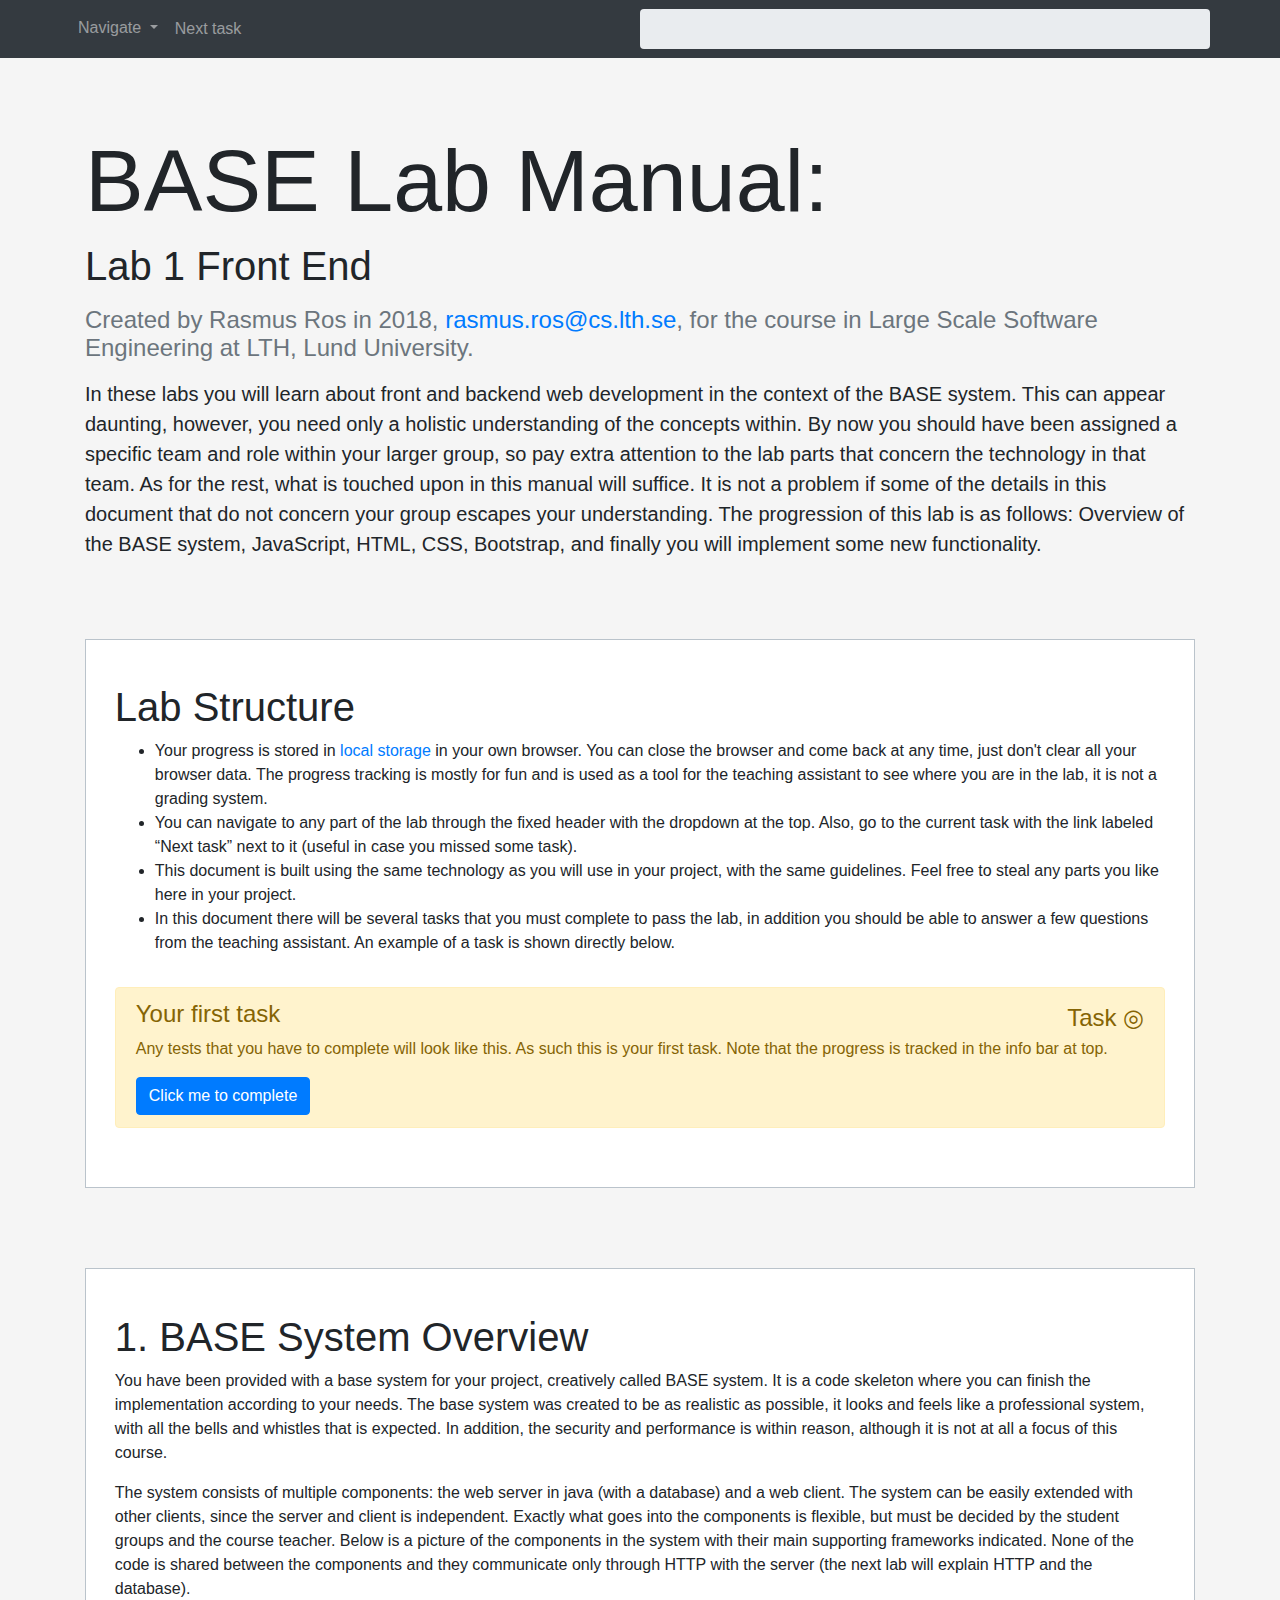
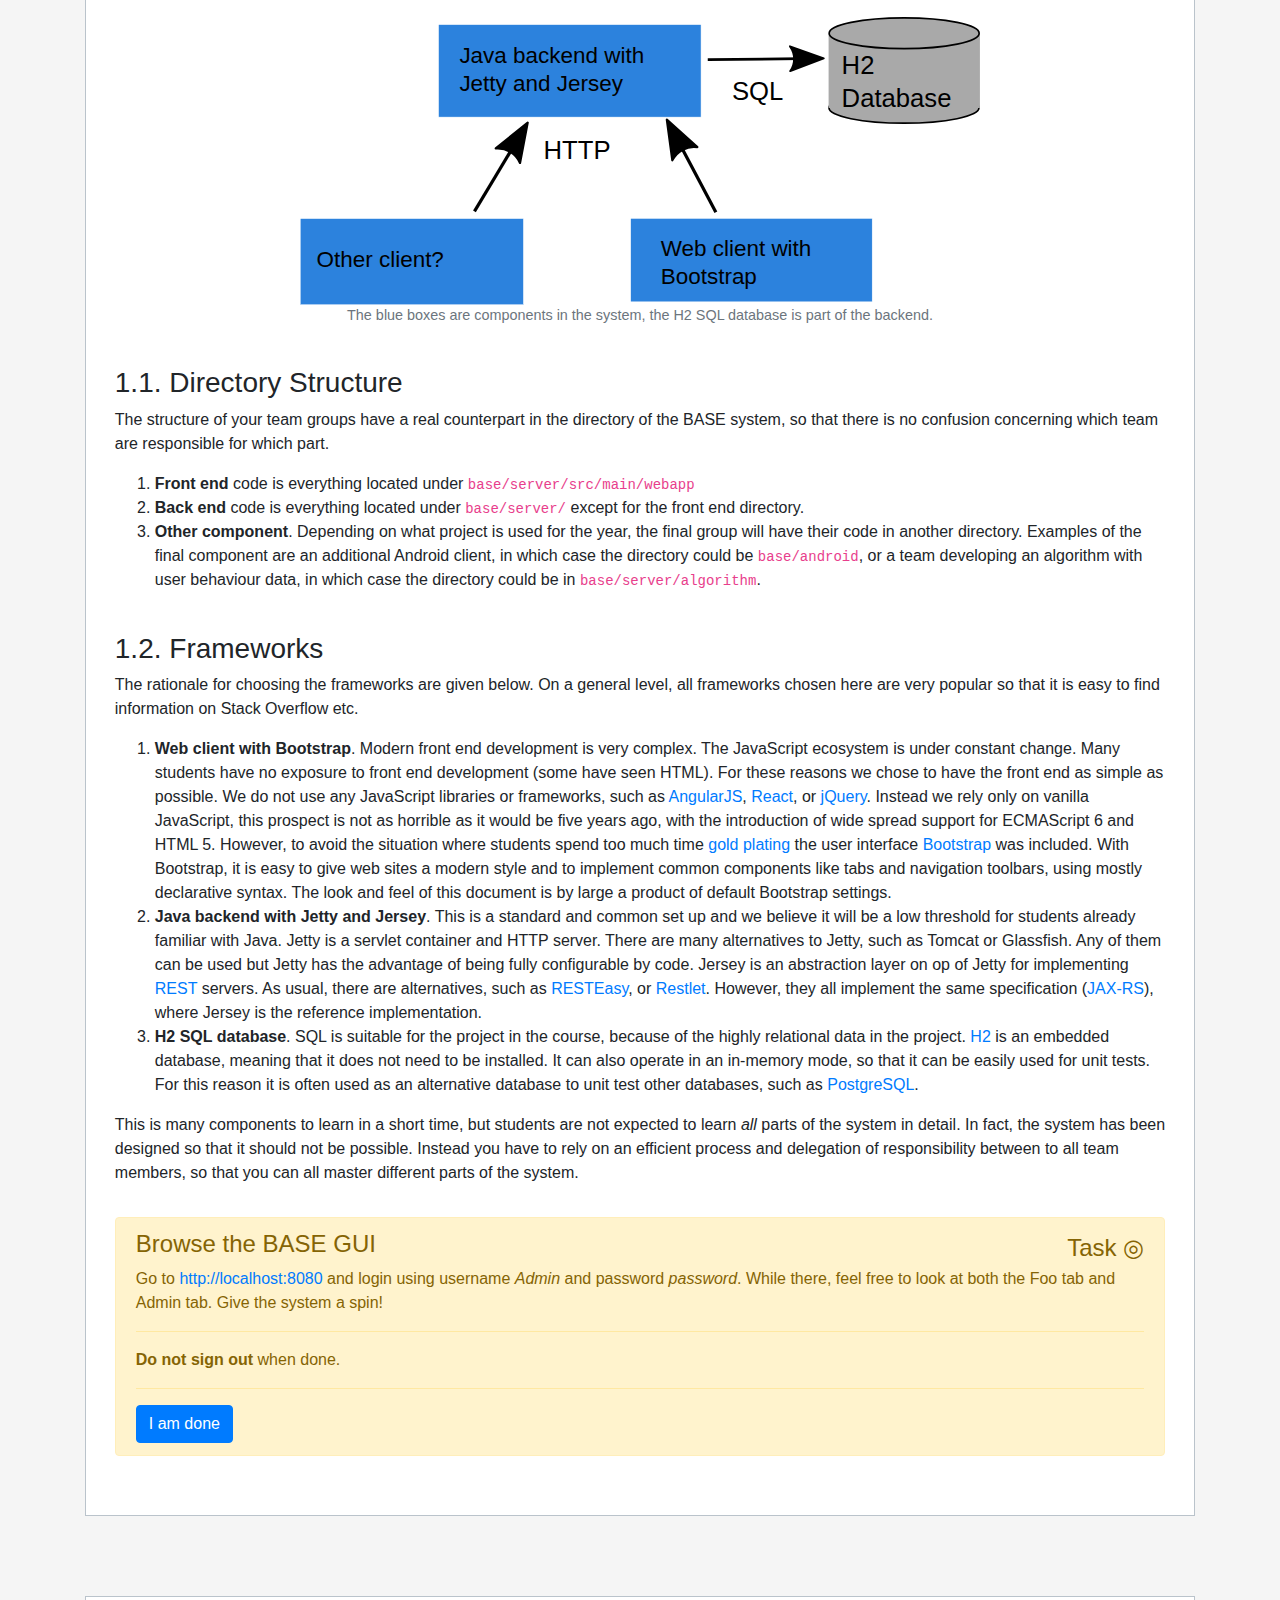
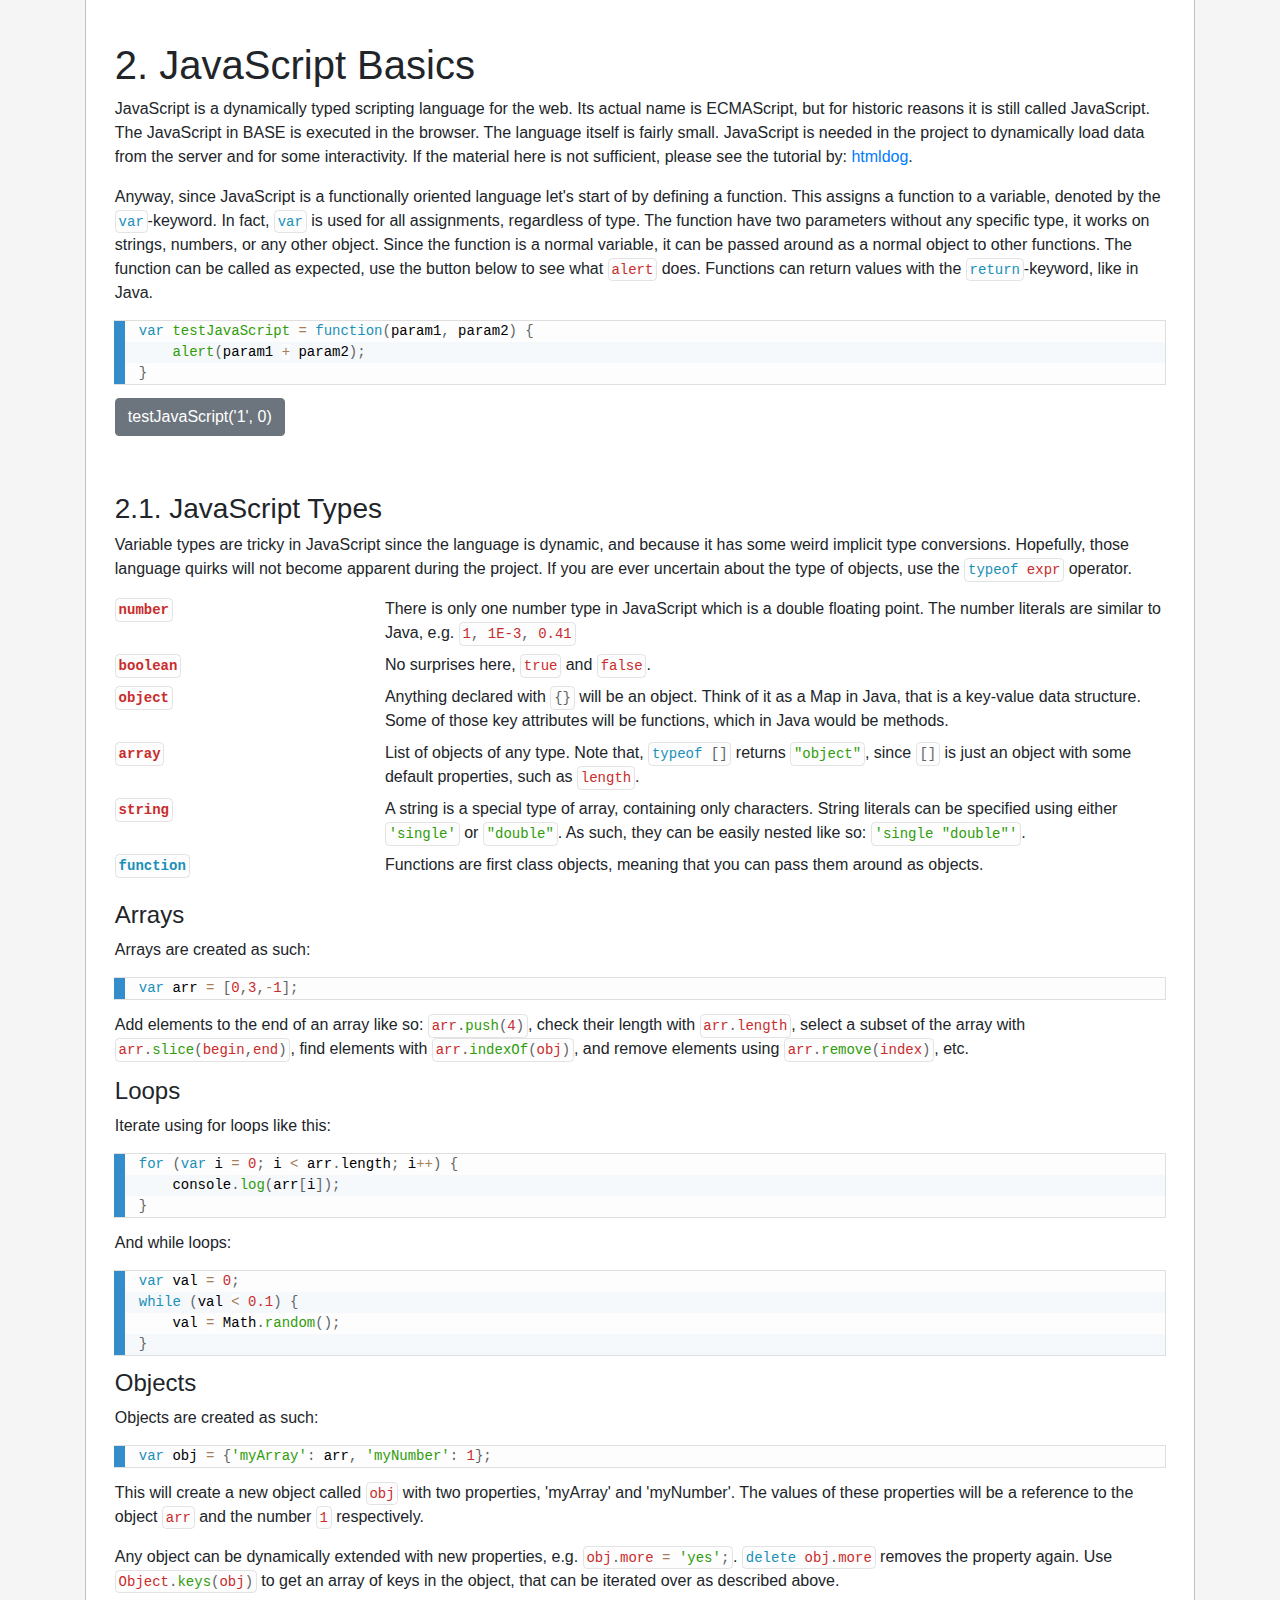
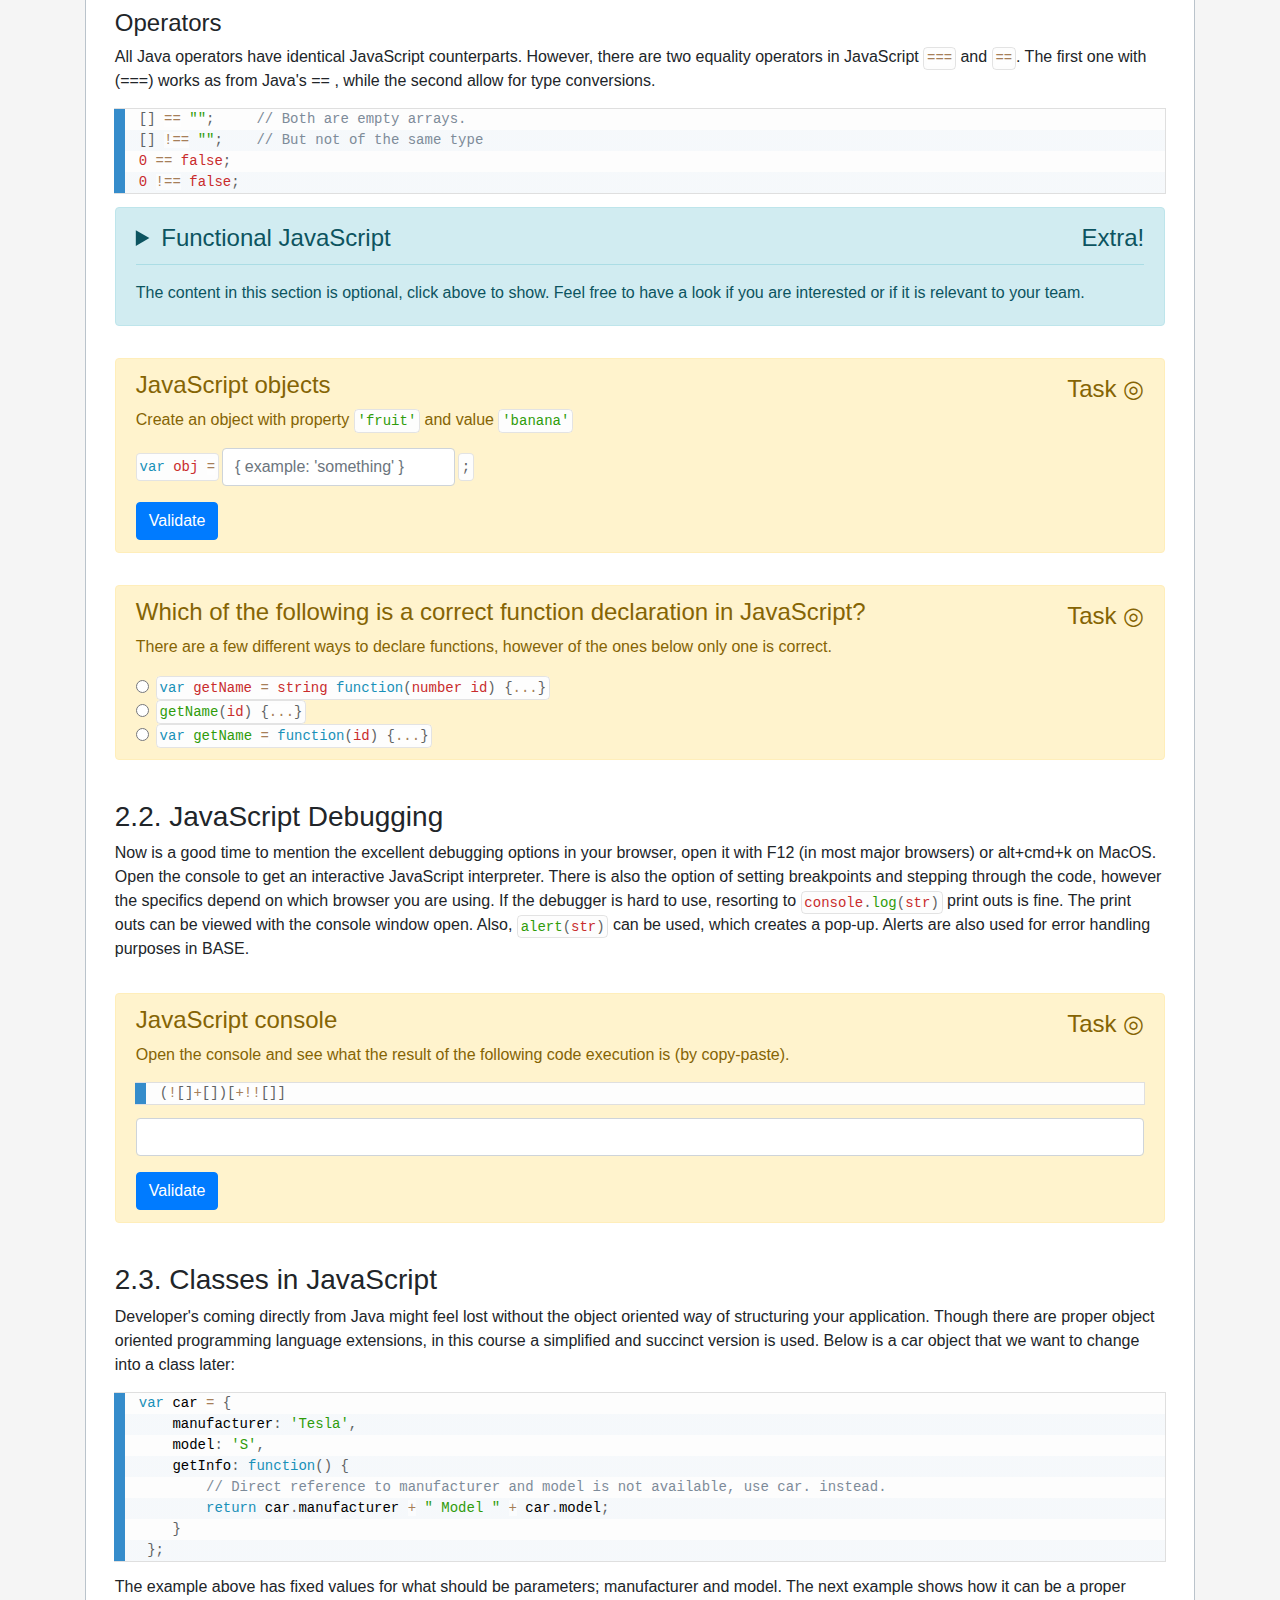
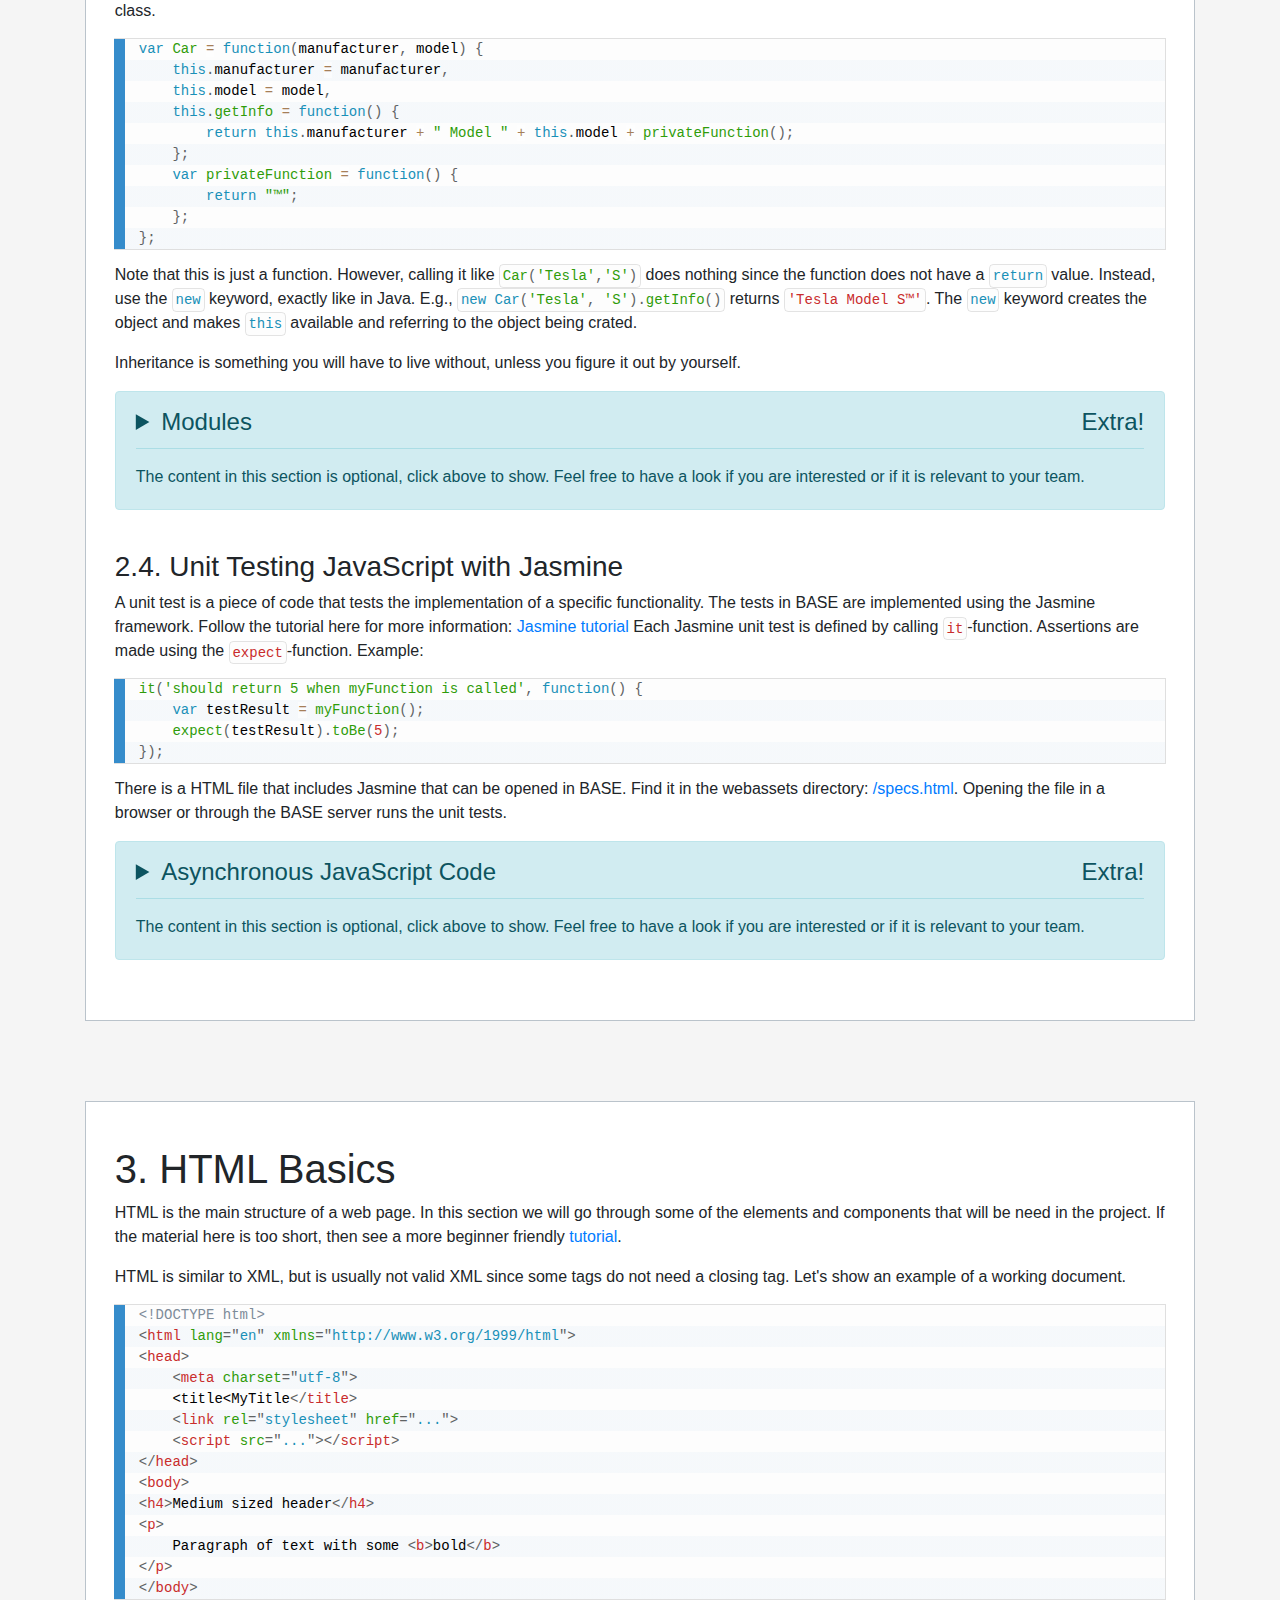
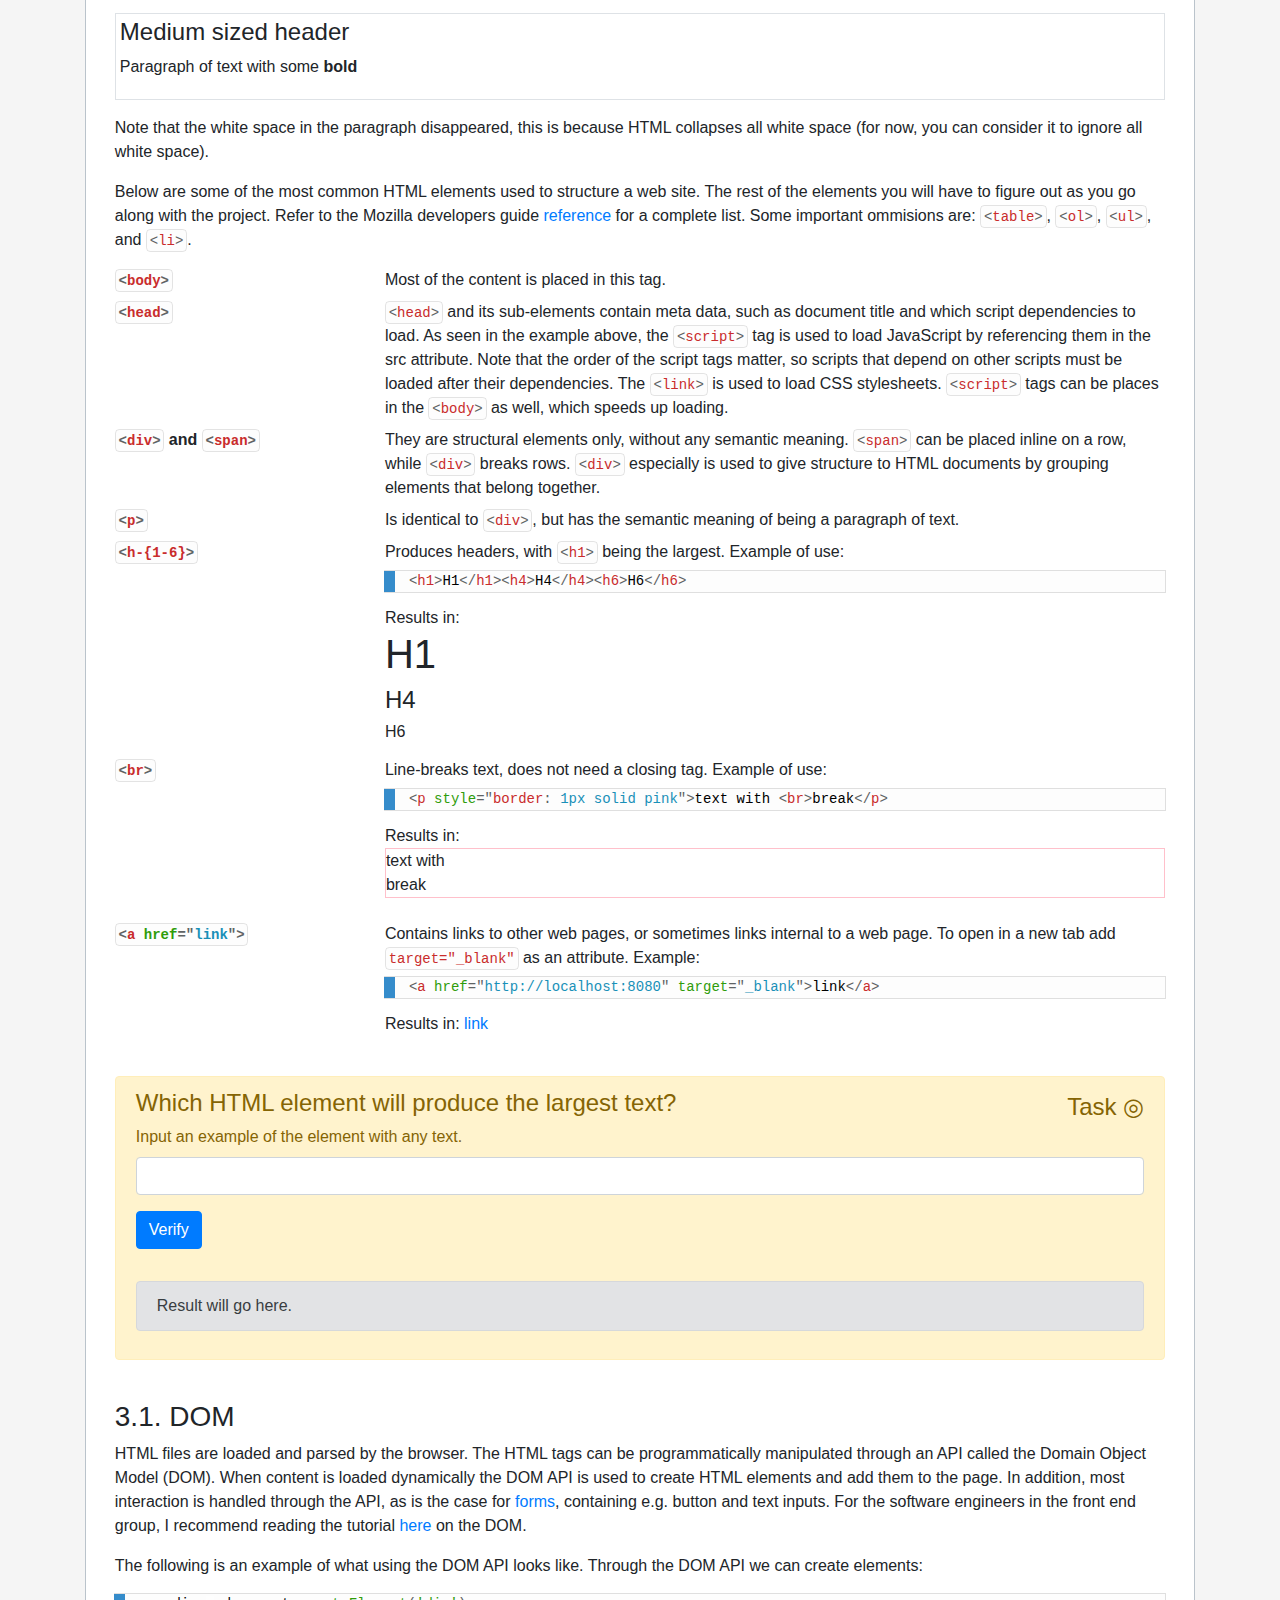
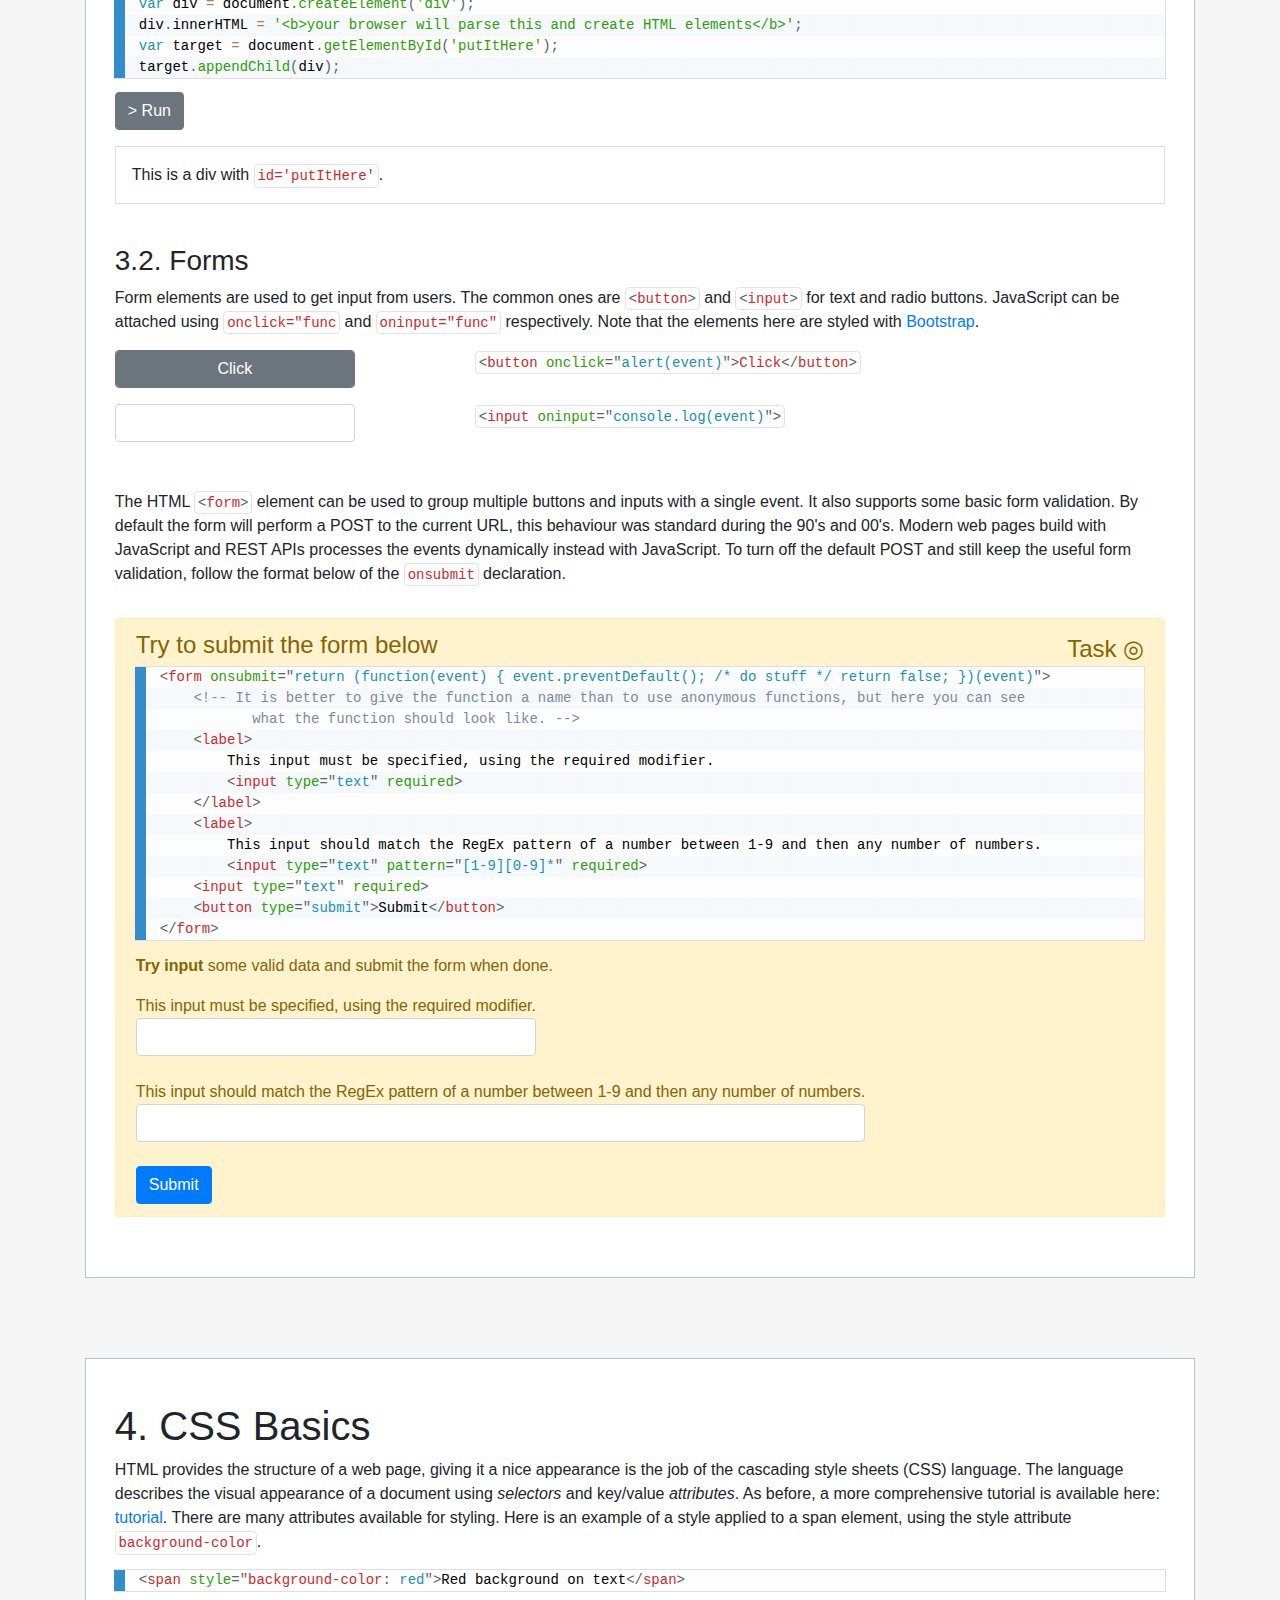
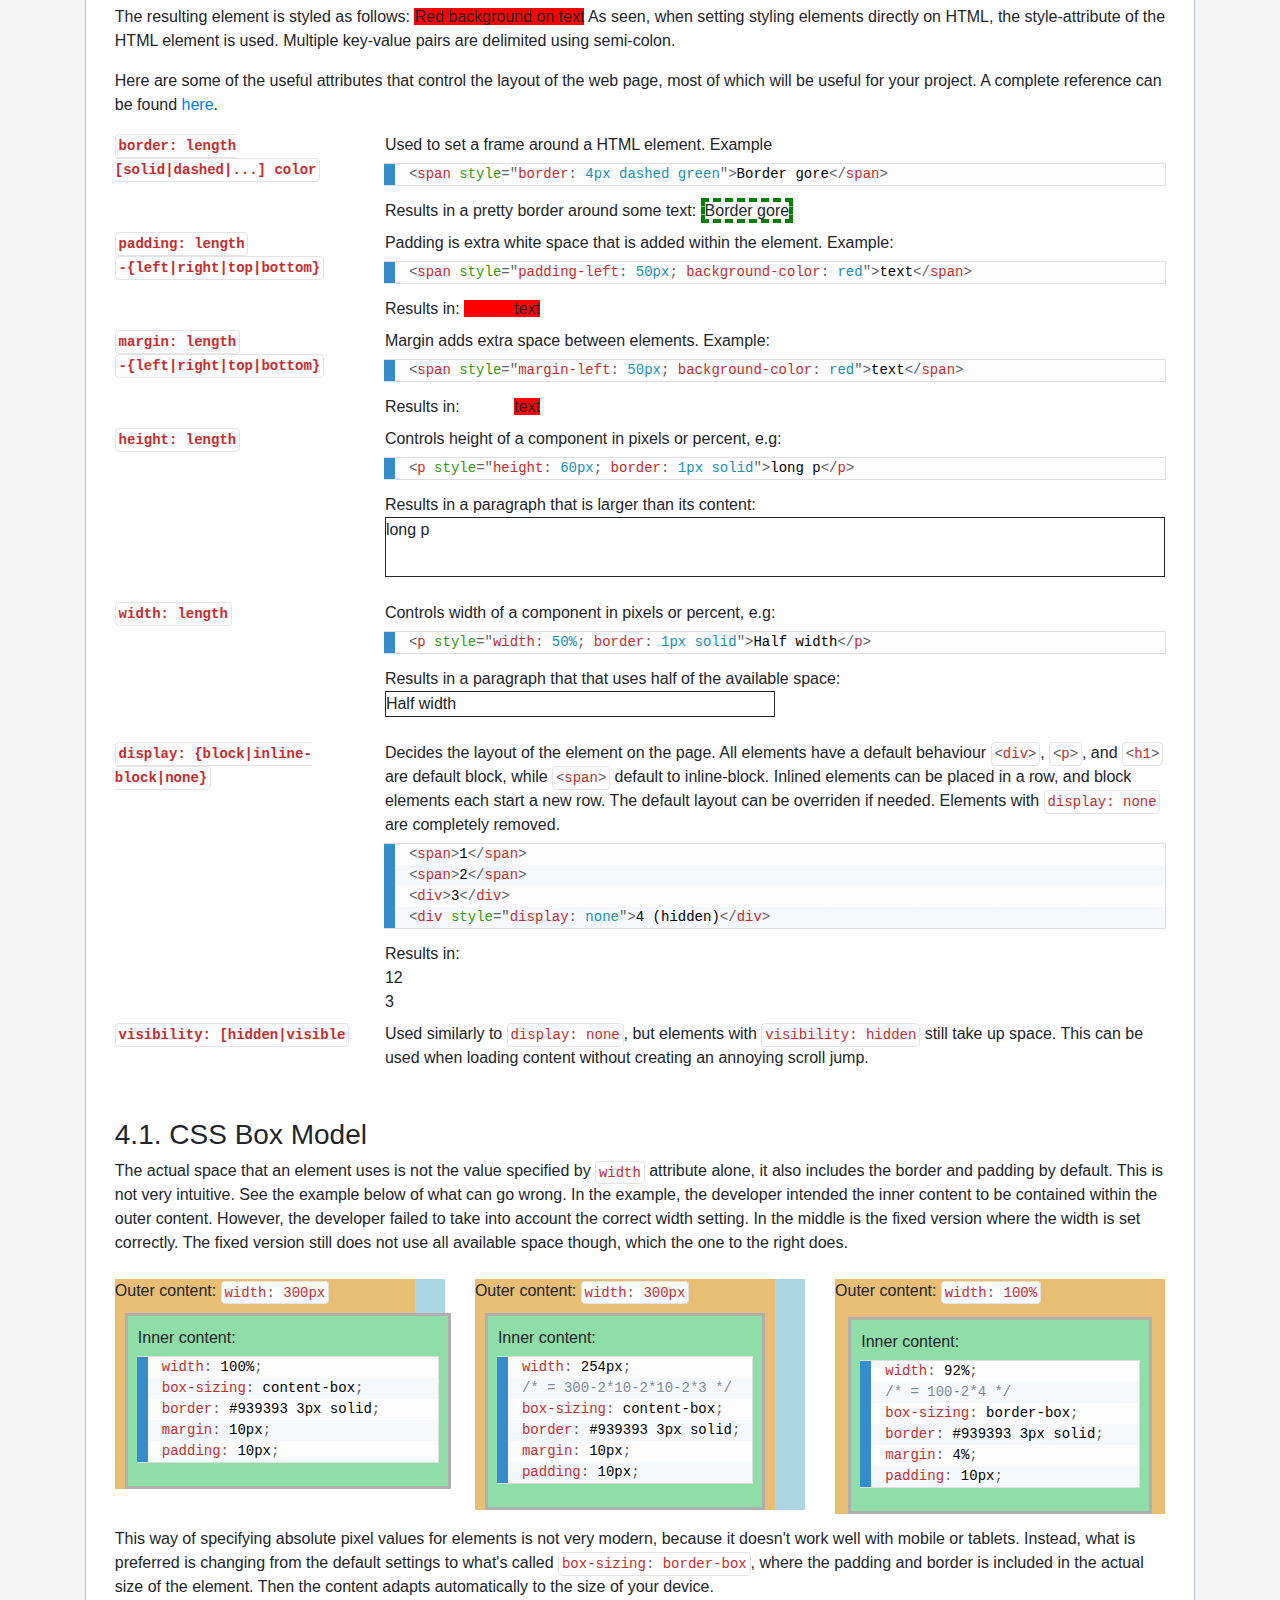
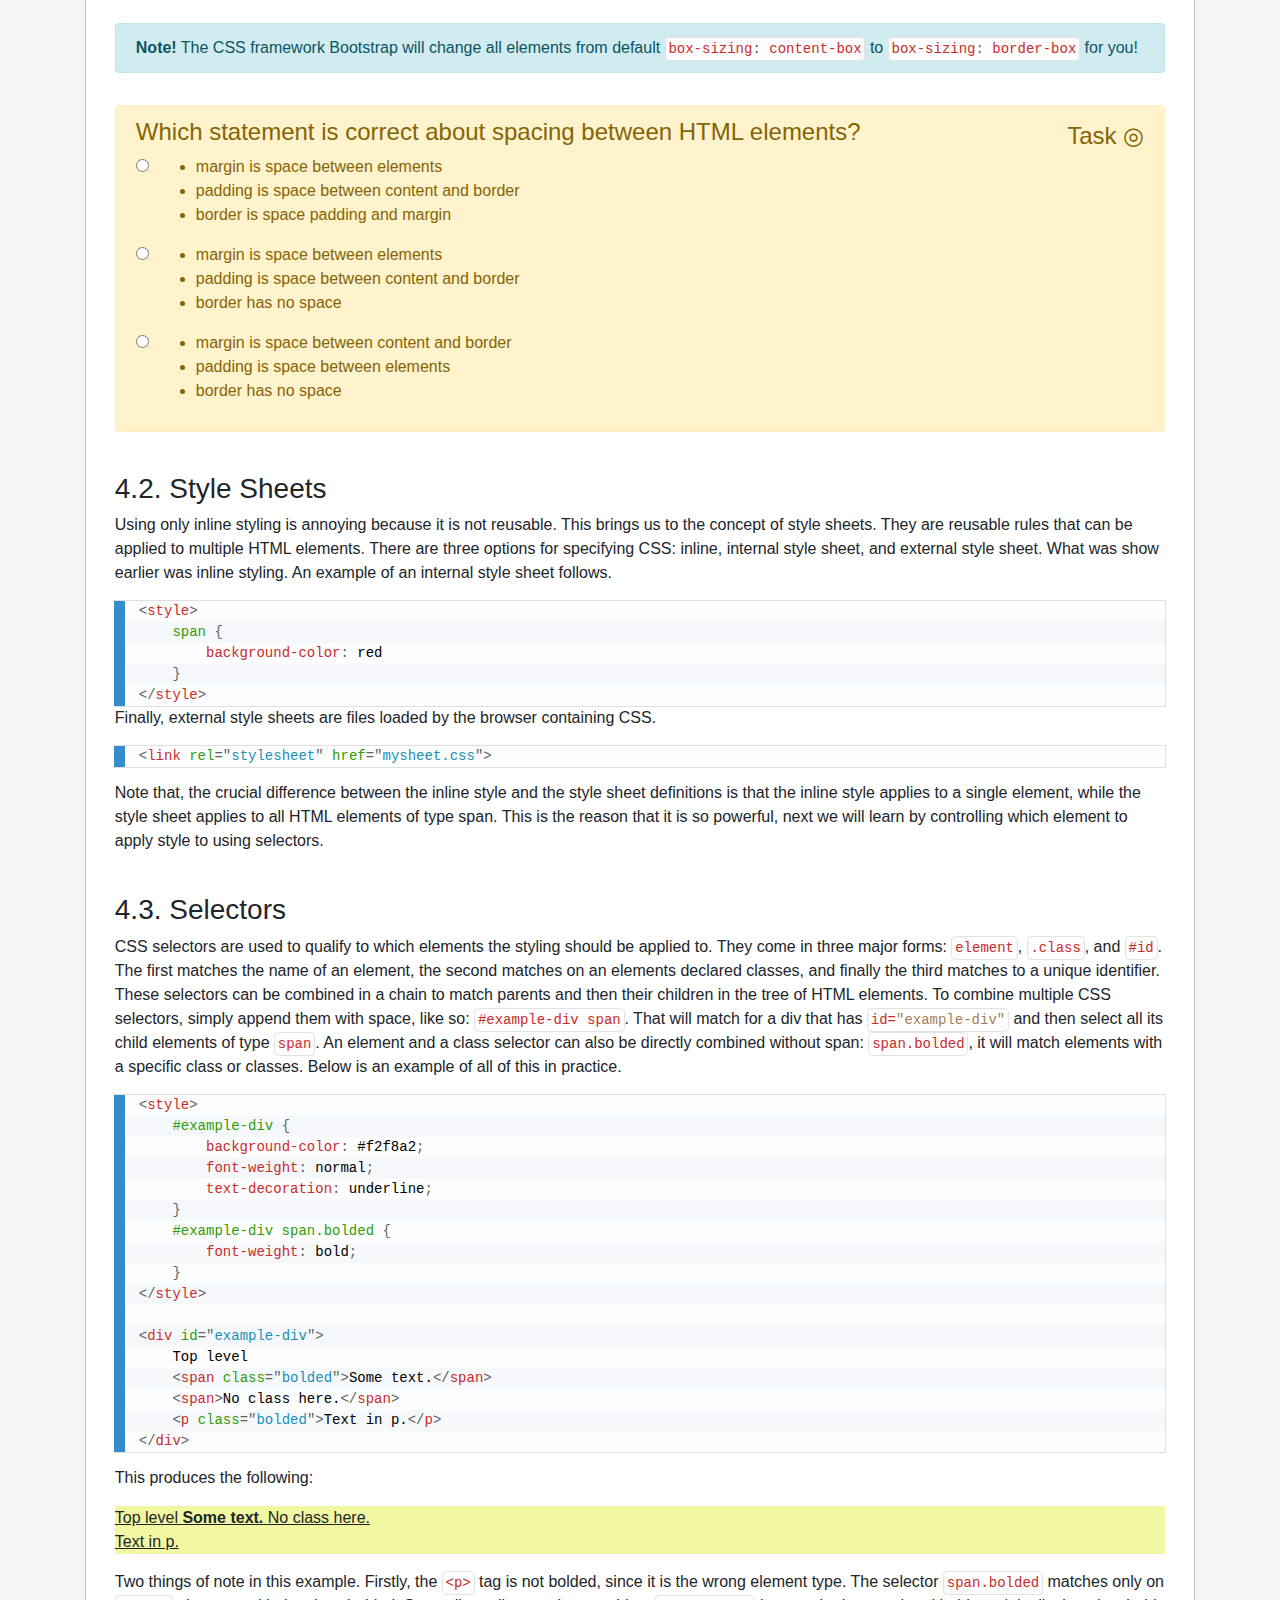
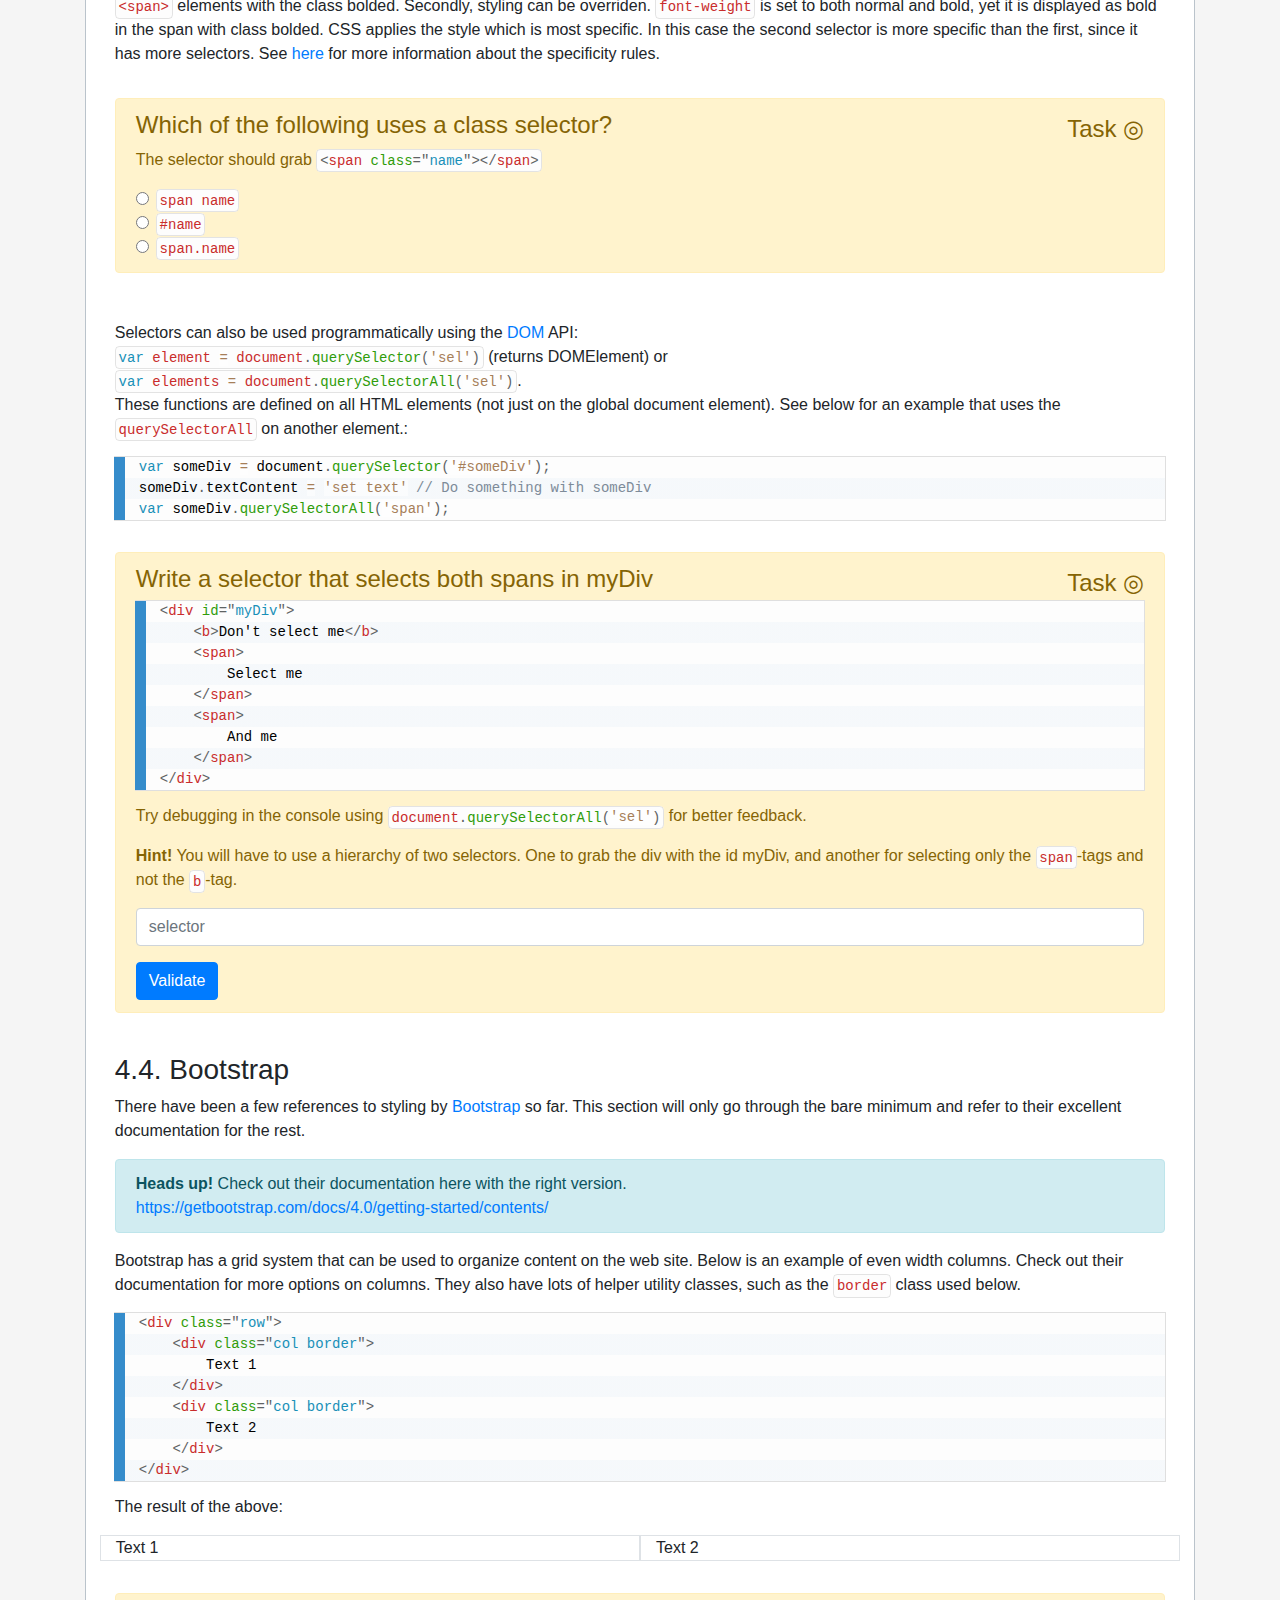
<file: server/src/main/resources/webassets/labs/lab1.html>
<!DOCTYPE html>
<html lang="en" xmlns="http://www.w3.org/1999/html">
<head>
    <meta charset="utf-8">
    <title>BASE Lab 1 Manual</title>
    <link rel="stylesheet" href="https://maxcdn.bootstrapcdn.com/bootstrap/4.0.0/css/bootstrap.min.css">
    <link rel="stylesheet" href="header.css">
    <script src="https://code.jquery.com/jquery-3.2.1.slim.min.js"></script>
    <script src="header.js"></script>
    <script src="lab1.js"></script>
    <script src="../rest.js"></script>
</head>
<body>
<div id="header"></div>

<div class="container">
    <h1 class="display-2">BASE Lab Manual:</h1>
    <h1>Lab 1 Front End</h1>
    <h4 class="text-muted mt-3">Created by Rasmus Ros in 2018,
        <a href="mailto:rasmus.ros@cs.lth.se?Subject=Lab%20rant">rasmus.ros@cs.lth.se</a>,
        for the course in Large Scale Software Engineering at LTH, Lund University.</h4>
    <p class="lead mt-3">
        In these labs you will learn about front and backend web development in the context of the BASE system. This can
        appear daunting, however, you need only a holistic understanding of the concepts within. By now you should have
        been assigned a specific team and role within your larger group, so pay extra attention to the lab parts that
        concern the technology in that team. As for the rest, what is touched upon in this manual will suffice. It is
        not a problem if some of the details in this document that do not concern your group escapes your understanding.
        The progression of this lab is as follows:
        Overview of the BASE system, JavaScript, HTML, CSS, Bootstrap, and finally you will implement some new
        functionality.
    </p>

    <!--  ***********************************************************************************************
          Lab Structure
          *********************************************************************************************** -->
    <section class="lab-section">
        <h1>Lab Structure</h1>

        <ul>
            <li>
                Your progress is stored in
                <a href="https://developer.mozilla.org/en-US/docs/Web/API/Window/localStorage" target="_blank">
                    local storage</a> in your own browser. You can close the browser and come back at any time, just
                don't clear all your browser data. The progress tracking is mostly for fun and is used as a tool for the
                teaching assistant to see where you are in the lab, it is not a grading system.
            </li>
            <li>
                You can navigate to any part of the lab through the fixed header with the dropdown at the top. Also, go
                to the current task with the link labeled <q>Next task</q> next to it (useful in case you missed some
                task).
            </li>
            <li>
                This document is built using the same technology as you will use in your project, with the same
                guidelines. Feel free to steal any parts you like here in your project.
            </li>
            <li>
                In this document there will be several tasks that you must complete to pass the lab, in addition you
                should be able to answer a few questions from the teaching assistant. An example of a task is shown
                directly below.
            </li>
        </ul>

        <div class="lab-task-group alert alert-warning" id="firstTask">
            <h4 class="alert-heading">Your first task</h4>
            <p>
                Any tests that you have to complete will look like this. As such this is your first task.
                Note that the progress is tracked in the info bar at top.
            </p>
            <div class="lab-task-form">
                <button class="btn btn-primary" onclick="baseLab.complete('firstTask')">Click me to complete
                </button>
            </div>
            <div class="lab-task-completed">
                <hr>
                Nice, well done!
            </div>
        </div>
    </section>

    <!--  ***********************************************************************************************
          BASE System Overview
          *********************************************************************************************** -->
    <section class="lab-section">
        <a class="anchor" name="BASE"></a>
        <h1>BASE System Overview</h1>
        <p>
            You have been provided with a base system for your project, creatively called BASE system. It is a code
            skeleton where you can finish the implementation according to your needs. The base system was created to be
            as realistic as possible, it looks and feels like a professional system, with all the bells and whistles
            that is expected. In addition, the security and performance is within reason, although it is not at all a
            focus of this course.
        </p>
        <p>
            The system consists of multiple components: the web server in java (with a database) and a web client. The
            system can be easily extended with other clients, since the server and client is independent. Exactly what
            goes into the components is flexible, but must be decided by the student groups and the course teacher.
            Below is a picture of the components in the system with their main supporting frameworks indicated. None of
            the code is shared between the components and they communicate only through HTTP with the server (the next
            lab will explain HTTP and the database).
        </p>

        <figure>
            <img style="max-height: 18rem" src="overview.svg" class="img-fluid mx-auto d-block">
            <figcaption class="mx-auto d-block figure-caption" style="text-align: center">
                The blue boxes are components in the system, the H2 SQL database is part of the backend.
            </figcaption>
        </figure>

        <section class="lab-sub-section">
            <a class="sub-anchor" name="DirStructure"></a>
            <h3>Directory Structure</h3>
            <p>
                The structure of your team groups have a real counterpart in the directory of the BASE system, so that
                there is no confusion concerning which team are responsible for which part.
            </p>
            <ol>
                <li>
                    <b>Front end</b> code is everything located under
                    <code>base/server/src/main/webapp</code>
                </li>
                <li>
                    <b>Back end</b> code is everything located under
                    <code>base/server/</code> except for the front end directory.
                </li>
                <li>
                    <b>Other component</b>. Depending on what project is used for the year, the final group will have
                    their code in another directory. Examples of the final component are an additional Android client,
                    in which case the directory could be <code>base/android</code>,
                    or a team developing an algorithm with user behaviour data, in which case the directory could be
                    in <code>base/server/algorithm</code>.
                </li>
            </ol>
        </section>

        <section class="lab-sub-section">
            <a class="sub-anchor" name="Frameworks"></a>
            <h3>Frameworks</h3>
            <p>
                The rationale for choosing the frameworks are given below. On a general level, all frameworks chosen
                here are very popular so that it is easy to find information on Stack Overflow etc.
            </p>
            <ol>
                <li>
                    <b>Web client with Bootstrap</b>. Modern front end development is very complex. The JavaScript
                    ecosystem is under constant change. Many students have no exposure to front end development (some
                    have seen HTML). For these reasons we chose to have the front end as simple as possible. We do not
                    use any JavaScript libraries or frameworks, such as
                    <a href="https://angularjs.org/" target="_blank">AngularJS</a>,
                    <a href="https://reactjs.org/" target="_blank">React</a>,
                    or <a href="https://jquery.com/" target="_blank">jQuery</a>.
                    Instead we rely only on vanilla JavaScript, this prospect is not as horrible as it would be five
                    years ago, with the introduction of wide spread support for ECMAScript 6 and HTML 5. However, to
                    avoid the situation where students spend too much time
                    <a href="https://en.wikipedia.org/wiki/Gold_plating_(software_engineering)" target="_blank">
                        gold plating</a> the user interface
                    <a href="https://getbootstrap.com/" target="_blank">Bootstrap</a> was included. With Bootstrap, it
                    is easy to give web sites a modern style and to implement common components like tabs and navigation
                    toolbars, using mostly declarative syntax. The look and feel of this document is by large a product
                    of default Bootstrap settings.
                </li>
                <li>
                    <b>Java backend with Jetty and Jersey</b>. This is a standard and common set up and we believe it
                    will be a low threshold for students already familiar with Java. Jetty is a servlet container and
                    HTTP server. There are many alternatives to Jetty, such as Tomcat or Glassfish. Any of them can be
                    used but Jetty has the advantage of being fully configurable by code. Jersey is an abstraction layer
                    on op of Jetty for implementing
                    <a href="https://en.wikipedia.org/wiki/Representational_state_transfer" target="_blank">REST</a>
                    servers. As usual, there are alternatives, such as
                    <a href="http://www.jboss.org/resteasy" target="_blank">RESTEasy</a>, or
                    <a href="https://en.wikipedia.org/wiki/Restlet" target="_blank">Restlet</a>.
                    However, they all implement the same specification
                    (<a href="https://en.wikipedia.org/wiki/Java_API_for_RESTful_Web_Services"
                        target="_blank">JAX-RS</a>),
                    where Jersey is the reference implementation.
                </li>
                <li>
                    <b>H2 SQL database</b>. SQL is suitable for the project in the course, because of the highly
                    relational data in the project.
                    <a href="http://www.h2database.com/" target="_blank">H2</a> is an embedded database, meaning that it
                    does not need to be installed. It can also operate in an in-memory mode, so that it can be easily
                    used for unit tests. For this reason it is often used as an alternative database to unit test other
                    databases, such as <a href="https://www.postgresql.org/" target="_blank">PostgreSQL</a>.
                </li>
            </ol>
            <p>
                This is many components to learn in a short time, but students are not expected to learn <em>all</em>
                parts of the system in detail. In fact, the system has been designed so that it should not be possible.
                Instead you have to rely on an efficient process and delegation of responsibility between to all team
                members, so that you can all master different parts of the system.
            </p>
        </section>
        <div class="lab-task-group alert alert-warning" id="systemBrowse">
            <h4 class="alert-heading">Browse the BASE GUI</h4>
            <p>
                Go to <a href="http://localhost:8080" target="_blank">http://localhost:8080</a> and login using
                username <em>Admin</em> and password <em>password</em>. While there, feel free to look at both the
                Foo tab and Admin tab. Give the system a spin!
            </p>
            <hr>
            <p><b>Do not sign out</b> when done.</p>
            <hr>
            <div class="lab-task-form">
                <button class="btn btn-primary" onclick="systemBrowseValidate()">I am done</button>
            </div>
            <div class="lab-task-completed">
                Excellent.
            </div>
            <div class="mt-3 lab-task-error alert alert-danger">
                Did you really login? The lab script can not detect your login. Login using the link above.
            </div>
        </div>
    </section>

    <!--  ***********************************************************************************************
          JavaScript Basics
          *********************************************************************************************** -->
    <section class="lab-section language-javascript">
        <a class="anchor" name="JavaScript"></a>
        <h1>JavaScript Basics</h1>
        <p>
            JavaScript is a dynamically typed scripting language for the web. Its actual name is ECMAScript, but for
            historic reasons it is still called JavaScript. The JavaScript in BASE is executed in the browser. The
            language itself is fairly small. JavaScript is needed in the project to dynamically load data from the
            server and for some interactivity. If the material here is not sufficient, please see the tutorial by:
            <a href="http://htmldog.com/guides/javascript/" target="_blank">htmldog</a>.
        </p>
        <p>
            Anyway, since JavaScript is a functionally oriented language let's start of by defining a function.
            This assigns a function to a variable, denoted by the <code>var</code>-keyword. In fact, <code>var</code> is
            used for all assignments, regardless of type. The function have two parameters without any specific type, it
            works on strings, numbers, or any other object. Since the function is a normal variable, it can be passed
            around as a normal object to other functions. The function can be called as expected, use the button below
            to see what <code>alert</code> does. Functions can return values with the <code>return</code>-keyword, like
            in Java.
        </p>
        <pre><code class="language-javascript">
            var testJavaScript = function(param1, param2) {
                alert(param1 + param2);
            }
        </code></pre>

        <button class="mb-3 btn btn-secondary" onclick="testJavaScript('1', 0)">testJavaScript('1', 0)</button>

        <section class="lab-sub-section">
            <a class="sub-anchor" name="JSTypes"></a>
            <h3>JavaScript Types</h3>
            <p>
                Variable types are tricky in JavaScript since the language is dynamic, and because it has some weird
                implicit type conversions. Hopefully, those language quirks will not become apparent during the project.
                If you are ever uncertain about the type of objects, use the <code>typeof expr</code> operator.
            </p>
            <dl class="row">
                <dt class="col-sm-3"><code>number</code></dt>
                <dd class="col-sm-9">There is only one number type in JavaScript which is a double floating point. The
                    number literals are similar to Java, e.g. <code>1, 1E-3, 0.41</code></dd>
                <dt class="col-sm-3"><code>boolean</code></dt>
                <dd class="col-sm-9">No surprises here, <code>true</code> and <code>false</code>.</dd>
                <dt class="col-sm-3"><code>object</code></dt>
                <dd class="col-sm-9">Anything declared with <code>{}</code> will be an object. Think of it as a Map in
                    Java, that is a key-value data structure. Some of those key attributes will be functions, which in
                    Java would be methods.
                </dd>
                <dt class="col-sm-3"><code>array</code></dt>
                <dd class="col-sm-9">
                    List of objects of any type. Note that, <code>typeof []</code> returns <code>"object"</code>, since
                    <code>[]</code> is just an object with some default properties, such as <code>length</code>.
                </dd>
                <dt class="col-sm-3"><code>string</code></dt>
                <dd class="col-sm-9">
                    A string is a special type of array, containing only characters. String literals can be specified
                    using either <code>'single'</code> or <code>"double"</code>. As such, they can be easily nested like
                    so: <code>'single "double"'</code>.
                </dd>
                <dt class="col-sm-3"><code>function</code></dt>
                <dd class="col-sm-9">
                    Functions are first class objects, meaning that you can pass them around as objects.
                </dd>
            </dl>

            <h4>Arrays</h4>
            <p> Arrays are created as such: </p>
            <pre><code>var arr = [0,3,-1];</code></pre>
            <p>Add elements to the end of an array like so:
                <code>arr.push(4)</code>, check their length with <code>arr.length</code>, select a subset of the array
                with
                <code>arr.slice(begin,end)</code>, find elements with <code>arr.indexOf(obj)</code>, and remove elements
                using <code>arr.remove(index)</code>, etc.
            </p>
            <h4>Loops</h4>
            <p>Iterate using for loops like this:</p>
            <pre><code>
                for (var i = 0; i < arr.length; i++) {
                    console.log(arr[i]);
                }
            </code></pre>
            <p>And while loops:</p>
            <pre><code>
                var val = 0;
                while (val < 0.1) {
                    val = Math.random();
                }
            </code></pre>

            <h4>Objects</h4>
            <p>Objects are created as such:</p>
            <pre><code>var obj = {'myArray': arr, 'myNumber': 1};</code></pre>
            <p>
                This will create a new object called <code>obj</code> with two properties, 'myArray' and 'myNumber'.
                The values of these properties will be a reference to the object <code>arr</code> and the number
                <code>1</code> respectively.
            </p>
            <p>
                Any object can be dynamically extended with new properties, e.g. <code>obj.more = 'yes';</code>.
                <code>delete obj.more</code> removes the property again.
                Use <code>Object.keys(obj)</code> to get an array of keys in the object, that can be iterated over as
                described above.
            </p>

            <h4>Operators</h4>
            <p>
                All Java operators have identical JavaScript counterparts. However, there are two equality operators in
                JavaScript <code>===</code> and <code>==</code>. The first one with (===) works as from Java's == ,
                while the second allow for type conversions.
            </p>
            <pre><code>
                [] == "";     // Both are empty arrays.
                [] !== "";    // But not of the same type
                0 == false;
                0 !== false;
            </code></pre>

            <section class="lab-section-optional alert alert-info">
                <details>
                    <summary>Functional JavaScript</summary>
                    <p>
                        Loops and data manipulation is elegant with the functional API in JavaScript, which is very
                        similar to the Stream API in Java.
                    </p>
                    <pre><code>
                        arr.forEach(function(a) {
                            console.log(a);
                        });
                    </code></pre>
                    <p>
                        Students familiar with functional programming will recognise the map and reduce. The example
                        below will calculate the lengths of all strings in the array.
                    </p>
                    <pre><code>
                        var arr = ['a', 'b', '', 'db', '1a'];
                        arr.map(s => s.length)
                           .reduce((accumulator, currentValue) => accumulator + currentValue);
                    </code></pre>
                    <p>
                        This examples illustrates the arrow function expression (like <code>-></code> in Java). It is
                        simply a shorthand form of writing anonymous functions without the <code>function</code> keyword
                        and curly brackets.
                    </p>
                </details>
            </section>

            <div class="lab-task-group alert alert-warning" id="jsProperty">
                <h4 class="alert-heading">JavaScript objects</h4>
                <p> Create an object with property <code>'fruit'</code> and value <code>'banana'</code></p>
                <form onsubmit="return jsPropertyValidate(event)" class="lab-task-form">
                    <div class="form-inline">
                        <code class="m-0">var obj =</code>
                        <input style="margin: 0px 3px" class="form-control" placeholder="{ example: 'something' }"
                               required>
                        <code class="m-0">;</code></div>
                    <button class="mt-3 btn btn-primary" type="submit">Validate</button>
                </form>
                <div class="lab-task-completed">
                    <hr>
                    <p>
                        Right. <code>{fruit: 'banana'}</code> or <code>{'fruit': 'banana'}</code> for when the attribute
                        name contains weird characters like white space or hyphen.
                    </p>
                </div>
                <div class="mt-3 lab-task-error alert alert-danger">
                    Incorrect, try again. You are expected to write something like <code>{property: 'value'}</code>
                </div>
            </div>

            <div class="lab-task-group alert alert-warning" id="jsFunction">
                <h4 class="alert-heading">
                    Which of the following is a correct function declaration in JavaScript?
                </h4>
                <p>
                    There are a few different ways to declare functions, however of the ones below only one is correct.
                </p>
                <div class="lab-task-form">
                    <div class="form-check">
                        <label class="form-check-label">
                            <input onclick="baseLab.complete('jsFunction', 1)" class="form-check-input" type="radio"
                                   name="jsFunction">
                            <code>var getName = string function(number id) {...}</code>
                        </label>
                    </div>
                    <div class="form-check">
                        <label class="form-check-label">
                            <input onclick="baseLab.complete('jsFunction', 2)" class="form-check-input" type="radio"
                                   name="jsFunction">
                            <code>getName(id) {...}</code>
                        </label>
                    </div>
                    <div class="form-check">
                        <label class="form-check-label">
                            <input onclick="baseLab.complete('jsFunction', 3)" class="form-check-input" type="radio"
                                   name="jsFunction">
                            <code>var getName = function(id) {...}</code>
                        </label>
                    </div>
                </div>
                <div class="lab-task-completed">
                    <hr>
                    <p>Right. JavaScript functions do not have return types and need the <code>function</code> keyword.
                </div>
                <div class="mt-3 lab-task-error alert alert-danger">
                    Incorrect, try again. try again.
                </div>
            </div>
        </section>

        <section class="lab-sub-section">
            <a class="sub-anchor" name="JSDebugging"></a>
            <h3>JavaScript Debugging</h3>
            <p>
                Now is a good time to mention the excellent debugging options in your browser, open it with F12 (in most
                major browsers) or alt+cmd+k on MacOS.
                Open the console to get an interactive JavaScript interpreter. There is also the option
                of setting breakpoints and stepping through the code, however the specifics depend on which browser you
                are using. If the debugger is hard to use, resorting to <code>console.log(str)</code> print outs is
                fine. The print outs can be viewed with the console window open. Also, <code>alert(str)</code> can be
                used, which creates a pop-up. Alerts are also used for error handling purposes in BASE.
            </p>

            <div class="lab-task-group alert alert-warning" id="jsDebugging">
                <h4 class="alert-heading">JavaScript console</h4>
                <p>
                    Open the console and see what the result of the following code execution is (by copy-paste).
                </p>
                <pre><code>(![]+[])[+!![]]</code></pre>
                <form onsubmit="return jsDebuggingValidate(event)" class="lab-task-form">
                    <div class="form-group">
                        <input class="form-control" type="text" required>
                    </div>
                    <button type="submit" class="btn btn-primary">Validate</button>
                </form>
                <div class="lab-task-completed">
                    <hr>
                    Right. No wonder that JavaScript has a <q>reputation</q>. This is the work of implicit type
                    conversion:
                    <pre><code>
                        ![] === false;          // [] is converted to true since the object is not undefined
                        false+[] === "false";   // string concatenation between empty string [] and false.toString()
                        // Thus, the first part in ()-parenthesis defines a string,
                        // while the second part in []-brackets performs an array indexing on the string "false".
                        !![] === !false === true;
                        +!![] === +true === 1;  // conversion to number
                        ("false")[1] === "a";   // array indexing
                    </code></pre>
                    <a href="http://www.jsfuck.com/" target="_blank">Source.</a>
                </div>
                <div class="mt-3 lab-task-error alert alert-danger">
                    Incorrect, try again.
                </div>
            </div>
        </section>

        <section class="lab-sub-section">
            <a class="sub-anchor" name="JSClasses"></a>
            <h3>Classes in JavaScript</h3>
            <p>
                Developer's coming directly from Java might feel lost without the object oriented way of structuring
                your application. Though there are proper object oriented programming language extensions, in this
                course a simplified and succinct version is used. Below is a car object that we want to change into a
                class later:
            </p>
            <pre><code>
                var car = {
                    manufacturer: 'Tesla',
                    model: 'S',
                    getInfo: function() {
                        // Direct reference to manufacturer and model is not available, use car. instead.
                        return car.manufacturer + " Model " + car.model;
                    }
                 };
             </code></pre>
            <p>
                The example above has fixed values for what should be parameters; manufacturer and model. The next
                example shows how it can be a proper class.
            </p>
            <pre><code>
                var Car = function(manufacturer, model) {
                    this.manufacturer = manufacturer,
                    this.model = model,
                    this.getInfo = function() {
                        return this.manufacturer + " Model " + this.model + privateFunction();
                    };
                    var privateFunction = function() {
                        return "™";
                    };
                };
            </code></pre>
            <p>
                Note that this is just a function. However, calling it like <code>Car('Tesla','S')</code> does nothing
                since the function does not have a <code>return</code> value. Instead, use the <code>new</code> keyword,
                exactly like in Java. E.g., <code>new Car('Tesla', 'S').getInfo()</code> returns <code>'Tesla Model
                S™'</code>. The <code>new</code> keyword creates the object and makes <code>this</code> available and
                referring to the object being crated.
            </p>
            <p>
                Inheritance is something you will have to live without, unless you figure it out by yourself.
            </p>

            <section class="lab-section-optional alert alert-info">
                <details>
                    <summary>Modules</summary>
                    <p>
                        Many JavaScript libraries organize their content by modules to avoid namespace collisions.
                        Modules are also use to hide some implementation details, only some of the functions are
                        explicitly declared as public.
                        The namespace in BASE is <code>base</code>. You can type it in the console to see which
                        properties are available. It is just an ordinary JavaScript object that is dynamically built as
                        the scripts are loaded. See e.g. <a target="_blank" href="/foo/foo.js">foo.js</a> and
                        <a target="_blank" href="/admin/user-admin.js>">user-admin.js</a> for scripts that add to the
                        <code>base</code> module.
                    </p>
                    <p>
                        Modules can also be created in one atomic operation, instead of spread over multiple files like
                        they are for the <code>base</code> module. Below is one example of that, called the
                        module pattern:
                    </p>
                    <pre><code>
                        var factory = (function() {
                            var Car = function(manufacturer, model) {
                                this.manufacturer = manufacturer;
                                this.model = model;
                            };
                            var manufacturer = 'Tesla';
                            return {
                                createCar: function(model) {
                                    return new Car(manufacturer, model);
                                },
                                setManufacturer: function(m) {
                                    manufacturer = m;
                                }
                            };
                        })();
                   </code></pre>
                    <p>
                        This defines a singleton object (it has just one instantiation). The difference between this and
                        the very first example in this section is that the module pattern can have private declarations.
                        It works by defining a function that is immediately called upon declaration. In this way, only
                        one instance of the object can be obtained. The example is functionally equivalent to this:
                        <code>var factoryCreator = function() {...}; var factory = factoryCreator();</code>. However,
                        that can be instantiated multiple times: <code>var factory2 = factoryCreator();</code>; while
                        the original module could only be instantiated once.
                    </p>
                </details>
            </section>
        </section>

        <section class="lab-sub-section">
            <a class="sub-anchor" name="Jasmine"></a>
            <h3>Unit Testing JavaScript with Jasmine</h3>
            <p>
                A unit test is a piece of code that tests the implementation of a specific functionality.
                The tests in BASE are implemented using the Jasmine framework. Follow the tutorial here for more
                information:
                <a href="https://jasmine.github.io/tutorials/your_first_suite" target="_blank">Jasmine tutorial</a>
                Each Jasmine unit test is defined by calling <code>it</code>-function. Assertions are made
                using the <code>expect</code>-function. Example:
            </p>
            <pre><code class="language-javascript">
                it('should return 5 when myFunction is called', function() {
                    var testResult = myFunction();
                    expect(testResult).toBe(5);
                });
            </code></pre>
            <p>
                There is a HTML file that includes Jasmine that can be opened in BASE. Find it in the webassets
                directory:
                <a href="/specs.html" target="_blank">/specs.html</a>. Opening the file in a
                browser or through the BASE server runs the unit tests.
            </p>

            <section class="lab-section-optional alert alert-info">
                <details>
                    <summary>Asynchronous JavaScript Code</summary>
                    <p>
                        Code that interfaces with the BASE server through HTTP is asynchronous. That means that the
                        code will run at a later time, after the current function has ended. For example, executing the
                        code below will print out 'completed' and then 'got foos', even
                        though they are defined in the opposite order.
                    </p>
                    <pre><code class="language-javascript">
                        base.rest.getFoos().then(function(foos) {
                            console.log('got foos', foos);
                        });
                        console.log('completed');
                    </code></pre>
                    <p>
                        As such, the following code will not work well:
                    </p>
                    <pre><code class="language-javascript">
                        var returnedFoos;
                        base.rest.getFoos().then(function(foos) {
                            returnedFoos = foos;
                        });
                        // Use returnedFoos somehow:
                        console.log(returnedFoos);
                    </code></pre>
                    <p>
                        As you will see if you run the code in the console, the console print out of
                        <code>returnedFoos</code> will show that it is undefined. However, if <code>returnedFoos</code>
                        is referenced afterwards it will now be defined to the <code>foos</code> returned from the
                        server.
                    </p>
                    <p>
                        The functions in <code>base.rest</code> returns JavaScript
                        <a target="_blank" href="https://developer.mozilla.org/en-US/docs/Web/
                           JavaScript/Reference/Global_Objects/Promise">promises</a>. Promises have a <code>then</code>
                        function that can be called with another function as a parameter. All functions added with
                        <code>then</code> will be executed when the HTTP response is received.
                    </p>
                    <p>
                        Unit testing asynchronous functions in JavaScript can be done by adding <code>done</code> to
                        the function passed to the <code>it</code>-function in Jasmine. Then Jasmine will pass a
                        function that you can call when you are done with the code. Otherwise Jasmine might terminate
                        the test before your assertions have completed. The advanced example below tests foo an
                        implementation
                    </p>
                    <pre><code class="language-javascript">
                        // This function tests that the foo controller loads the
                        it('should fetch foos on load', function(done) {
                            // This creates a promise with an empty list that is used as fake data from the server.
                            // The fake data needs to be of a promise type because the foo controller expects that.
                            var foosPromise = Promise.resolve([]);

                            // spyOn is used to mock function calls in Jasmine. When the foo controller calls getFoos,
                            // then Jasmine will intercept the call and prevent a request to the server. Instead
                            // when the controller calls base.rest.getFoos(), then the foosPromise is returned.
                            spyOn(base.rest, 'getFoos').and.returnValue(foosPromise);

                            // With the mocking in place we can now call the controller.
                            // The foo controller will add a then to the foosPromise.
                            base.fooController().load();

                            // The test can then be implemented by chaining another then to the foosPromise:
                            foosPromise.then(function() {
                                // This simply checks that the getFoos have been called
                                expect(base.rest.getFoos).toHaveBeenCalled();

                                // Jasmine will block the test from completing until done is called, so do that here
                                // now that the expects are completed.
                                done();
                            });
                        });
                    </code></pre>
                </details>
            </section>
        </section>
    </section>

    <!--  ***********************************************************************************************
          HTML Basics
          *********************************************************************************************** -->
    <section class="lab-section language-markup">
        <a class="anchor" name="HTML"></a>
        <h1>HTML Basics</h1>
        <p>
            HTML is the main structure of a web page. In this section we will go through some of the elements and
            components that will be need in the project.
            If the material here is too short, then see a more beginner friendly
            <a href="http://htmldog.com/guides/html/beginner/" target="_blank">tutorial</a>.
        </p>
        <p>
            HTML is similar to XML, but is usually not valid XML since some tags do not need a closing tag. Let's show
            an example of a working document.
        </p>

        <pre><code>
            &lt;!DOCTYPE html&gt;
            &lt;html lang="en" xmlns="http://www.w3.org/1999/html"&gt;
            &lt;head&gt;
                &lt;meta charset="utf-8"&gt;
                &lt;title&lt;MyTitle&lt;/title&gt;
                &lt;link rel="stylesheet" href="..."&gt;
                &lt;script src="..."&gt;&lt;/script&gt;
            &lt;/head&gt;
            &lt;body&gt;
            &lt;h4&gt;Medium sized header&lt;/h4&gt;
            &lt;p&gt;
                Paragraph of text with some &lt;b&gt;bold&lt;/b&gt;
            &lt;/p&gt;
            &lt;/body&gt;
        </code></pre>

        <div class="border p-1 mb-3">
            <h4>Medium sized header</h4>
            <p> Paragraph of text with some <b>bold</b></p>
        </div>

        <p>
            Note that the white space in the paragraph disappeared, this is because HTML collapses all white space (for
            now, you can consider it to ignore all white space).
        </p>

        <p>
            Below are some of the most common HTML elements used to structure a web site.
            The rest of the elements you will have to figure out as you go along with the project. Refer to the
            Mozilla developers guide
            <a href="https://developer.mozilla.org/en-US/docs/Web/HTML/Element" target="_blank">reference</a> for a
            complete list. Some important ommisions are:
            <code>&lt;table&gt;</code>,
            <code>&lt;ol&gt;</code>,
            <code>&lt;ul&gt;</code>, and
            <code>&lt;li&gt;</code>.
        </p>
        <dl class="row">
            <dt class="col-sm-3"><code>&lt;body&gt;</code></dt>
            <dd class="col-sm-9">Most of the content is placed in this tag.</dd>
            <dt class="col-sm-3"><code>&lt;head&gt;</code></dt>
            <dd class="col-sm-9">
                <code>&lt;head&gt;</code> and its sub-elements contain meta data, such as document title and which
                script dependencies to load. As seen in the example above, the <code>&lt;script&gt;</code> tag is used
                to load JavaScript by referencing them in the src attribute.
                Note that the order of the script tags matter, so scripts that depend on other scripts must be loaded
                after their dependencies. The <code>&lt;link&gt;</code> is used to load CSS stylesheets.
                <code>&lt;script&gt;</code> tags can be places in the <code>&lt;body&gt;</code> as well, which speeds up
                loading.
            </dd>
            <dt class="col-sm-3"><code>&lt;div&gt;</code> and <code>&lt;span&gt;</code></dt>
            <dd class="col-sm-9">
                They are structural elements only, without any semantic meaning. <code>&lt;span&gt;</code> can be
                placed inline on a row, while <code>&lt;div&gt;</code> breaks rows. <code>&lt;div&gt;</code>
                especially is used to give structure to HTML documents by grouping elements that belong together.
            </dd>
            <dt class="col-sm-3"><code>&lt;p&gt;</code></dt>
            <dd class="col-sm-9">
                Is identical to <code>&lt;div&gt;</code>, but has the semantic meaning of being a paragraph of text.
            </dd>
            <dt class="col-sm-3"><code>&lt;h-{1-6}&gt;</code></dt>
            <dd class="col-sm-9">
                Produces headers, with <code>&lt;h1&gt;</code> being the largest. Example of use:
                <pre><code class="html">
                        &lt;h1&gt;H1&lt;/h1&gt;&lt;h4&gt;H4&lt;/h4&gt;&lt;h6&gt;H6&lt;/h6&gt;
                    </code></pre>
                Results in:
                <h1>H1</h1>
                <h4>H4</h4>
                <h6>H6</h6>
            </dd>
            <dt class="col-sm-3"><code>&lt;br&gt;</code></dt>
            <dd class="col-sm-9">
                Line-breaks text, does not need a closing tag. Example of use:
                <pre><code class="html">
                        &lt;p style="border: 1px solid pink"&gt;text with &lt;br&gt;break&lt;/p&gt;
                    </code></pre>
                Results in:
                <p style="border:1px solid pink">text with <br>break</p>
            </dd>
            <dt class="col-sm-3"><code>&lt;a href="link"&gt;</code></dt>
            <dd class="col-sm-9">
                Contains links to other web pages, or sometimes links internal to a web page. To open in a new tab
                add <code>target="_blank"</code> as an attribute.
                Example:
                <pre class="html"><code>&lt;a href="http://localhost:8080" target="_blank"&gt;link&lt;/a&gt;</code></pre>
                Results in: <a href="http://localhost:8080" target="_blank">link</a><br>
            </dd>
        </dl>

        <div class="lab-task-group alert alert-warning" id="htmlHeader">
            <h4 class="alert-heading">Which HTML element will produce the largest text?</h4>
            <div class="lab-task-form">
                <form onsubmit="return htmlHeaderValidate(event)">
                    <div class="form-group">
                        <label for="htmlHeaderInput">Input an example of the element with any text.</label>
                        <input class="form-control" id="htmlHeaderInput" type="text">
                    </div>
                    <button class="mb-3 btn btn-primary" type="submit">Verify</button>
                </form>
            </div>
            <div class="lab-task-completed">
                <hr>
                Right.
            </div>
            <div id="htmlHeaderResult" class="mt-3 alert alert-secondary">Result will go here.
            </div>
            <div class="lab-task-error alert alert-danger">
                Incorrect, try again. Make sure that the result is valid HTML and that you have included some text.
            </div>
        </div>

        <section class="lab-sub-section language-javascript">
            <a class="sub-anchor" name="DOM"></a>
            <h3>DOM</h3>
            <p>
                HTML files are loaded and parsed by the browser. The HTML tags can be programmatically manipulated
                through an API called the Domain Object Model (DOM). When content is loaded dynamically the DOM API is
                used to create HTML elements and add them to the page. In addition, most interaction is handled through
                the API, as is the case for <a href="#Forms">forms</a>, containing e.g. button and text inputs.
                For the software engineers in the front end group, I recommend reading the tutorial
                <a href=https://developer.mozilla.org/en-US/docs/Web/API/Document_Object_Model/Introduction"
                   target="_blank"> here</a> on the DOM.
            </p>
            <p>
                The following is an example of what using the DOM API looks like. Through the DOM API we can create
                elements:
            </p>
            <pre><code>
                var div = document.createElement('div');
                div.innerHTML = '&lt;b&gt;your browser will parse this and create HTML elements&lt;/b&gt;';
                var target = document.getElementById('putItHere');
                target.appendChild(div);
            </code></pre>
            <button onclick="htmlDOMDemo()" class="mb-3 btn btn-secondary">> Run</button>
            <div class="border p-3" id="putItHere">
                This is a div with <code class="language-markup">id='putItHere'</code>.
            </div>
        </section>

        <section class="lab-sub-section">
            <a class="sub-anchor" name="Forms"></a>
            <h3>Forms</h3>
            <p>
                Form elements are used to get input from users. The common ones are <code>&lt;button&gt;</code> and
                <code>&lt;input&gt;</code> for text and radio buttons. JavaScript can be attached using
                <code>onclick="func</code> and <code>oninput="func"</code> respectively. Note that the elements here are
                styled with <a href="#Bootstrap">Bootstrap</a>.
            </p>
            <div class="row mt-3">
                <div class="col-md-3">
                    <button class="btn btn-secondary form-control" onclick="alert(event)">Click</button>
                </div>
                <div class="col-md-8 offset-md-1">
                    <code>&lt;button onclick="alert(event)"&gt;Click&lt;/button&gt;</code>
                </div>
            </div>
            <div class="row mt-3">
                <div class="col-md-3">
                    <input class="form-control" type="text" oninput="console.log(event)">
                </div>
                <div class="col-md-8 offset-md-1">
                    <code>&lt;input oninput="console.log(event)"&gt;</code>
                </div>
            </div>
            <p class="mt-5">
                The HTML <code>&lt;form&gt;</code> element can be used to group multiple buttons and inputs with a
                single event. It also supports some basic form validation. By default the form will perform a POST to
                the current URL, this behaviour was standard during the 90's and 00's. Modern web pages build with
                JavaScript and REST APIs processes the events dynamically instead with JavaScript. To turn off
                the default POST and still keep the useful form validation, follow the format below of the
                <code>onsubmit</code> declaration.
            </p>
            <div class="lab-task-group alert alert-warning" id="htmlFormTryout">
                <h4 class="alert-heading">Try to submit the form below</h4>

                <pre><code>
                    &lt;form onsubmit="return (function(event) { event.preventDefault(); /* do stuff */ return false; })(event)"&gt;
                        &lt!-- It is better to give the function a name than to use anonymous functions, but here you can see
                               what the function should look like. -->
                        &lt;label&gt;
                            This input must be specified, using the required modifier.
                            &lt;input type="text" required&gt;
                        &lt;/label&gt;
                        &lt;label&gt;
                            This input should match the RegEx pattern of a number between 1-9 and then any number of numbers.
                            &lt;input type="text" pattern="[1-9][0-9]*" required&gt;
                        &lt;input type="text" required&gt;
                        &lt;button type="submit"&gt;Submit&lt;/button&gt;
                    &lt;/form&gt;
                </code></pre>
                <p>
                    <b>Try input</b> some valid data and submit the form when done.
                </p>
                <form onsubmit="return htmlFormTryoutValidate(event)">
                    <div class="form-group">
                        <label>
                            This input must be specified, using the required modifier.
                            <input class="form-control" type="text" required>
                        </label>
                    </div>
                    <div class="form-group">
                        <label>
                            This input should match the RegEx pattern of a number between 1-9 and then any number of
                            numbers.
                            <input class="form-control" type="text" pattern="[1-9][0-9]*" required>
                        </label>
                    </div>
                    <button class="btn btn-primary" type="submit">Submit</button>
                </form>
                <div class="lab-task-completed">
                    <hr>
                    Easy.
                </div>
            </div>
        </section>

    </section>

    <!--  ***********************************************************************************************
          CSS Basics
          *********************************************************************************************** -->
    <section class="lab-section language-css">
        <a class="anchor" name="CSS"></a>
        <h1>CSS Basics</h1>
        <p>
            HTML provides the structure of a web page, giving it a nice appearance is the job of the cascading style
            sheets (CSS) language. The language describes the visual appearance of a document using <em>selectors</em>
            and key/value <em>attributes</em>.
            As before, a more comprehensive tutorial is available here:
            <a href="http://htmldog.com/guides/css/beginner/" target="_blank">tutorial</a>.
            There are many attributes available for styling. Here is an example of a
            style applied to a span element, using the style attribute <code>background-color</code>.
        </p>
        <pre><code class="language-markup">
            &lt;span style="background-color: red"&gt;Red background on text&lt;/span&gt;
        </code></pre>
        <p>
            The resulting element is styled as follows:
            <span style="background-color: red">Red background on text</span>
            As seen, when setting styling elements directly on HTML, the style-attribute of the HTML element is used.
            Multiple key-value pairs are delimited using semi-colon.
        </p>

        <p>
            Here are some of the useful attributes that control the layout of the web page, most of which will be
            useful for your project. A complete reference can be found
            <a href="https://developer.mozilla.org/en-US/docs/Web/CSS/Reference" target="_blank">here</a>.
        </p>
        <dl class="row language-markup">
            <dt class="col-sm-3">
                <code>border: length [solid|dashed|...] color</code>
            </dt>
            <dd class="col-sm-9">
                Used to set a frame around a HTML element. Example
                <pre><code>
                        &lt;span style="border: 4px dashed green"&gt;Border gore&lt;/span&gt;
                    </code></pre>
                Results in a pretty border around some text:
                <span style="border: 4px dashed green">Border gore</span>
            </dd>
            <dt class="col-sm-3">
                <code>padding: length</code><br>
                <code>-{left|right|top|bottom}</code><br>
            </dt>
            <dd class="col-sm-9">
                Padding is extra white space that is added within the element.
                Example:
                <pre><code>
                        &lt;span style="padding-left: 50px; background-color: red"&gt;text&lt;/span&gt;
                    </code></pre>
                Results in:
                <span style="padding-left: 50px; background-color: red">text</span>
            </dd>
            <dt class="col-sm-3">
                <code>margin: length</code><br>
                <code>-{left|right|top|bottom}</code><br>
            </dt>
            <dd class="col-sm-9">
                Margin adds extra space between elements.
                Example:
                <pre><code>
                        &lt;span style="margin-left: 50px; background-color: red"&gt;text&lt;/span&gt;
                    </code></pre>
                Results in:
                <span style="margin-left: 50px; background-color: red">text</span>
            </dd>
            <dt class="col-sm-3">
                <code>height: length</code>
            </dt>
            <dd class="col-sm-9">
                Controls height of a component in pixels or percent, e.g:
                <pre><code>&lt;p style="height: 60px; border: 1px solid"&gt;long p&lt;/p&gt;</code></pre>
                Results in a paragraph that is larger than its content:
                <p style="height: 60px; border: 1px solid">long p</p>
            </dd>
            <dt class="col-sm-3">
                <code>width: length</code>
            </dt>
            <dd class="col-sm-9">
                Controls width of a component in pixels or percent, e.g:
                <pre><code>&lt;p style="width: 50%; border: 1px solid"&gt;Half width&lt;/p&gt;</code></pre>
                Results in a paragraph that that uses half of the available space:
                <p style="width: 50%; border: 1px solid">Half width</p>
            </dd>
            <dt class="col-sm-3">
                <code>display: {block|inline-block|none}</code>
            </dt>
            <dd class="col-sm-9">
                Decides the layout of the element on the page. All elements have a default behaviour
                <code>&lt;div&gt;</code>, <code>&lt;p&gt;</code>, and <code>&lt;h1&gt;</code> are default block,
                while <code>&lt;span&gt;</code> default to inline-block. Inlined elements can be placed in a row,
                and block elements each start a new row. The default layout can be overriden if needed. Elements
                with <code>display: none</code> are completely removed.
                <pre><code>
                        &lt;span&gt;1&lt;/span&gt;
                        &lt;span&gt;2&lt;/span&gt;
                        &lt;div&gt;3&lt;/div&gt;
                        &lt;div style="display: none"&gt;4 (hidden)&lt;/div&gt;
                    </code></pre>
                Results in:
                <div><span>1</span><span>2</span>
                    <div>3</div>
                    <div style="display: none"></div>
                </div>
            </dd>
            <dt class="col-sm-3">
                <code>visibility: [hidden|visible</code>
            </dt>
            <dd class="col-sm-9">
                Used similarly to <code>display: none</code>, but elements with <code>visibility: hidden</code>
                still take up space. This can be used when loading content without creating an annoying scroll jump.
            </dd>
        </dl>

        <section class="lab-sub-section">
            <a class="sub-anchor" name="CSSBoxModel"></a>
            <h3>CSS Box Model</h3>
            <p>
                The actual space that an element uses is not the value specified by <code>width</code> attribute alone,
                it also includes the border and padding by default. This is not very intuitive. See the example below of
                what can go wrong. In the example, the developer intended the inner content to be contained within the
                outer content. However, the developer failed to take into account the correct width setting. In the
                middle is the fixed version where the width is set correctly. The fixed version still does not use all
                available space though, which the one to the right does.
            </p>
            <div class="row mt-4">
                <div class="col-sm-4">
                    <div style="background: #abd6e4">
                        <div style="background: #e8be74; width: 300px">
                            Outer content:
                            <code>width: 300px</code>
                            <div style="box-sizing: content-box; background: #8fdda7; border: #afafaf 3px solid; padding: 10px; margin: 10px; width: 100%">
                                Inner content:
                                <pre><code>
                                    width: 100%;
                                    box-sizing: content-box;
                                    border: #939393 3px solid;
                                    margin: 10px;
                                    padding: 10px;
                                </code></pre>
                            </div>
                        </div>
                    </div>
                </div>
                <div class="col-sm-4">
                    <div style="background: #abd6e4">
                        <div style="background: #e8be74; width: 300px">
                            Outer content:
                            <code>width: 300px</code>
                            <div style="box-sizing: content-box; background: #8fdda7; border: #afafaf 3px solid; padding: 10px; margin: 10px; width: 254px">
                                Inner content:
                                <pre><code>
                                    width: 254px;
                                    /* = 300-2*10-2*10-2*3 */
                                    box-sizing: content-box;
                                    border: #939393 3px solid;
                                    margin: 10px;
                                    padding: 10px;
                                </code></pre>
                            </div>
                        </div>
                    </div>
                </div>
                <div class="col-sm-4">
                    <div style="background: #abd6e4">
                        <div style="background: #e8be74; width: 100%">
                            Outer content:
                            <code>width: 100%</code>
                            <div style="box-sizing: border-box; background: #8fdda7; border: #afafaf 3px solid; padding: 10px; margin: 4%; width: 92%">
                                Inner content:
                                <pre><code>
                                    width: 92%;
                                    /* = 100-2*4 */
                                    box-sizing: border-box;
                                    border: #939393 3px solid;
                                    margin: 4%;
                                    padding: 10px;
                                </code></pre>
                            </div>
                        </div>
                    </div>
                </div>
            </div>

            <p>
                This way of specifying absolute pixel values for elements is not very modern, because it doesn't work
                well with mobile or tablets. Instead, what is preferred is changing from the default settings to what's
                called <code>box-sizing: border-box</code>, where the padding and border is included in the actual size
                of the element. Then the content adapts automatically to the size of your device.
            </p>

            <div class="alert alert-info mt-4">
                <b>Note!</b> The CSS framework Bootstrap will change all elements from default
                <code>box-sizing: content-box</code> to <code>box-sizing: border-box</code> for you!
            </div>

            <div class="lab-task-group alert alert-warning" id="cssSpace">
                <h4 class="alert-heading">Which statement is correct about spacing between HTML elements?</h4>
                <div class="lab-task-form">
                    <div class="form-check">
                        <label class="form-check-label">
                            <input onclick="baseLab.complete('cssSpace', 1)" class="form-check-input"
                                   name="cssSpace"
                                   type="radio">
                            <ul>
                                <li>margin is space between elements</li>
                                <li>padding is space between content and border</li>
                                <li>border is space padding and margin</li>
                            </ul>
                        </label>
                    </div>
                    <div class="form-check">
                        <label class="form-check-label">
                            <input onclick="baseLab.complete('cssSpace', 2)" class="form-check-input"
                                   name="cssSpace" type="radio">
                            <ul>
                                <li>margin is space between elements</li>
                                <li>padding is space between content and border</li>
                                <li>border has no space</li>
                            </ul>
                        </label>
                    </div>
                    <div class="form-check">
                        <label class="form-check-label">
                            <input onclick="baseLab.complete('cssSpace', 3)" class="form-check-input"
                                   name="cssSpace" type="radio">
                            <ul>
                                <li>margin is space between content and border</li>
                                <li>padding is space between elements</li>
                                <li>border has no space</li>
                            </ul>
                        </label>
                    </div>
                </div>
                <div class="bm-0 lab-task-completed">
                    <hr>
                    Right.
                </div>
                <div class="lab-task-error alert alert-danger">
                    Incorrect, try again.
                </div>
            </div>
        </section>

        <section class="lab-sub-section">
            <a class="sub-anchor" name="CSSSheetOptions"></a>
            <h3>Style Sheets</h3>
            <p>
                Using only inline styling is annoying because it is not reusable. This brings us to the concept of
                style sheets. They are reusable rules that can be applied to multiple HTML elements.
                There are three options for specifying CSS: inline, internal style sheet, and external style sheet. What
                was show earlier was inline styling. An example of an internal style sheet follows.
            </p>
            <pre class="mb-0"><code class="language-markup">
                &lt;style&gt;
                    span {
                        background-color: red
                    }
                &lt;/style&gt;
            </code></pre>

            <p>Finally, external style sheets are files loaded by the browser containing CSS.</p>
            <pre><code class="language-markup">&lt;link rel="stylesheet" href="mysheet.css"&gt;</code></pre>

            <p>
                Note that, the crucial difference between the inline style and the style sheet definitions is that the
                inline style applies to a single element, while the style sheet applies to all HTML elements of type
                span. This is the reason that it is so powerful, next we will learn by controlling which element to
                apply style to using selectors.
            </p>
        </section>

        <section class="lab-sub-section">
            <a class="sub-anchor" name="CSSSelector"></a>
            <h3>Selectors</h3>
            <p>
                CSS selectors are used to qualify to which elements the styling should be applied to. They come in three
                major forms: <code>element</code>, <code>.class</code>, and <code>#id</code>. The first matches the name
                of an element, the second matches on an elements declared classes, and finally the third matches to a
                unique identifier. These selectors can be combined in a chain to match parents and then their children
                in the tree of HTML elements. To combine multiple CSS selectors, simply append them with space, like so:
                <code>#example-div span</code>. That will match for a div that has <code>id="example-div"</code> and
                then select all its child elements of type <code>span</code>.
                An element and a class selector can also be directly combined without span: <code>span.bolded</code>,
                it will match elements with a specific class or classes. Below is an example of all of this in practice.
            </p>

            <pre><code class="language-markup">
                &lt;style&gt;
                    #example-div {
                        background-color: #f2f8a2;
                        font-weight: normal;
                        text-decoration: underline;
                    }
                    #example-div span.bolded {
                        font-weight: bold;
                    }
                &lt;/style&gt;

                &lt;div id="example-div"&gt;
                    Top level
                    &lt;span class="bolded"&gt;Some text.&lt;/span&gt;
                    &lt;span&gt;No class here.&lt;/span&gt;
                    &lt;p class="bolded"&gt;Text in p.&lt;/p&gt;
                &lt;/div&gt;
            </code></pre>

            <p>This produces the following:</p>

            <div style="background-color: #f2f8a2; text-decoration:underline">
                Top level
                <span style="font-weight: bold">Some text.</span>
                <span>No class here.</span>
                <p class="bolded">Text in p.</p>
            </div>

            <p>
                Two things of note in this example. Firstly, the <code>&lt;p&gt;</code> tag is not bolded, since it is
                the wrong element type. The selector <code>span.bolded</code> matches only on <code>&lt;span&gt;</code>
                elements with the class bolded.
                Secondly, styling can be overriden. <code>font-weight</code> is set to both
                normal and bold, yet it is displayed as bold in the span with class bolded. CSS applies the style
                which is most specific. In this case the second selector is more specific than the first,
                since it has more selectors. See
                <a target="_blank" href="https://developer.mozilla.org/en-US/docs/Web/CSS/Specificity">here</a> for more
                information about the specificity rules.
            </p>

            <div class="lab-task-group alert alert-warning" id="cssSelect">
                <h4 class="alert-heading">Which of the following uses a class selector?</h4>
                <p>The selector should grab <code class="language-markup">&lt;span class="name"&gt;&lt;/span&gt;</code>
                </p>
                <div class="lab-task-form">
                    <div class="form-check">
                        <label class="form-check-label">
                            <input onclick="baseLab.complete('cssSelect', 1)" class="form-check-input"
                                   name="cssSelect" type="radio">
                            <code>span name</code>
                        </label>
                    </div>
                    <div class="form-check">
                        <label class="form-check-label">
                            <input onclick="baseLab.complete('cssSelect', 2)" class="form-check-input"
                                   name="cssSelect" type="radio">
                            <code>#name</code>
                        </label>
                    </div>
                    <div class="form-check">
                        <label class="form-check-label">
                            <input onclick="baseLab.complete('cssSelect', 3)" class="form-check-input"
                                   name="cssSelect" type="radio">
                            <code>span.name</code>
                        </label>
                    </div>
                </div>
                <div class="bm-0 lab-task-completed">
                    <hr>
                    Right. <code>#name</code> is for the id attribute and <code>span name</code> would grab something
                    like:
                    <code class="language-markup">
                        &lt;span&gt;
                        &lt;name&gt;&lt;/name&gt;
                        &lt;/span&gt;
                    </code>
                </div>
                <div class="mt-3 lab-task-error alert alert-danger">
                    Incorrect, try again. try again.
                </div>
            </div>

            <p class="language-javascript mt-5">
                Selectors can also be used programmatically using the <a href="#DOM">DOM</a> API: <br>
                <code>var element = document.querySelector('sel')</code> (returns DOMElement) or <br>
                <code>var elements = document.querySelectorAll('sel')</code>. <br>
                These functions are defined on all HTML elements (not just on the global document element).
                See below for an example that uses the <code>querySelectorAll</code> on another element.:
            </p>
            <pre><code class="language-javascript">
                var someDiv = document.querySelector('#someDiv');
                someDiv.textContent = 'set text' // Do something with someDiv
                var someDiv.querySelectorAll('span');
            </code></pre>


            <div class="lab-task-group alert alert-warning" id="cssSelector">
                <h4 class="alert-heading">Write a selector that selects both spans in myDiv </h4>
                <pre><code class="language-markup">
                    &lt;div id="myDiv"&gt;
                        &lt;b&gt;Don't select me&lt;/b&gt;
                        &lt;span&gt;
                            Select me
                        &lt;/span&gt;
                        &lt;span&gt;
                            And me
                        &lt;/span&gt;
                    &lt;/div&gt;
                </code></pre>
                <div id="myDiv" style="display: none">
                    <b>Don't select me</b>
                    <span>Select me</span>
                    <span>And me</span>
                </div>
                <p>
                    Try debugging in the console using
                    <code class="language-javascript">document.querySelectorAll('sel')</code> for better feedback.
                </p>
                <p>
                    <b>Hint!</b>
                    You will have to use a hierarchy of two selectors. One to grab the div with the id myDiv, and
                    another for selecting only the <code>span</code>-tags and not the <code>b</code>-tag.
                </p>
                <div class="lab-task-form mt-3">
                    <form onsubmit="return cssSelectorValidate(event)">
                        <input class="form-control" type="text" placeholder="selector" required>
                        <button class="mt-3 btn btn-primary" type="submit">Validate</button>
                    </form>
                </div>
                <div class="bm-0 lab-task-completed">
                    <hr>
                    <code>#myDiv span</code> is the shortest version.
                    <code>#myDiv :not(:first-child)</code> also works, and many others.
                    <hr>
                    Nicely done, that concludes the Basic CSS section.
                </div>
                <div class="mt-3 lab-task-error alert alert-danger">
                    Incorrect, try again. Is it a valid selector? Does it also return the <code>&lt;b&gt;</code> tag?
                </div>
            </div>
        </section>
        <section class="lab-sub-section language-html">
            <a class="sub-anchor" name="Bootstrap"></a>
            <h3>Bootstrap</h3>
            <p>
                There have been a few references to styling by
                <a href="http://getbootstrap.com/" target="_blank">Bootstrap</a>
                so far. This section will only go through the bare minimum and refer to their excellent documentation
                for
                the
                rest.
            </p>
            <div class="alert alert-info">
                <b>Heads up!</b>
                Check out their documentation here with the right version. <br>
                <a href="https://getbootstrap.com/docs/4.0/getting-started/contents/" target="_blank">
                    https://getbootstrap.com/docs/4.0/getting-started/contents/
                </a>
            </div>

            <p>
                Bootstrap has a grid system that can be used to organize content on the web site. Below is an example of
                even width columns. Check out their documentation for more options on columns. They also have lots of
                helper
                utility classes, such as the <code>border</code> class used below.
            </p>
            <pre><code>
            &lt;div class="row"&gt;
                &lt;div class="col border"&gt;
                    Text 1
                &lt;/div&gt;
                &lt;div class="col border"&gt;
                    Text 2
                &lt;/div&gt;
            &lt;/div&gt;
        </code></pre>

            <p>The result of the above:</p>
            <div class="row">
                <div class="col border">
                    Text 1
                </div>
                <div class="col border">
                    Text 2
                </div>
            </div>

            <div class="lab-task-group alert alert-warning" id="bootstrapForms">
                <h4 class="alert-heading">Bootstrap forms</h4>
                <p>
                    All forms in this this document have been styled using bootstrap.
                    Go back to the <a href="#Forms">HTML Forms example</a> and see how to format buttons using
                    Bootstrap.
                    <br>
                    <b>Hint!</b>
                    Did you know that you can right click on any HTML element and select <q>Inspect</q> or <q>Inspect
                    Element</q>, that can be useful right now.
                </p>
                <div class="lab-task-form">
                    <div class="form-check">
                        <label class="form-check-label">
                            <input onclick="baseLab.complete('bootstrapForms', 1)" class="form-check-input"
                                   name="cssSpace" type="radio">
                            <code>&lt;button&gt;</code>
                            I.e. it happens automatically when Bootstrap is used.
                        </label>
                    </div>
                    <div class="form-check">
                        <label class="form-check-label">
                            <input onclick="baseLab.complete('bootstrapForms', 2)" class="form-check-input"
                                   name="cssSpace" type="radio">
                            <code>&lt;button class="btn btn-primary"&gt;</code>
                            Using classes.
                        </label>
                    </div>
                    <div class="form-check">
                        <label class="form-check-label">
                            <input onclick="baseLab.complete('bootstrapForms', 3)" class="form-check-input"
                                   name="cssSpace" type="radio">
                            <code>&lt;button class="button button-primary"&gt;</code>
                            Using classes.
                        </label>
                    </div>
                </div>
                <div class="bm-0 lab-task-completed">
                    <hr>
                    <p>
                        Right.
                    </p>
                    <hr>
                    <p>
                        Bootstrap has thematic colors defined. See
                        <a target="_blank" href="https://getbootstrap.com/docs/4.0/utilities/colors/">here</a> for more
                        options, such as <code>btn-secondary</code> or <code>btn-success</code>. These colors are
                        analogous to a few other elements, such as the <code>alert</code> used for the lab tasks.
                    </p>
                    <button class="btn btn-primary">btn-primary</button>
                    <button class="btn btn-secondary">btn-secondary</button>
                    <button class="btn btn-success">btn-success</button>
                    <button class="btn btn-danger">btn-danger</button>
                </div>
                <div class="mt-3 lab-task-error alert alert-danger">
                    Incorrect, try again. try again.
                </div>
                <hr>
                <span>
                For your information, here is an example of an unstyled button, without using Bootstrap:
                <button>Plain button</button>
            </span>
            </div>
        </section>
    </section>

    <!--  ***********************************************************************************************
         BASE Front End
         *********************************************************************************************** -->
    <section class="lab-section">
        <a class="anchor" name="Front-End"></a>
        <h1>Front End in BASE</h1>
        <p>
            It is time to dive deeper in the frontend of the actual <a href="#BASE">BASE system</a>.
        </p>
        <p>
            When a user goes to <a href="/" target="_blank">localhost:8080</a> the server serves the
            <a href="/index.html">index.html</a> and <a target="_blank" href="/index.js">index.js</a> files. They
            contain the contents for the navigation header and the code for replacing the tab with either 'Foo' or
            'User Admin' stuff. In the script there is an object containing the routing information for said tabs. If
            additional tabs are needed in your project, then it is sufficient to modify the <code>routingTable</code>
            object and to add a script tag in <code>index.html</code>. If the tab should be accessible from the
            navigational header, then add an <code>a</code>-tag to the <code>nav</code> in <code>index.html</code>.
        </p>
        <p>
            BASE is built using the
            <a href="https://en.wikipedia.org/wiki/Model–view–controller" target="_blank">Model View Controller
                (MVC)</a>
            pattern implemented in plain JavaScript. Below is a minimal example of the design pattern in practice. In
            short, the model encapsulates the data, the view can render the data, and the controller handles user input
            and other state changes. Each tab in BASE has a model/view/controller.
        </p>
        <pre><code class="language-javascript">
            var M = {}, V = {}, C = {};
            M.data = "hello world";
            V.render = function (M) { alert(M.data); }
            C.handleOnload = function () { V.render(M); }
            window.onload = C.handleOnLoad;
        </code></pre>
        <a class="mt-0" href="https://stackoverflow.com/questions/8497833/hello-world-in-mvc-pattern#8497887"
           target="_blank">Source.</a>

        <p class="mt-3">
            When the user clicks on the 'Foo' link in the navigation header the script in <code>index.js</code>
            loads the <a target="_blank" href="/foo/foo.html">foo.html</a> and adds it to the web page.
            This is done through the <code>DOM</code> as such:
        </p>
        <pre><code class="language-javascript">
            var fooHTML = ...; // The html is fetched from the server through a HTTP call
            document.getElementById('main-tab').innerHTML = fooHTML;
        </code></pre>
        <p>
            It then calls the load function of the controller <code>base.fooController</code>, defined in
            <a target="_blank" href="/foo/foo.js">foo.js</a>.
        </p>

        <section class="lab-sub-section">
            <a class="sub-anchor" name="BASENewTab"></a>
            <h3>Implementing a New Tab in BASE</h3>
            <p>
                As a first foray into BASE proper we will now add a new tab to the BASE system.
            </p>

            <div class="lab-task-group alert alert-warning" id="e2eTabHtml">
                <h4 class="alert-heading">Add the Hello World script and HTML file</h4>
                <ol>
                    <li>Add the directory <code>hello</code> to the webassets directory.</li>
                    <li>Add the empty files <code>hello.html</code> and <code>hello.js</code></li>
                    <li>Add a single <code>h1</code>-tag to <code>hello.html</code> with the text: Hello BASE World!
                        (or something else)
                    </li>
                    <li>Open <code>hello.js</code> and define the controller as such:</li>
                </ol>
                <pre><code class="language-javascript">
                    var base = base || {};
                    base.helloController = function() {
                        var controller = {};
                        //TODO: the controller object needs a load function
                        return controller;
                    };
                </code></pre>
                <div class="lab-task-form">
                    <hr>
                    <p>
                        Restart the server and use the button below to test the implementation.
                    </p>
                    <button class="btn btn-primary" onclick="e2eTabHtmlValidate()">Click me when done</button>
                </div>
                <div class="lab-task-completed">
                    <hr>
                    Nice, well done!
                </div>
                <div class="mt-3 lab-task-error alert alert-danger">
                    Incorrect, try again.
                </div>
            </div>

            <div class="lab-task-group alert alert-warning" id="e2eTabRoute">
                <h4 class="alert-heading">Add routing to mainController</h4>
                <p>Follow the steps below.</p>
                <ol>
                    <li>Open <code>index.html</code> in the webassets directory.</li>
                    <li>Add a new <code>a</code>-tag in the <code>nav</code>-element as such:</li>
                </ol>
                <pre><code class="language-html">
                    &lt;li class="nav-item"&gt;
                        &lt;a class="nav-link" href="#/hello"&gt;Hello world&lt;/a&gt;
                    &lt;/li&gt;
                </code></pre>
                <ol start="3">
                    <li>Open <code>index.js</code> in the webassets directory.</li>
                    <li>Find the object <code>routingTable</code> and add a new object as such:</li>
                </ol>
                <pre><code class="language-javascript">
                    hello: {
                        partial: 'hello/hello.html',
                        controller: base.helloController
                    }
                </code></pre>
                <ol start="5">
                    <li>Add the <code>hello.js</code> script to <code>index.html</code> as done below:</li>
                </ol>
                <pre><code class="language-html">
                    &lt;script src="hello/hello.js"&gt;&lt;/script&gt;
                </code></pre>
                <div class="lab-task-form">
                    <hr>
                    <p>
                        Restart the server and use the button below to test the implementation.
                        Make sure everything looks ok in both the tab and the nav as well.
                    </p>
                    <button class="btn btn-primary" onclick="e2eTabRouteValidate()">Click me when done</button>
                </div>
                <div class="lab-task-completed">
                    <hr>
                    Nice, well done!
                </div>
                <div class="mt-3 lab-task-error alert alert-danger">
                    Incorrect, try again.
                </div>
            </div>
        </section>

        <section class="lab-sub-section">
            <a class="sub-anchor" name="E2E"></a>
            <h3>End to End Changes in BASE</h3>
            <p>
                We are now going to add a simple extension to the Foo tab, in addition to the data field, there will be
                a total of the number of data. This could represent the number of items in a shopping basket etc.
            </p>
            <div class="lab-task-group alert alert-warning" id="e2eServer">
                <h4 class="alert-heading">Server side stub</h4>
                <p>
                    In order for the server to return data in the format we want the first task will be to modify the
                    <code>Foo.java</code> file. The contents in the file will affect the data that is received from the
                    server.
                </p>
                <ol>
                    <li>Open the file Foo.java. It is located in
                        <code>server/src/main/java/se/lth/base/server/data/Foo.java</code>.
                    </li>
                    <li>Add a field without modifying the constructor, like this:</li>
                </ol>
                <pre><code class="language-java">
                    private final int total = 3; // Feel free to chose another number, but the name must be total
                    //This will add the field to the output of the server as a constant.
                </code></pre>
                <div class="lab-task-form">
                    <hr>
                    <p>
                        Restart the server when done.
                        The button below will test the implementation. You can test it yourself by opening
                        <a href="http://localhost:8080/rest/foo"
                           target="_blank">http://localhost:8080/rest/foo</a>.
                    </p>
                    <button class="btn btn-primary" onclick="e2eServerValidate()">Click me when done</button>
                </div>
                <div class="lab-task-completed">
                    <hr>
                    Nice, well done!
                </div>
                <div class="mt-3 lab-task-error alert alert-danger">
                    Incorrect, try again.
                </div>
            </div>

            <div class="lab-task-group alert alert-warning" id="e2eTable">
                <h4 class="alert-heading">Modify the foo view</h4>
                <ol>
                    <li>Open the file foo/foo.html located in the webassets directory.</li>
                    <li>Add a column to the table header with the text content <q>Total</q> (without quotes).</li>
                    <li>Add another <code>&lt;td&gt;</code> under the <code>&lt;template&gt;</code>. The purpose of this
                        will become clearer in the next task.
                    </li>
                </ol>
                <div class="lab-task-form">
                    <hr>
                    <p>
                        Restart the server when done.
                        The button below will test the implementation (using a JavaScript CSS selector on
                        <code>foo.html</code>).
                    </p>
                    <button class="btn btn-primary" onclick="e2eTableValidate()">Click me when done</button>
                </div>
                <div class="lab-task-completed">
                    <hr>
                    Nice, well done!
                </div>
                <div class="mt-3 lab-task-error alert alert-danger">
                    Incorrect, try again.
                </div>
            </div>


            <div class="lab-task-group alert alert-warning" id="e2eDynamic">
                <h4 class="alert-heading">Modify the foo controller</h4>
                <p>
                    There is a pre-written unit test for the functionality in the total task which is temporarily
                    disabled.
                </p>
                <ol>
                    <li>Open /spec/foo-spec.js in the webassets folder.</li>
                    <li>
                        To enable the unit test simply remove the <code>x</code> from the <code>xit</code> function
                        call.
                    </li>
                </ol>
                <pre><code class="language-javascript">
                    xit('should have total in table', function(done) {
                        // code already implemented
                    }
                </code></pre>
                <ol start="3">
                    <li>
                        Run the tests by opening the file
                        <a href="/specs.html" target="_blank">server/src/main/resources/webassets/specs.html</a>. One of
                        the test cases will be marked as failed in red. The next task at hand is to implement
                        functionality that passes the unit test.
                    </li>
                    <li>
                        Open the file foo/foo.js under the webassets directory.
                    </li>
                    <li>
                        Find the function that updates a table row, in the <code>view</code> object.
                    </li>
                    <li>
                        Add something for the next <code>&lt;td&gt;</code>.
                        The code uses the <code>&lt;template&gt;</code>-HTML tag through the DOM API.
                    </li>
                </ol>
                <div class="lab-task-form">
                    <hr>
                    <p>
                        Restart the server and run the <a href="/specs.html" target="_blank">unit tests</a>
                        again when done. If everything went well the unit One of tests should all pass now. The button
                        below will not test the implementation, it is just there for your satisfaction.
                    </p>
                    <button class="btn btn-primary" onclick="baseLab.complete('e2eDynamic')">Click me when done</button>
                </div>
                <div class="lab-task-completed">
                    <hr>
                    That's all folks! See you on the next lab. If you are in the front end development team, I hope you
                    will come back and look at this document again. In case you really want to start from the beginning
                    run <code class="language-javascript">baseLab.clearAll()</code> in the console (and why wouldn't
                    you?).
                </div>
            </div>
        </section>

        <div class="alert alert-info mt-5">
            <h4 class="alert-heading">Present to your TA</h4>
            Show that <b>all tasks in this lab</b> are completed and that the <b>jasmine unit tests pass</b>. That means
            that everything in <a target="_blank" href="/specs.html">jasmine specs</a> should be green, nothing red or
            yellow. Don't forget to ask any remaining questions.
        </div>
    </section>

    <div class="lab-section">
        <b>P.s.</b> total errors during validation were <span id="score"></span>.
    </div>
</div>
</body>
</html>
</file>
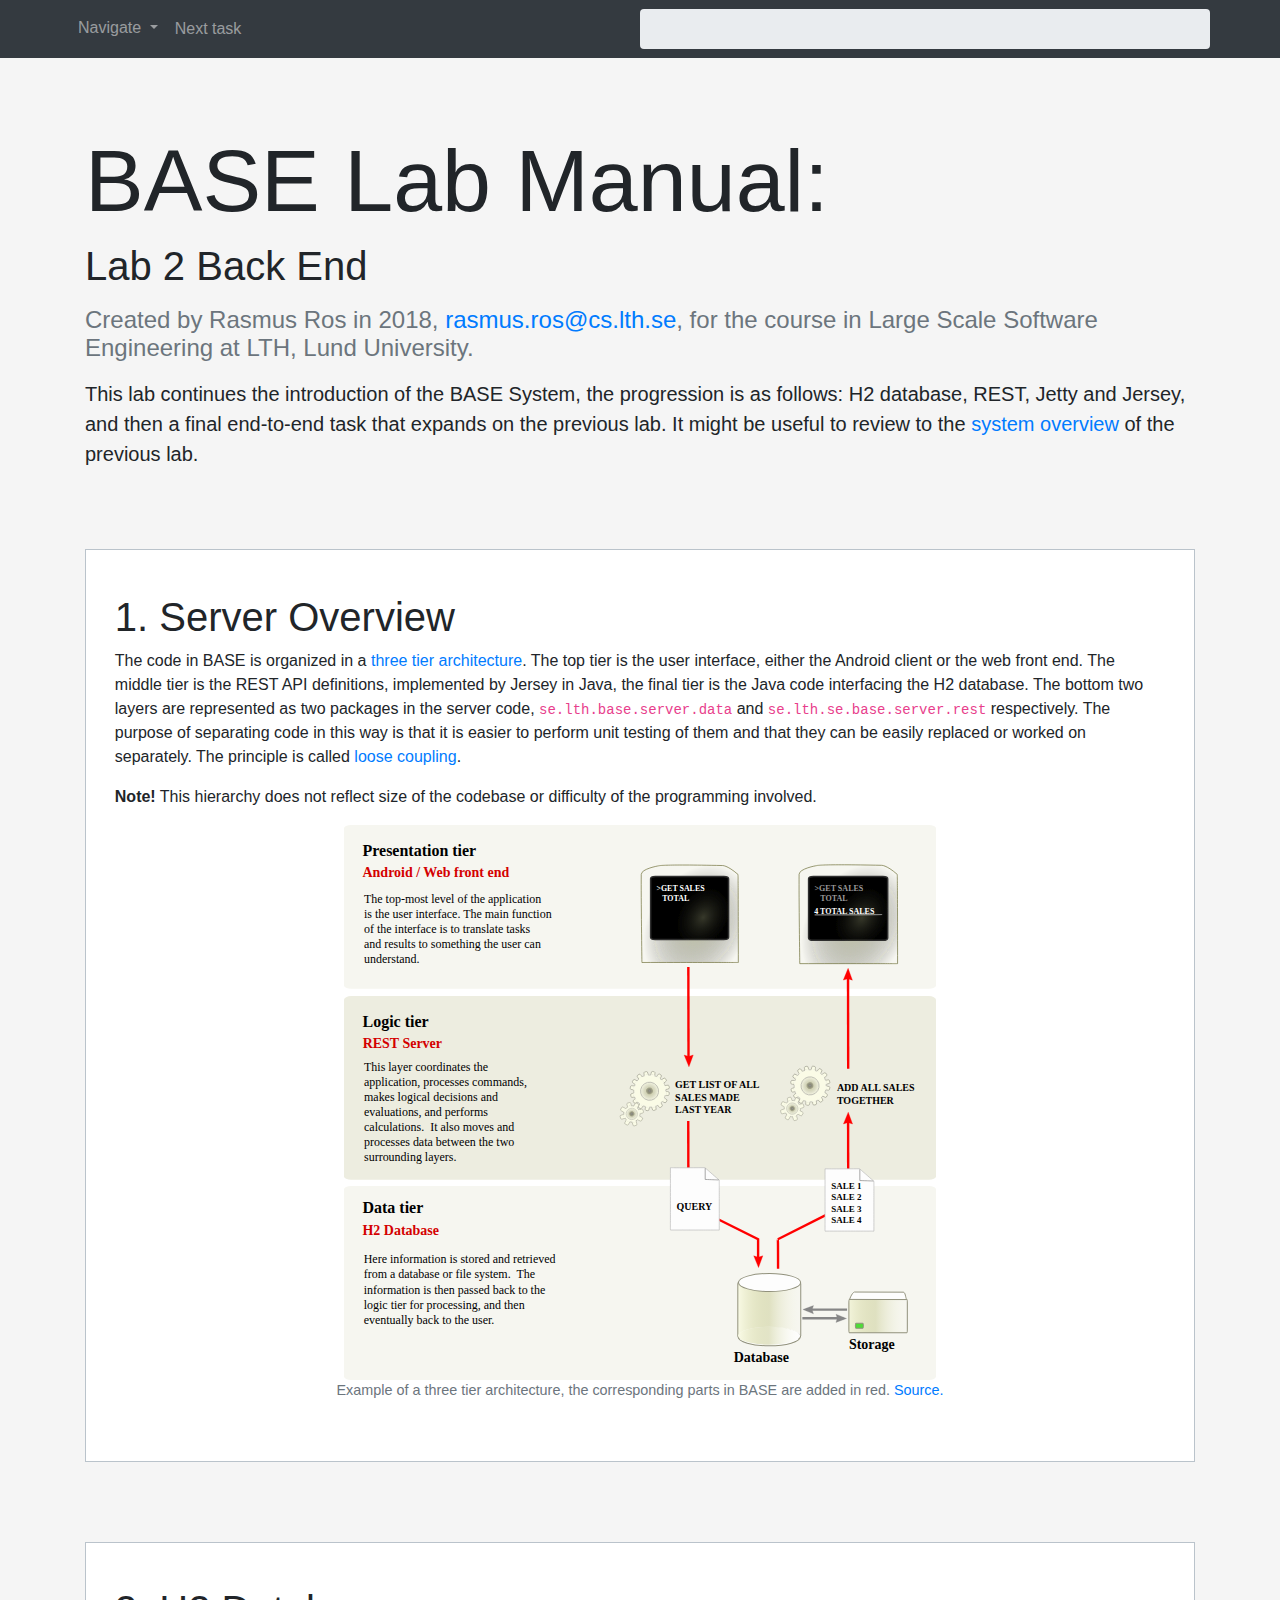
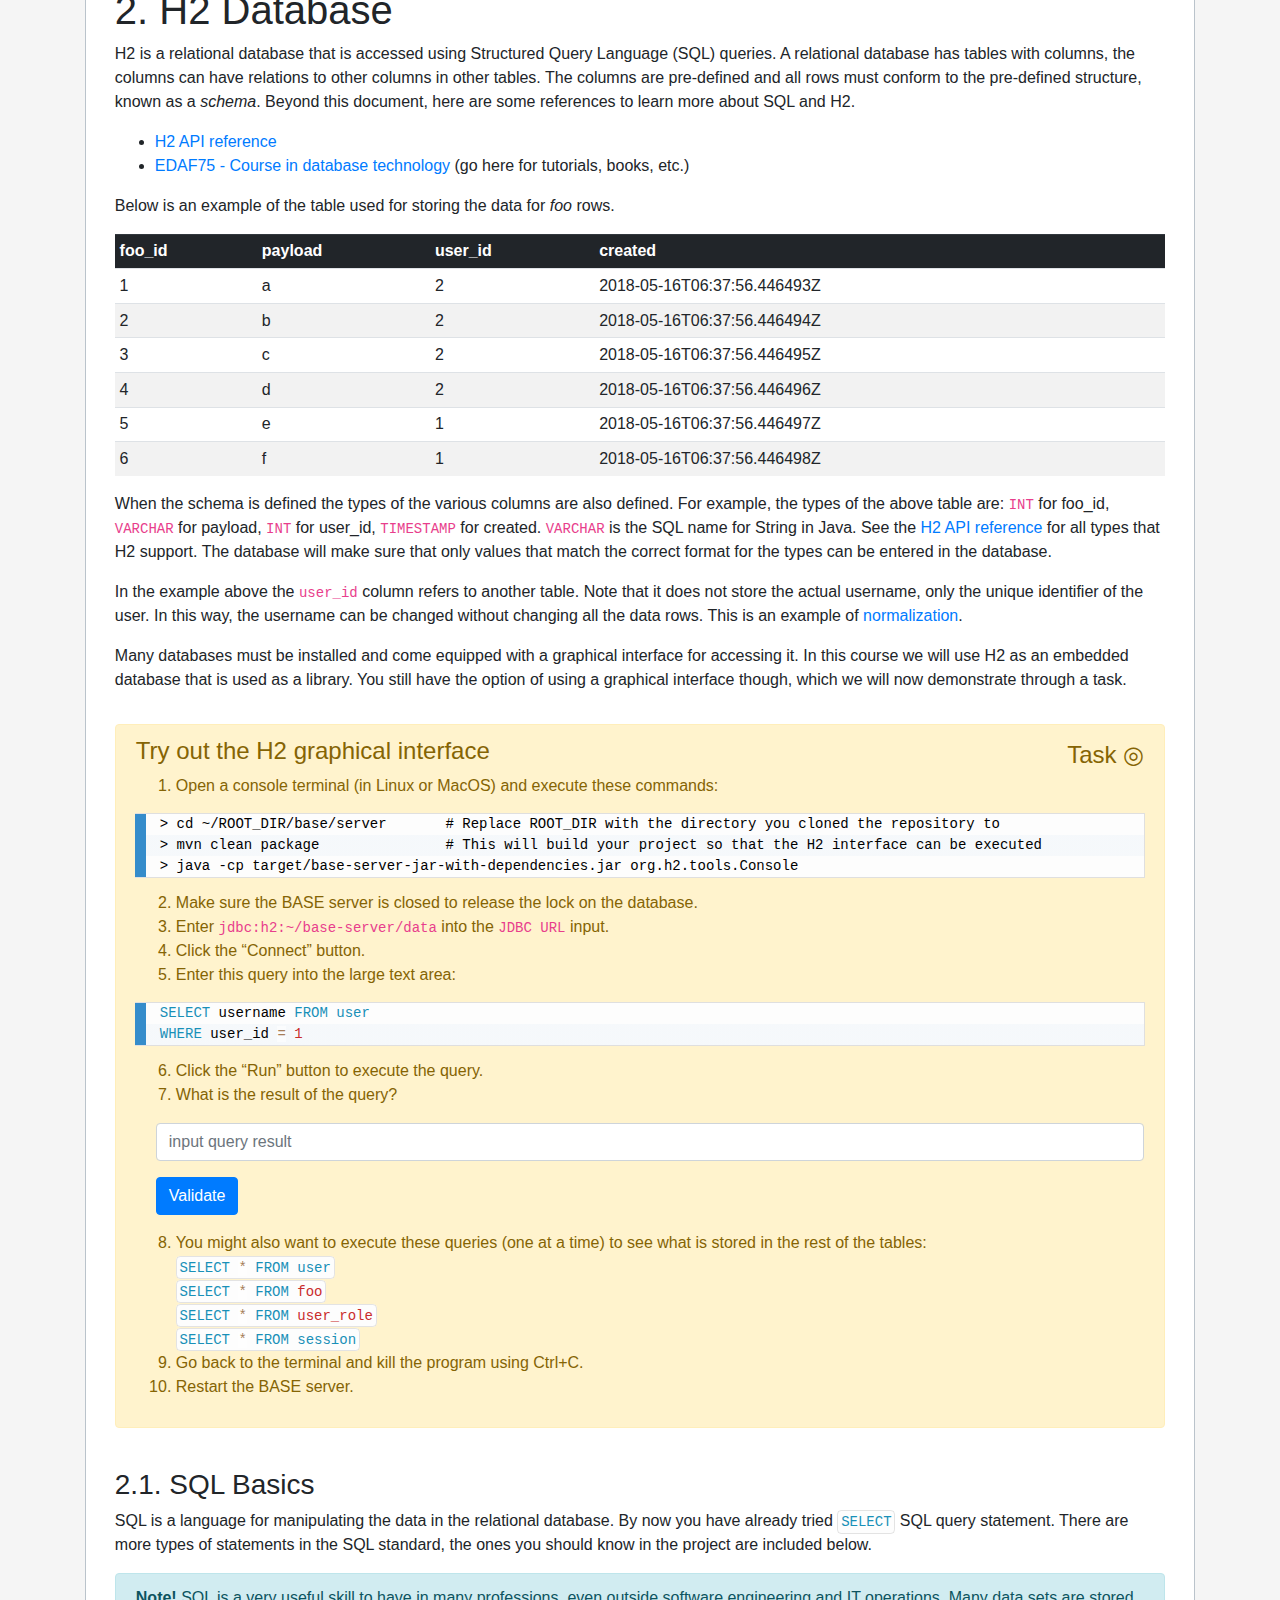
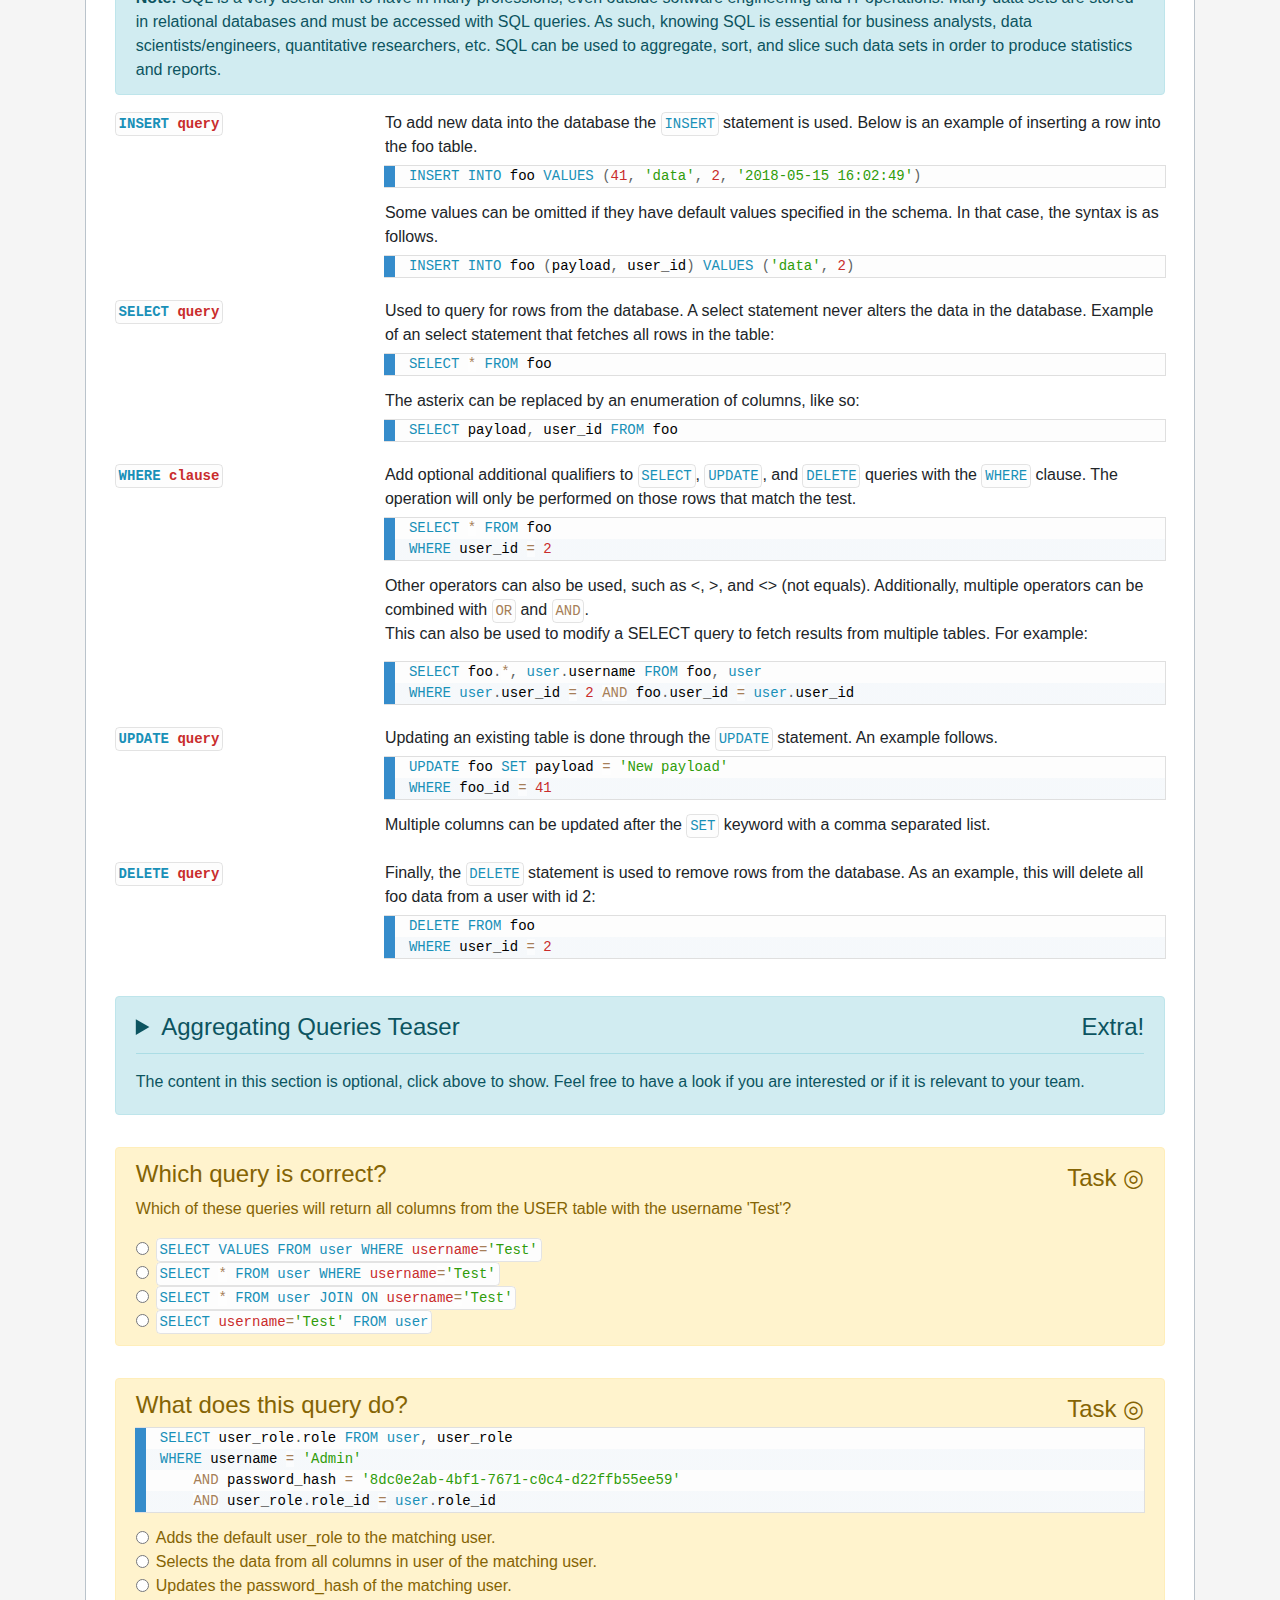
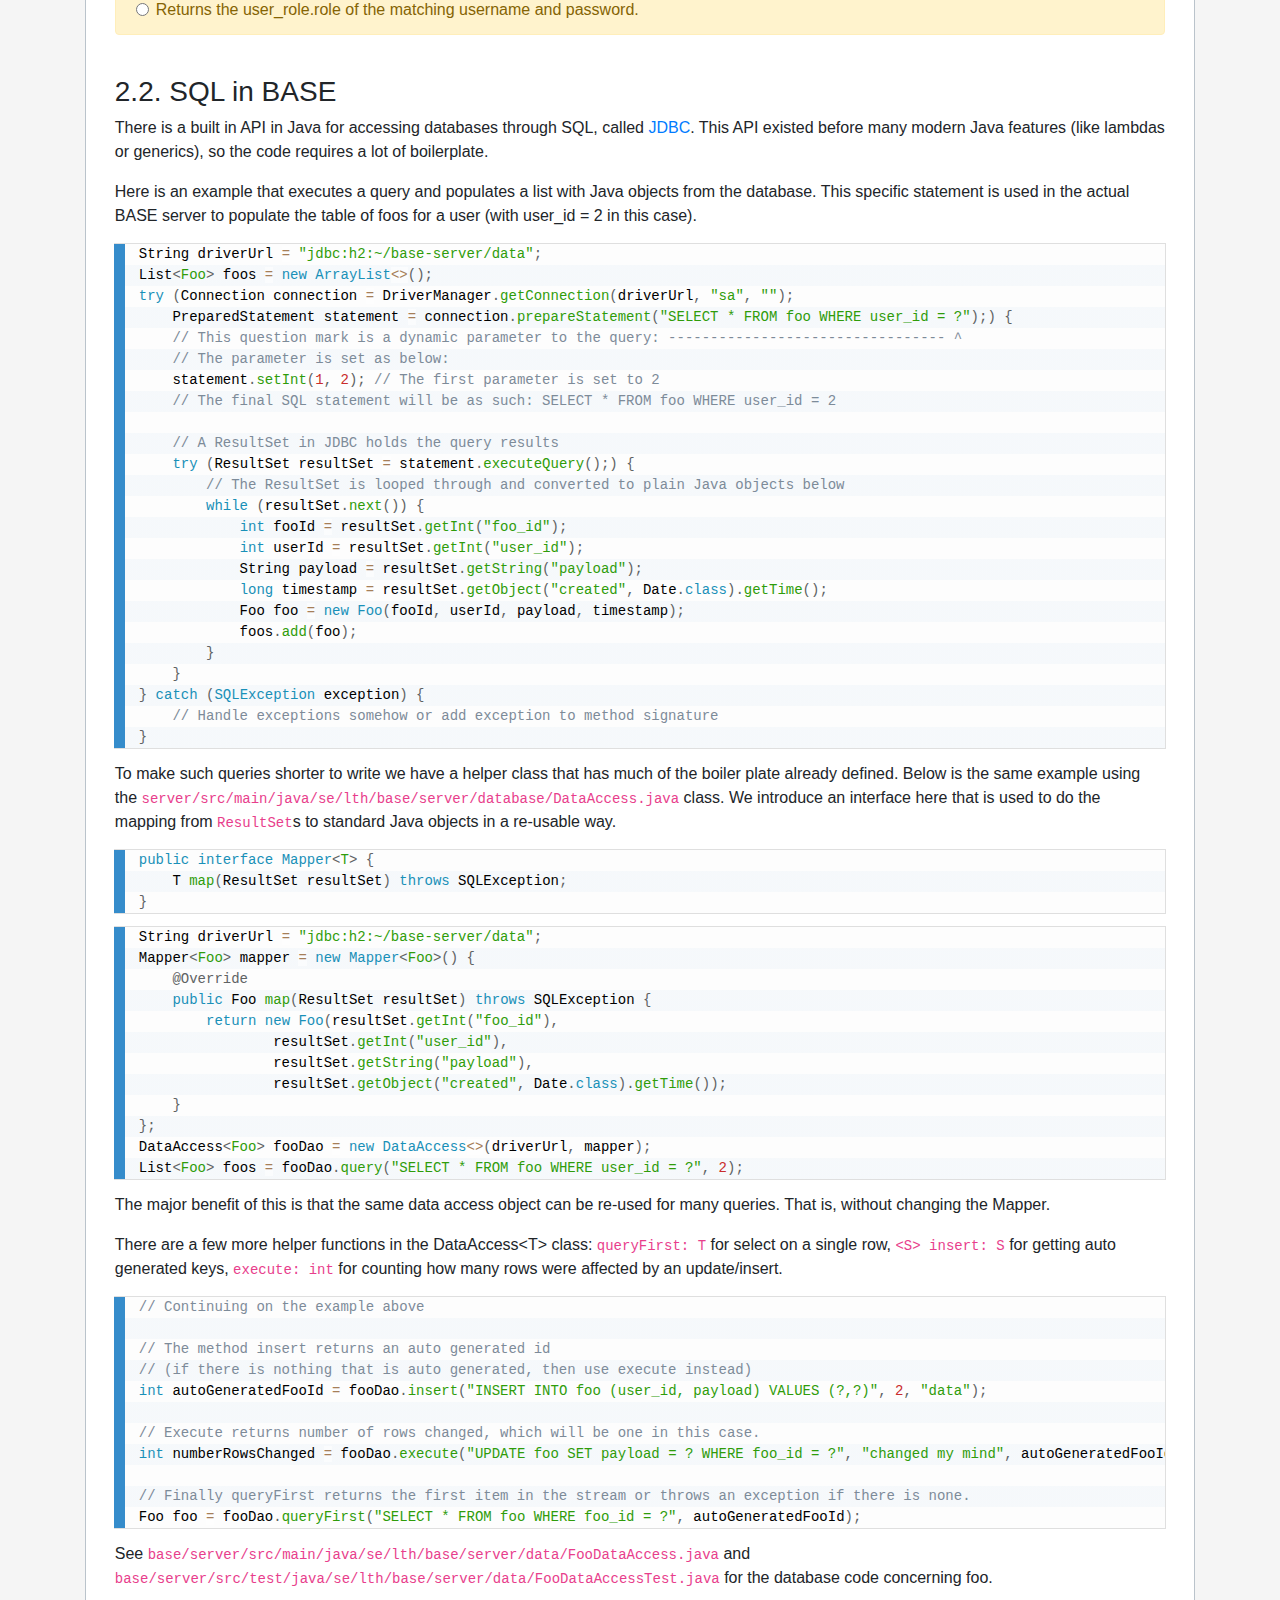
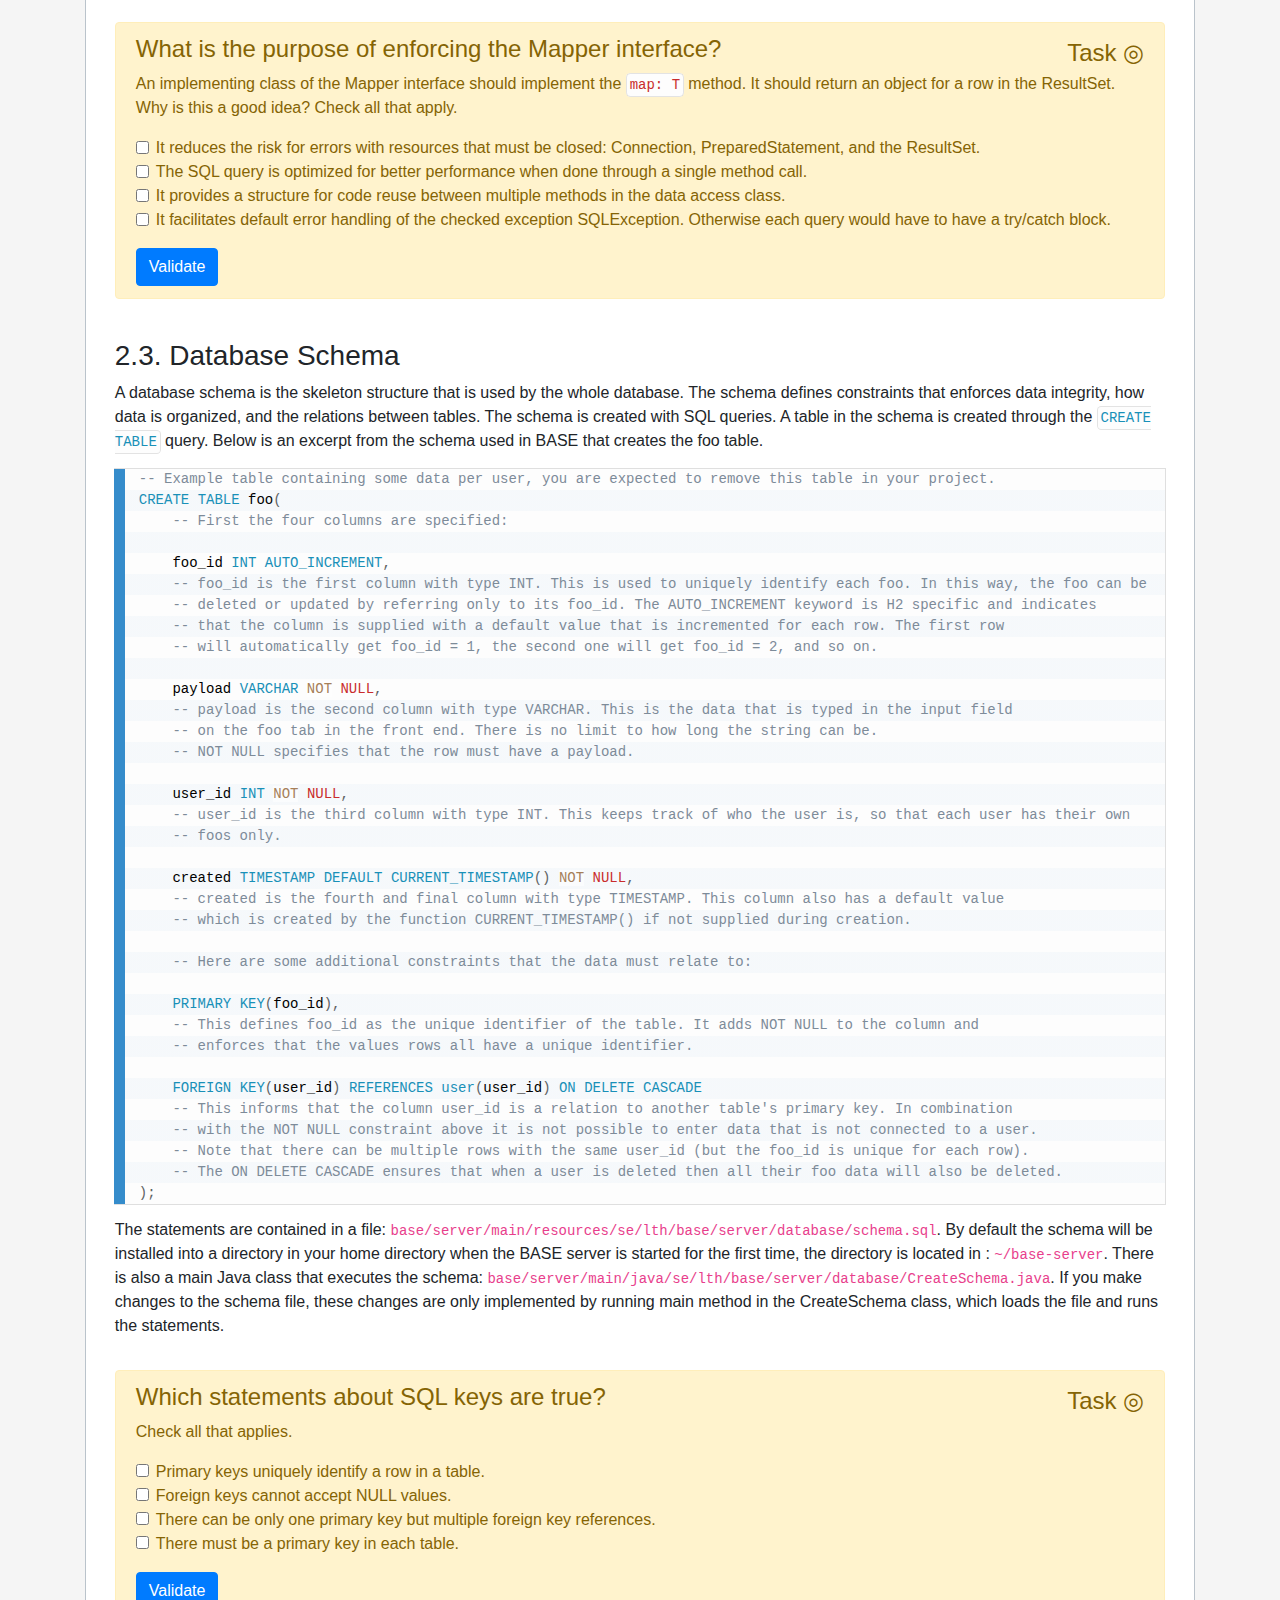
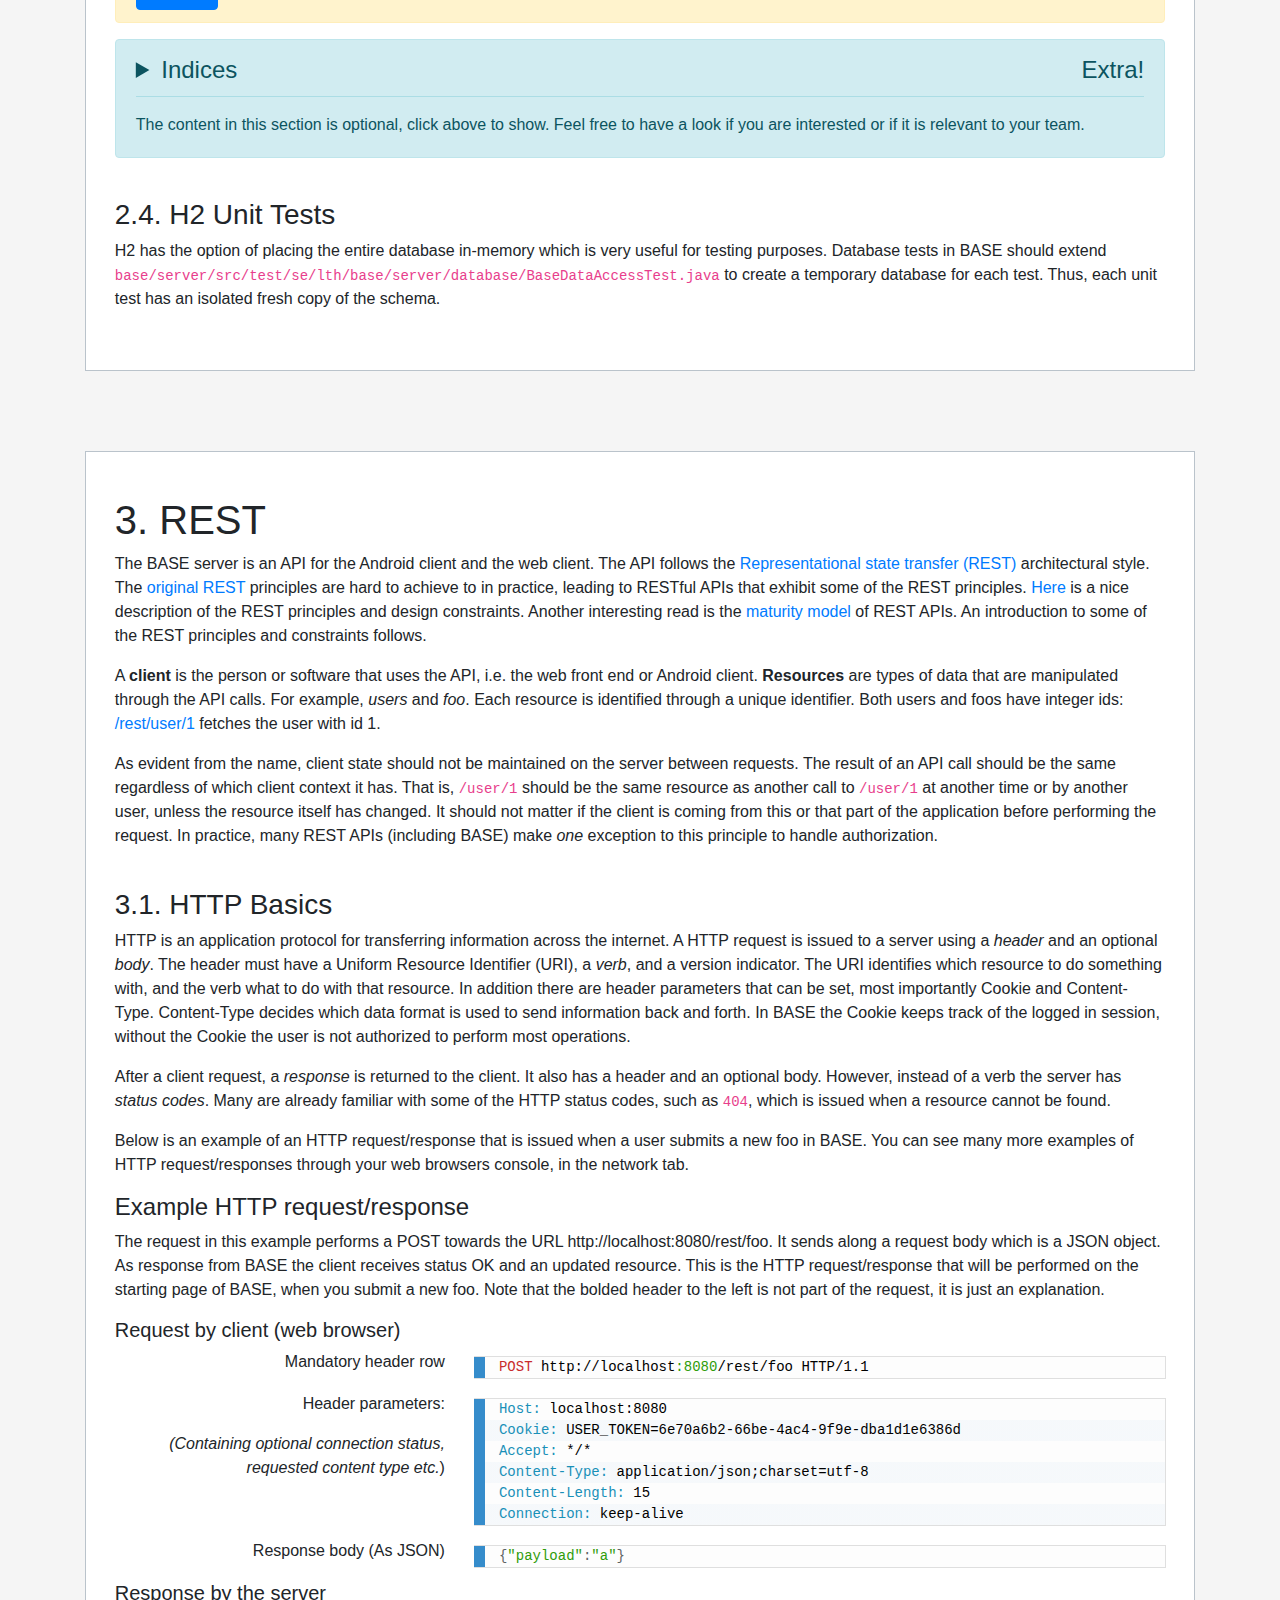
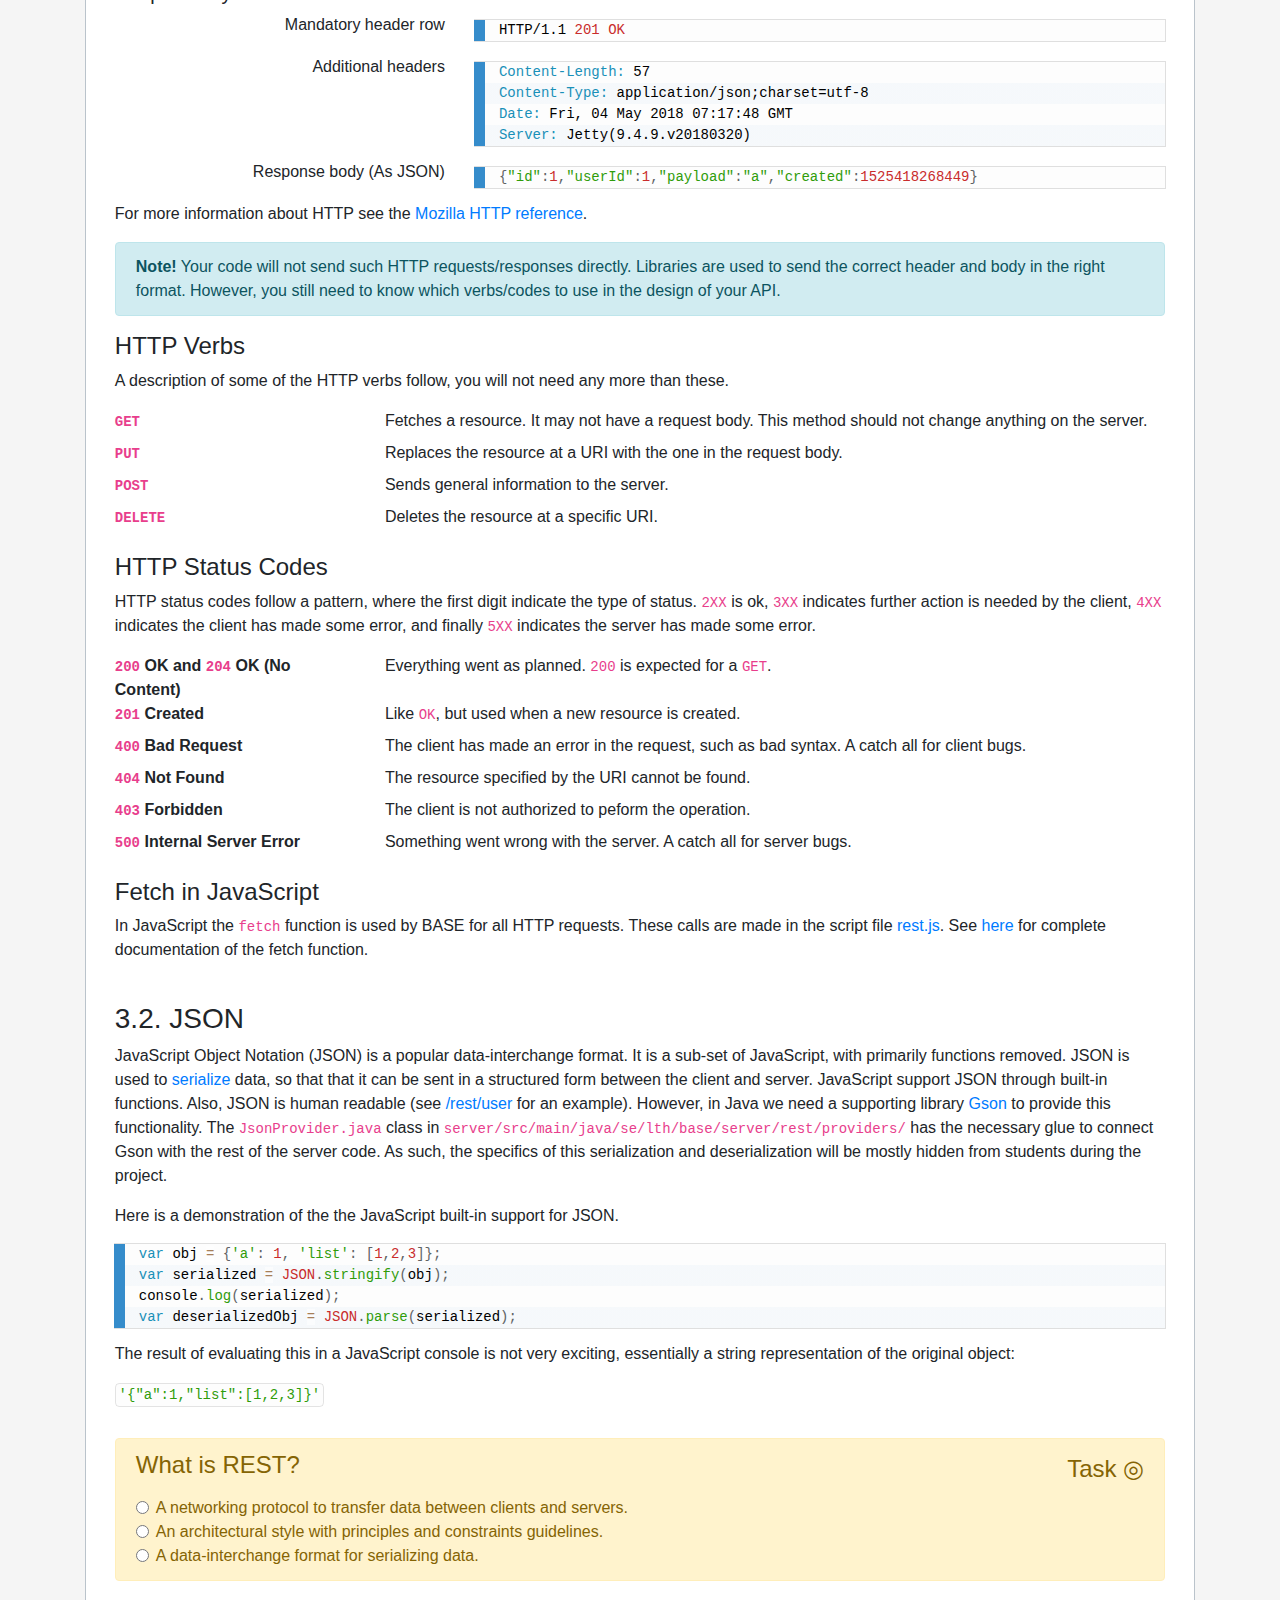
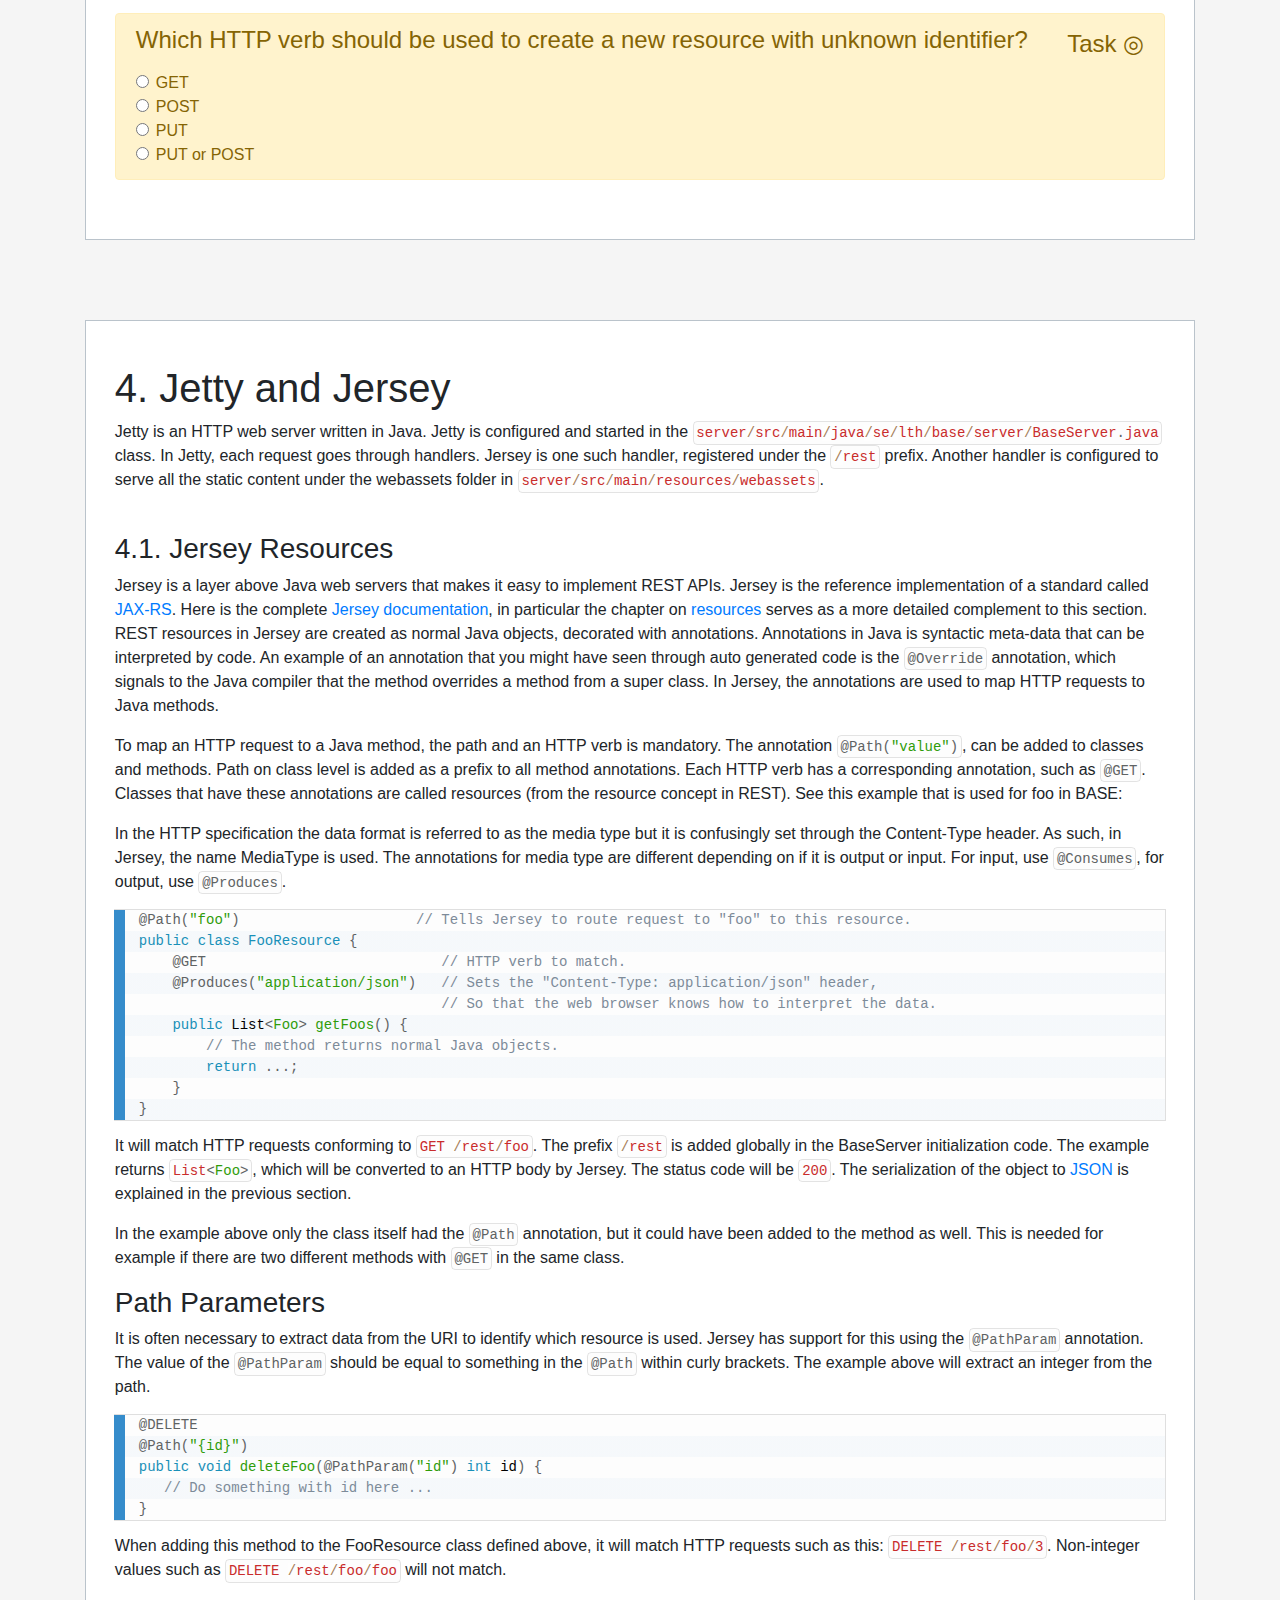
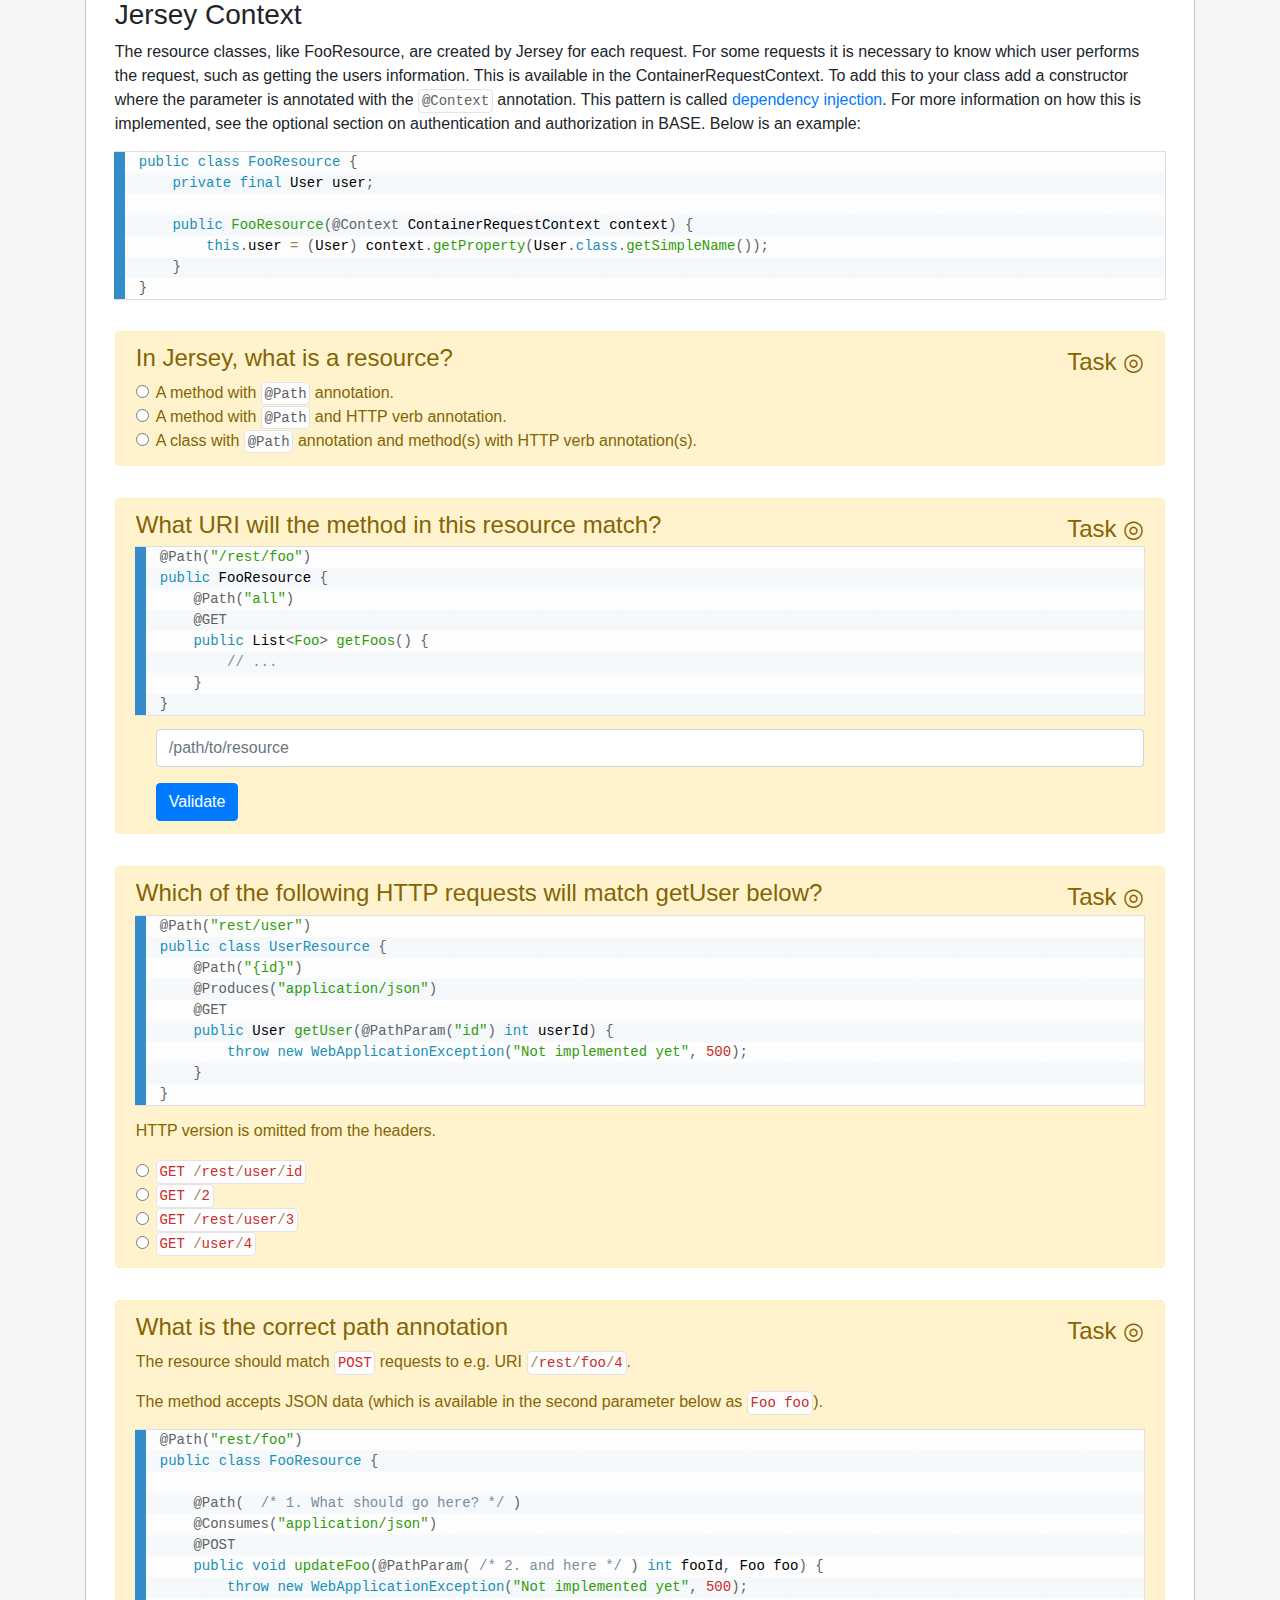
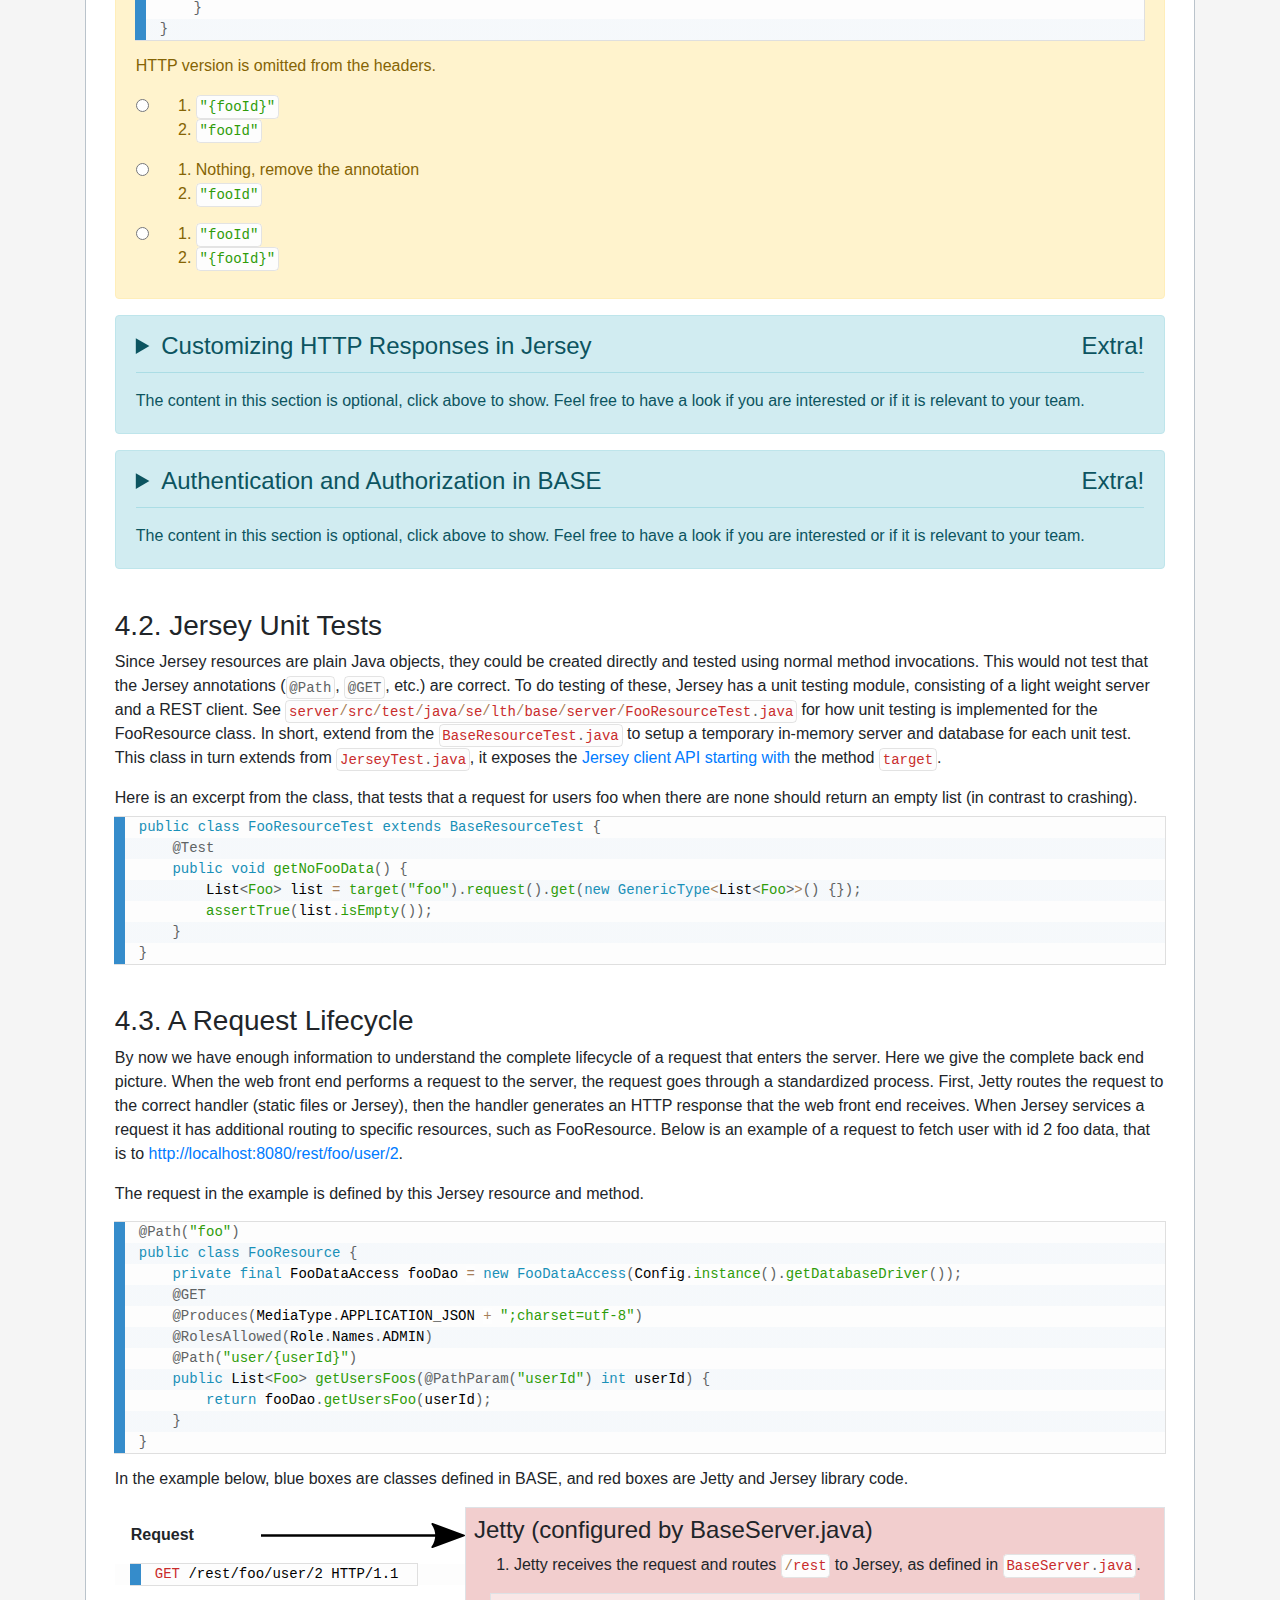
<file: server/src/main/resources/webassets/labs/lab2.html>
<!DOCTYPE html>
<html lang="en" xmlns="http://www.w3.org/1999/html">
<head>
    <meta charset="utf-8">
    <title>BASE Lab 2 Manual</title>
    <link rel="stylesheet" href="https://maxcdn.bootstrapcdn.com/bootstrap/4.0.0/css/bootstrap.min.css">
    <link rel="stylesheet" href="header.css">
    <script src="https://code.jquery.com/jquery-3.2.1.slim.min.js"></script>
    <script src="header.js"></script>
    <script src="lab2.js"></script>
    <script src="../rest.js"></script>
</head>
<body>
<div id="header"></div>

<div class="container">
    <h1 class="display-2">BASE Lab Manual:</h1>
    <h1>Lab 2 Back End</h1>
    <h4 class="text-muted mt-3">Created by Rasmus Ros in 2018,
        <a href="mailto:rasmus.ros@cs.lth.se?Subject=Lab%20rant">rasmus.ros@cs.lth.se</a>,
        for the course in Large Scale Software Engineering at LTH, Lund University.</h4>
    <p class="lead mt-3">
        This lab continues the introduction of the BASE System, the progression is as follows:
        H2 database, REST, Jetty and Jersey, and then a final end-to-end task that expands on the previous lab.
        It might be useful to review to the <a href="lab1.html#BASE">system overview</a> of the previous lab.
    </p>

    <!--  ***********************************************************************************************
          Server Overview.
          *********************************************************************************************** -->
    <section class="lab-section">
        <a class="anchor" name="Server"></a>
        <h1>Server Overview</h1>
        <p>
            The code in BASE is organized in a
            <a href="https://en.wikipedia.org/wiki/Multitier_architecture" target="_blank">three tier architecture</a>.
            The top tier is the user interface, either the Android client or the web front end. The middle tier is the
            REST API definitions, implemented by Jersey in Java, the final tier is the Java code interfacing the H2
            database. The bottom two layers are represented as two packages in the server code,
            <code>se.lth.base.server.data</code> and <code>se.lth.se.base.server.rest</code> respectively. The purpose
            of separating code in this way is that it is easier to perform unit testing of them and that they can be
            easily replaced or worked on separately. The principle is called
            <a href="https://en.wikipedia.org/wiki/Loose_coupling" target="_blank">loose coupling</a>.
        </p>
        <p>
            <b>Note!</b> This hierarchy does not reflect size of the codebase or difficulty of the programming
            involved.
        </p>
        <figure>
            <img src="Overview_of_a_three-tier_application_vectorVersion.svg"
                 class="img-fluid mx-auto d-block">
            <figcaption class="mx-auto d-block figure-caption" style="text-align: center">
                Example of a three tier architecture, the corresponding parts in BASE are added in red.
                <a href="https://en.wikipedia.org/wiki/Multitier_architecture#/media/File:Overview_of_a_three-tier_application_vectorVersion.svg"
                   target="_blank">Source.</a>
            </figcaption>
        </figure>

    </section>

    <!--  ***********************************************************************************************
         H2 Database
         *********************************************************************************************** -->
    <section class="lab-section">
        <a class="anchor" name="H2SQL"></a>
        <h1>H2 Database</h1>
        <p>
            H2 is a relational database that is accessed using Structured Query Language (SQL) queries. A relational
            database has tables with columns, the columns can have relations to other columns in other tables.
            The columns are pre-defined and all rows must conform to the pre-defined structure, known as a
            <em>schema</em>. Beyond this document, here are some references to learn more about SQL and H2.
        </p>
        <ul>
            <li><a href="http://www.h2database.com/html/grammar.html" target="_blank">H2 API reference</a></li>
            <li><a target="_blank" href="http://cs.lth.se/edaf75/">EDAF75 - Course in database technology</a>
                (go here for tutorials, books, etc.)
            </li>
        </ul>
        <p>
            Below is an example of the table used for storing the data for <em>foo</em> rows.
        </p>
        <table class="table table-sm table-striped">
            <tr class="thead-dark">
                <th>foo_id</th>
                <th>payload</th>
                <th>user_id</th>
                <th>created</th>
            </tr>
            <tr>
                <td>1</td>
                <td>a</td>
                <td>2</td>
                <td>2018-05-16T06:37:56.446493Z</td>
            </tr>
            <tr>
                <td>2</td>
                <td>b</td>
                <td>2</td>
                <td>2018-05-16T06:37:56.446494Z</td>
            </tr>
            <tr>
                <td>3</td>
                <td>c</td>
                <td>2</td>
                <td>2018-05-16T06:37:56.446495Z</td>
            </tr>
            <tr>
                <td>4</td>
                <td>d</td>
                <td>2</td>
                <td>2018-05-16T06:37:56.446496Z</td>
            </tr>
            <tr>
                <td>5</td>
                <td>e</td>
                <td>1</td>
                <td>2018-05-16T06:37:56.446497Z</td>
            </tr>
            <tr>
                <td>6</td>
                <td>f</td>
                <td>1</td>
                <td>2018-05-16T06:37:56.446498Z</td>
            </tr>
        </table>
        <p>
            When the schema is defined the types of the various columns are also defined. For example, the types of the
            above table are: <code>INT</code> for foo_id, <code>VARCHAR</code> for payload, <code>INT</code> for
            user_id, <code>TIMESTAMP</code> for created. <code>VARCHAR</code> is the SQL name for String in Java. See
            the <a href="http://www.h2database.com/html/datatypes.html" target="_blank">H2 API reference</a> for all
            types that H2 support. The database will make sure that only values that match the correct format for the
            types can be entered in the database.
        </p>
        <p>
            In the example above the <code>user_id</code> column refers to another table. Note that it does not store
            the actual username, only the unique identifier of the user. In this way, the username can be changed
            without changing all the data rows. This is an example of
            <a href="https://en.wikipedia.org/wiki/Database_normalization">normalization</a>.
        </p>
        <p>
            Many databases must be installed and come equipped with a graphical interface for accessing
            it. In this course we will use H2 as an embedded database that is used as a library. You still have the
            option of using a graphical interface though, which we will now demonstrate through a task.
        </p>

        <div class="lab-task-group alert alert-warning" id="h2Gui">
            <h4 class="alert-heading">Try out the H2 graphical interface</h4>
            <ol>
                <li>Open a console terminal (in Linux or MacOS) and execute these commands:</li>
            </ol>
            <pre><code class="language-bash">
                > cd ~/ROOT_DIR/base/server       # Replace ROOT_DIR with the directory you cloned the repository to
                > mvn clean package               # This will build your project so that the H2 interface can be executed
                > java -cp target/base-server-jar-with-dependencies.jar org.h2.tools.Console
            </code></pre>
            <ol start="2">
                <li>Make sure the BASE server is closed to release the lock on the database.</li>
                <li>Enter <code>jdbc:h2:~/base-server/data</code> into the <code>JDBC URL</code> input.</li>
                <li>Click the <q>Connect</q> button.</li>
                <li>Enter this query into the large text area:</li>
            </ol>
            <pre><code class="language-sql">
                SELECT username FROM user
                WHERE user_id = 1
            </code></pre>
            <ol start="6">
                <li>Click the <q>Run</q> button to execute the query.</li>
                <li>What is the result of the query?</li>
            </ol>
            <div class="lab-task-form">
                <div class="form-check">
                    <form onsubmit="return h2GuiValidate(event)" class="lab-task-form">
                        <div class="form-group">
                            <input class="form-control" type="text" placeholder="input query result" required>
                        </div>
                        <button type="submit" class="btn btn-primary">Validate</button>
                    </form>
                </div>
            </div>
            <div class="mt-3 lab-task-error alert alert-danger">
                Incorrect, try again.
            </div>
            <div class="lab-task-completed">
                <hr>
                <p>Right.
                <hr>
            </div>
            <ol class="mt-3" start="8">
                <li class="language-sql">
                    You might also want to execute these queries (one at a time) to see what is stored in the rest of
                    the tables:<br>
                    <code>SELECT * FROM user</code><br>
                    <code>SELECT * FROM foo</code><br>
                    <code>SELECT * FROM user_role</code><br>
                    <code>SELECT * FROM session</code>
                </li>
                <li>Go back to the terminal and kill the program using Ctrl+C.</li>
                <li>Restart the BASE server.</li>
            </ol>
        </div>

        <section class="lab-sub-section">
            <a class="sub-anchor" name="SQL"></a>
            <h3 class="mt-3">SQL Basics</h3>
            <p>
                SQL is a language for manipulating the data in the relational database. By now you have already tried
                <code class="language-sql">SELECT</code> SQL query statement. There are more types of statements in the
                SQL standard, the ones you should know in the project are included below.
            </p>
            <div class="alert alert-info">
                <b>Note!</b> SQL is a very useful skill to have in many professions, even outside software engineering
                and IT operations. Many data sets are stored in relational databases and must be accessed with SQL
                queries. As such, knowing SQL is essential for business analysts, data scientists/engineers,
                quantitative researchers, etc. SQL can be used to aggregate, sort, and slice such data sets in order to
                produce statistics and reports.
            </div>

            <dl class="row language-sql">
                <dt class="col-sm-3"><code>INSERT query</code></dt>
                <dd class="col-sm-9">
                    To add new data into the database the <code>INSERT</code> statement is used. Below is an example of
                    inserting a row into the foo table.
                    <pre><code>
                        INSERT INTO foo VALUES (41, 'data', 2, '2018-05-15 16:02:49')
                    </code></pre>
                    Some values can be omitted if they have default values specified in the schema. In that case, the
                    syntax is as follows.
                    <pre><code>
                        INSERT INTO foo (payload, user_id) VALUES ('data', 2)
                    </code></pre>
                </dd>
                <dt class="col-sm-3"><code>SELECT query</code></dt>
                <dd class="col-sm-9">
                    Used to query for rows from the database. A select statement never alters the data in the database.
                    Example of an select statement that fetches all rows in the table:
                    <pre><code>SELECT * FROM foo</code></pre>
                    The asterix can be replaced by an enumeration of columns, like so:
                    <pre><code>SELECT payload, user_id FROM foo</code></pre>
                </dd>
                <dt class="col-sm-3"><code>WHERE clause</code></dt>
                <dd class="col-sm-9">
                    Add optional additional qualifiers to <code>SELECT</code>, <code>UPDATE</code>, and
                    <code>DELETE</code> queries with the <code>WHERE</code> clause. The operation will only be performed
                    on those rows that match the test.
                    <pre><code>
                        SELECT * FROM foo
                        WHERE user_id = 2
                    </code></pre>
                    Other operators can also be used, such as &lt;, &gt;, and &lt;&gt; (not equals). Additionally,
                    multiple operators can be combined with <code>OR</code> and <code>AND</code>.
                    <p>
                        This can also be used to modify a SELECT query to fetch results from multiple tables. For
                        example:
                    </p>
                    <pre><code>
                        SELECT foo.*, user.username FROM foo, user
                        WHERE user.user_id = 2 AND foo.user_id = user.user_id
                    </code></pre>
                </dd>
                <dt class="col-sm-3"><code>UPDATE query</code></dt>
                <dd class="col-sm-9">
                    Updating an existing table is done through the <code>UPDATE</code> statement. An example follows.
                    <pre><code>
                        UPDATE foo SET payload = 'New payload'
                        WHERE foo_id = 41
                    </code></pre>
                    <p>Multiple columns can be updated after the <code>SET</code> keyword with a comma separated list.
                    </p>
                </dd>
                <dt class="col-sm-3"><code>DELETE query</code></dt>
                <dd class="col-sm-9">
                    Finally, the <code>DELETE</code> statement is used to remove rows from the database.
                    As an example, this will delete all foo data from a user with id 2:
                    <pre><code>
                        DELETE FROM foo
                        WHERE user_id = 2
                    </code></pre>
                </dd>
            </dl>

            <section class="alert alert-info lab-section-optional">
                <details>
                    <summary>
                        Aggregating Queries Teaser
                    </summary>
                    <p>
                        SQL has very powerful syntax for performing data aggregations. Let's illustrate with an example:
                    </p>
                    <pre><code class="language-sql">
                        SELECT user.username, COUNT(foo.user_id) FROM user
                        LEFT JOIN foo ON foo.user_id = user.user_id
                        GROUP BY user.user_id
                        ORDER BY user.username
                    </code></pre>
                    <p>
                        This counts the number of foo's for each user, the result of the query might be something like
                        this:
                    </p>

                    <table class="table table-sm table-striped bg-light">
                        <tr class="thead-dark">
                            <th>COUNT(foo.user_id)</th>
                            <th>username</th>
                        </tr>
                        <tr>
                            <td>Admin</td>
                            <td>9</td>
                        </tr>
                        <tr>
                            <td>Test</td>
                            <td>11</td>
                        </tr>
                        <tr>
                            <td>Newbie</td>
                            <td>0</td>
                        </tr>
                    </table>
                    <p>
                        The example introduced a lot of new types of functions and clauses: COUNT, LEFT JOIN, GROUP BY,
                        and ORDER BY. You will have to figure out the specifics of how to use these functions on your
                        own.
                    </p>
                </details>
            </section>

            <div class="lab-task-group language-sql alert alert-warning" id="sqlSelect">
                <h4 class="alert-heading">
                    Which query is correct?
                </h4>
                <p>Which of these queries will return all columns from the USER table with the username 'Test'?</p>
                <div class="lab-task-form">
                    <div class="form-check">
                        <label class="form-check-label">
                            <input onclick="baseLab.complete('sqlSelect', 1)" class="form-check-input" type="radio"
                                   name="sqlSelect">
                            <code>SELECT VALUES FROM user WHERE username='Test' </code>
                        </label>
                    </div>
                    <div class="form-check">
                        <label class="form-check-label">
                            <input onclick="baseLab.complete('sqlSelect', 2)" class="form-check-input" type="radio"
                                   name="sqlSelect">
                            <code>SELECT * FROM user WHERE username='Test'</code>
                        </label>
                    </div>
                    <div class="form-check">
                        <label class="form-check-label">
                            <input onclick="baseLab.complete('sqlSelect', 3)" class="form-check-input" type="radio"
                                   name="sqlSelect">
                            <code>SELECT * FROM user JOIN ON username='Test'</code>
                        </label>
                    </div>
                    <div class="form-check">
                        <label class="form-check-label">
                            <input onclick="baseLab.complete('sqlSelect', 4)" class="form-check-input" type="radio"
                                   name="sqlSelect">
                            <code>SELECT username='Test' FROM user</code>
                        </label>
                    </div>
                </div>
                <div class="lab-task-completed">
                    <hr>
                    Right, well done!
                </div>
                <div class="lab-task-error alert alert-danger">
                    Incorrect, try again.
                </div>
            </div>

            <div class="lab-task-group language-sql alert alert-warning" id="sqlQuery">
                <h4 class="alert-heading">
                    What does this query do?
                </h4>
                <pre><code class="language-sql">
                    SELECT user_role.role FROM user, user_role
                    WHERE username = 'Admin'
                        AND password_hash = '8dc0e2ab-4bf1-7671-c0c4-d22ffb55ee59'
                        AND user_role.role_id = user.role_id
                </code>
                </pre>

                <div class="lab-task-form">
                    <div class="form-check">
                        <label class="form-check-label">
                            <input onclick="baseLab.complete('sqlQuery', 1)" class="form-check-input" type="radio"
                                   name="sqlQuery">
                            Adds the default user_role to the matching user.
                        </label>
                    </div>
                    <div class="form-check">
                        <label class="form-check-label">
                            <input onclick="baseLab.complete('sqlQuery', 2)" class="form-check-input" type="radio"
                                   name="sqlQuery">
                            Selects the data from all columns in user of the matching user.
                        </label>
                    </div>
                    <div class="form-check">
                        <label class="form-check-label">
                            <input onclick="baseLab.complete('sqlQuery', 3)" class="form-check-input" type="radio"
                                   name="sqlQuery">
                            Updates the password_hash of the matching user.
                        </label>
                    </div>
                    <div class="form-check">
                        <label class="form-check-label">
                            <input onclick="baseLab.complete('sqlQuery', 4)" class="form-check-input" type="radio"
                                   name="sqlQuery">
                            Returns the user_role.role of the matching username and password.
                        </label>
                    </div>
                </div>
                <div class="lab-task-completed">
                    <hr>
                    Right, well done!
                </div>
                <div class="lab-task-error alert alert-danger">
                    Incorrect, try again.
                </div>
            </div>
        </section>

        <section class="lab-sub-section">
            <a class="sub-anchor" name="SQLBASE"></a>
            <h3>SQL in BASE</h3>
            <p>
                There is a built in API in Java for accessing databases through SQL, called
                <a href="https://docs.oracle.com/javase/tutorial/jdbc/basics/index.html" target="_blank">JDBC</a>.
                This API existed before many modern Java features (like lambdas or generics), so the code requires a lot
                of boilerplate.
            </p>
            <p>
                Here is an example that executes a query and populates a list with Java objects from the database.
                This specific statement is used in the actual BASE server to populate the table of foos for a user (with
                user_id = 2 in this case).
            </p>
            <pre><code class="language-java">
                String driverUrl = "jdbc:h2:~/base-server/data";
                List&lt;Foo&gt; foos = new ArrayList<>();
                try (Connection connection = DriverManager.getConnection(driverUrl, "sa", "");
                    PreparedStatement statement = connection.prepareStatement("SELECT * FROM foo WHERE user_id = ?");) {
                    // This question mark is a dynamic parameter to the query: --------------------------------- ^
                    // The parameter is set as below:
                    statement.setInt(1, 2); // The first parameter is set to 2
                    // The final SQL statement will be as such: SELECT * FROM foo WHERE user_id = 2

                    // A ResultSet in JDBC holds the query results
                    try (ResultSet resultSet = statement.executeQuery();) {
                        // The ResultSet is looped through and converted to plain Java objects below
                        while (resultSet.next()) {
                            int fooId = resultSet.getInt("foo_id");
                            int userId = resultSet.getInt("user_id");
                            String payload = resultSet.getString("payload");
                            long timestamp = resultSet.getObject("created", Date.class).getTime();
                            Foo foo = new Foo(fooId, userId, payload, timestamp);
                            foos.add(foo);
                        }
                    }
                } catch (SQLException exception) {
                    // Handle exceptions somehow or add exception to method signature
                }
            </code></pre>
            <p>
                To make such queries shorter to write we have a helper class that has much of the boiler plate already
                defined. Below is the same example using the
                <code>server/src/main/java/se/lth/base/server/database/DataAccess.java</code> class. We introduce an
                interface here that is used to do the mapping from <code>ResultSet</code>s to standard Java objects in a
                re-usable way.
            </p>
            <pre><code class="language-java">
                public interface Mapper&lt;T&gt; {
                    T map(ResultSet resultSet) throws SQLException;
                }
            </code></pre>
            <pre><code class="language-java">
                String driverUrl = "jdbc:h2:~/base-server/data";
                Mapper&lt;Foo&gt; mapper = new Mapper&lt;Foo&gt;() {
                    @Override
                    public Foo map(ResultSet resultSet) throws SQLException {
                        return new Foo(resultSet.getInt("foo_id"),
                                resultSet.getInt("user_id"),
                                resultSet.getString("payload"),
                                resultSet.getObject("created", Date.class).getTime());
                    }
                };
                DataAccess&lt;Foo&gt; fooDao = new DataAccess&lt;&gt;(driverUrl, mapper);
                List&lt;Foo&gt; foos = fooDao.query("SELECT * FROM foo WHERE user_id = ?", 2);
            </code></pre>
            <p>
                The major benefit of this is that the same data access object can be re-used for many queries. That is,
                without changing the Mapper.
            </p>
            <p>
                There are a few more helper functions in the DataAccess&lt;T&gt; class: <code>queryFirst: T</code> for
                select on a single row, <code>&lt;S&gt; insert: S</code> for getting auto generated keys,
                <code>execute: int</code> for counting how many rows were affected by an update/insert.
            </p>
            <pre><code class="language-java">
                // Continuing on the example above

                // The method insert returns an auto generated id
                // (if there is nothing that is auto generated, then use execute instead)
                int autoGeneratedFooId = fooDao.insert("INSERT INTO foo (user_id, payload) VALUES (?,?)", 2, "data");

                // Execute returns number of rows changed, which will be one in this case.
                int numberRowsChanged = fooDao.execute("UPDATE foo SET payload = ? WHERE foo_id = ?", "changed my mind", autoGeneratedFooId);

                // Finally queryFirst returns the first item in the stream or throws an exception if there is none.
                Foo foo = fooDao.queryFirst("SELECT * FROM foo WHERE foo_id = ?", autoGeneratedFooId);
            </code></pre>
            <p>
                See <code>base/server/src/main/java/se/lth/base/server/data/FooDataAccess.java</code> and
                <code>base/server/src/test/java/se/lth/base/server/data/FooDataAccessTest.java</code> for the database
                code concerning foo.
            </p>

            <div class="lab-task-group language-sql alert alert-warning" id="sqlBase">
                <h4 class="alert-heading">
                    What is the purpose of enforcing the Mapper interface?
                </h4>

                <p>
                    An implementing class of the Mapper interface should implement the <code>map: T</code> method. It
                    should return an object for a row in the ResultSet. Why is this a good idea? Check all that apply.
                </p>

                <form onsubmit="return sqlBaseValidate(event)" class="lab-task-form">
                    <div class="form-check">
                        <label class="form-check-label">
                            <input value="1" class="form-check-input" type="checkbox" name="sqlBase">
                            It reduces the risk for errors with resources that must be closed: Connection,
                            PreparedStatement, and the ResultSet.
                        </label>
                    </div>
                    <div class="form-check">
                        <label class="form-check-label">
                            <input value="2" class="form-check-input" type="checkbox" name="sqlBase">
                            The SQL query is optimized for better performance when done through a single method call.
                        </label>
                    </div>
                    <div class="form-check">
                        <label class="form-check-label">
                            <input value="3" class="form-check-input" type="checkbox" name="sqlBase">
                            It provides a structure for code reuse between multiple methods in the data access class.
                        </label>
                    </div>
                    <div class="form-check">
                        <label class="form-check-label">
                            <input value="4" class="form-check-input" type="checkbox" name="sqlBase">
                            It facilitates default error handling of the checked exception SQLException. Otherwise each
                            query would have to have a try/catch block.
                        </label>
                    </div>
                    <button type="submit" class="mt-3 btn btn-primary">Validate</button>
                </form>

                <div class="lab-task-completed">
                    <hr>
                    Right, well done!
                </div>
                <div class="mt-3 lab-task-error alert alert-danger">
                    Incorrect, try again.
                </div>
            </div>

        </section>

        <section class="lab-sub-section">
            <a class="sub-anchor" name="Schema"></a>
            <h3 class="mt-3">Database Schema</h3>
            <p>
                A database schema is the skeleton structure that is used by the whole database. The schema defines
                constraints that enforces data integrity, how data is organized, and the relations between tables. The
                schema is created with SQL queries. A table in the schema is created through the
                <code class="language-sql">CREATE TABLE</code> query. Below is an excerpt from the schema used in BASE
                that
                creates the foo table.
            </p>
            <pre><code class="language-sql">
                -- Example table containing some data per user, you are expected to remove this table in your project.
                CREATE TABLE foo(
                    -- First the four columns are specified:

                    foo_id INT AUTO_INCREMENT,
                    -- foo_id is the first column with type INT. This is used to uniquely identify each foo. In this way, the foo can be
                    -- deleted or updated by referring only to its foo_id. The AUTO_INCREMENT keyword is H2 specific and indicates
                    -- that the column is supplied with a default value that is incremented for each row. The first row
                    -- will automatically get foo_id = 1, the second one will get foo_id = 2, and so on.

                    payload VARCHAR NOT NULL,
                    -- payload is the second column with type VARCHAR. This is the data that is typed in the input field
                    -- on the foo tab in the front end. There is no limit to how long the string can be.
                    -- NOT NULL specifies that the row must have a payload.

                    user_id INT NOT NULL,
                    -- user_id is the third column with type INT. This keeps track of who the user is, so that each user has their own
                    -- foos only.

                    created TIMESTAMP DEFAULT CURRENT_TIMESTAMP() NOT NULL,
                    -- created is the fourth and final column with type TIMESTAMP. This column also has a default value
                    -- which is created by the function CURRENT_TIMESTAMP() if not supplied during creation.

                    -- Here are some additional constraints that the data must relate to:

                    PRIMARY KEY(foo_id),
                    -- This defines foo_id as the unique identifier of the table. It adds NOT NULL to the column and
                    -- enforces that the values rows all have a unique identifier.

                    FOREIGN KEY(user_id) REFERENCES user(user_id) ON DELETE CASCADE
                    -- This informs that the column user_id is a relation to another table's primary key. In combination
                    -- with the NOT NULL constraint above it is not possible to enter data that is not connected to a user.
                    -- Note that there can be multiple rows with the same user_id (but the foo_id is unique for each row).
                    -- The ON DELETE CASCADE ensures that when a user is deleted then all their foo data will also be deleted.
                );
            </code></pre>
            <p>
                The statements are contained in a file:
                <code>base/server/main/resources/se/lth/base/server/database/schema.sql</code>.
                By default the schema will be installed into a directory in your home directory when the BASE server is
                started for the first time, the directory is located in : <code>~/base-server</code>.
                There is also a main Java class that executes the schema:
                <code>base/server/main/java/se/lth/base/server/database/CreateSchema.java</code>.
                If you make changes to the schema file, these changes are only implemented by running main method in the
                CreateSchema class, which loads the file and runs the statements.
            </p>

            <div class="lab-task-group language-sql alert alert-warning" id="sqlSchema">
                <h4 class="alert-heading">
                    Which statements about SQL keys are true?
                </h4>
                <p>
                    Check all that applies.
                </p>

                <form onsubmit="return sqlSchemaValidate(event)" class="lab-task-form">
                    <div class="form-check">
                        <label class="form-check-label">
                            <input value="1" class="form-check-input" type="checkbox" name="sqlSchema">
                            Primary keys uniquely identify a row in a table.
                        </label>
                    </div>
                    <div class="form-check">
                        <label class="form-check-label">
                            <input value="2" class="form-check-input" type="checkbox" name="sqlSchema">
                            Foreign keys cannot accept NULL values.
                        </label>
                    </div>
                    <div class="form-check">
                        <label class="form-check-label">
                            <input value="3" class="form-check-input" type="checkbox" name="sqlSchema">
                            There can be only one primary key but multiple foreign key references.
                        </label>
                    </div>
                    <div class="form-check">
                        <label class="form-check-label">
                            <input value="4" class="form-check-input" type="checkbox" name="sqlSchema">
                            There must be a primary key in each table.
                        </label>
                    </div>
                    <button type="submit" class="mt-3 btn btn-primary">Validate</button>
                </form>

                <div class="lab-task-completed">
                    <hr>
                    Right, well done!
                </div>
                <div class="mt-3 lab-task-error alert alert-danger">
                    Incorrect, try again.
                </div>
            </div>
        </section>

        <section class="alert alert-info lab-section-optional">
            <details>
                <summary>
                    Indices
                </summary>
                <p>
                    To have a well performing SQL database under reasonable load indices are required. An index is added
                    to a table with a list of specific columns that are included in the index. A query can then hit or
                    miss an index. Ideally no queries should miss indices all together.
                    For example, an index on foo's user_id would be needed in order for select queries
                    like this to hit an index:
                </p>
                <pre><code class="language-sql">SELECT * FROM foo WHERE user_id = 1</code></pre>
                <p>
                    The syntax for adding an index that supports the query above in H2 is as follows.
                </p>
                <pre><code class="language-sql">CREATE INDEX foo_user_id_idx ON foo(user_id)</code></pre>
                <p>
                    Note that primary keys are indexed by default. As such, a query for a primary key will always hit an
                    index.
                </p>
            </details>
        </section>


        <section class="lab-sub-section">
            <a class="sub-anchor" name="H2Test"></a>
            <h3 class="mt-3">H2 Unit Tests</h3>
            <p>
                H2 has the option of placing the entire database in-memory which is very useful for testing purposes.
                Database tests in BASE should extend
                <code>base/server/src/test/se/lth/base/server/database/BaseDataAccessTest.java</code> to create a
                temporary database for each test. Thus, each unit test has an isolated fresh copy of the schema.
            </p>
        </section>
    </section>

    <!--  ***********************************************************************************************
           REST, HTTP, and JSON
           *********************************************************************************************** -->
    <section class="lab-section">
        <a class="anchor" name="REST"></a>
        <h1>REST</h1>
        <p>
            The BASE server is an API for the Android client and the web client. The API follows the
            <a href="https://en.wikipedia.org/wiki/Representational_state_transfer" target="_blank">
                Representational state transfer (REST)</a> architectural style. The
            <a href="https://www.ics.uci.edu/~fielding/pubs/dissertation/top.htm" target="_blank">
                original REST</a> principles are hard to achieve to in practice, leading to RESTful APIs that exhibit
            some of the REST principles.
            <a href="https://restfulapi.net/rest-architectural-constraints/" target="_blank">Here</a> is a nice
            description of the REST principles and design constraints.
            Another interesting read is the
            <a href="https://martinfowler.com/articles/richardsonMaturityModel.html" target="_blank">maturity model</a>
            of REST APIs.
            An introduction to some of the REST principles and constraints follows.
        </p>
        <p>
            A <b>client</b> is the person or software that uses the API, i.e. the web front end or Android client.
            <b>Resources</b> are types of data that are manipulated through the API calls. For example,
            <em>users</em> and <em>foo</em>. Each resource is identified through a unique identifier.
            Both users and foos have integer ids: <a target="_blank" href="/rest/user/1">/rest/user/1</a> fetches the
            user with id 1.
        </p>
        <p>
            As evident from the name, client state should not be maintained on the server between requests.
            The result of an API call should be the same regardless of which client context it has. That is,
            <code>/user/1</code> should be the same resource as another call to <code>/user/1</code> at another time or
            by another user, unless the resource itself has changed. It should not matter if the client is coming from
            this or that part of the application before performing the request. In practice, many REST APIs (including
            BASE) make <em>one</em> exception to this principle to handle authorization.
        </p>

        <section class="lab-sub-section">
            <a class="sub-anchor" name="HTTP"></a>
            <h3>HTTP Basics</h3>
            <p>
                HTTP is an application protocol for transferring information across the internet. A HTTP request is
                issued to a server using a <em>header</em> and an optional <em>body</em>. The header must have a
                Uniform Resource Identifier (URI), a <em>verb</em>, and a version indicator. The URI identifies which
                resource to do something with, and the verb what to do with that resource.
                In addition there are header parameters that can be set, most importantly Cookie and Content-Type.
                Content-Type decides which data format is used to send information back and forth. In BASE the Cookie
                keeps track of the logged in session, without the Cookie the user is not authorized to perform most
                operations.
            </p>
            <p>
                After a client request, a <em>response</em> is returned to the client. It also has a header and an
                optional body. However, instead of a verb the server has <em>status codes</em>. Many are already
                familiar with some of the HTTP status codes, such as <code>404</code>, which is issued when a resource
                cannot be found.
            </p>
            <p>
                Below is an example of an HTTP request/response that is issued when a user submits a new foo in
                BASE. You can see many more examples of HTTP request/responses through your web browsers console, in the
                network tab.
            </p>
            <h4>Example HTTP request/response</h4>
            <p>
                The request in this example performs a POST towards the URL http://localhost:8080/rest/foo. It sends
                along a request body which is a JSON object. As response from BASE the client receives status OK and
                an updated resource. This is the HTTP request/response that will be performed on the starting page of
                BASE, when you submit a new foo.
                Note that the bolded header to the left is not part of the request, it is just an explanation.
            </p>
            <h5>Request by client (web browser)</h5>
            <div class="row">
                <div class="col-4">
                    <p style="text-align: right">Mandatory header row</p>
                </div>
                <div class="col">
                    <pre><code class="language-http">
                        POST http://localhost:8080/rest/foo HTTP/1.1
                    </code></pre>
                </div>
            </div>
            <div class="row">
                <div class="col-4">
                    <p style="text-align: right">Header parameters:</p>
                    <p style="text-align: right"><em>(Containing optional connection status, requested content type
                        etc.</em>)</p>
                </div>
                <div class="col">
                    <pre><code class="language-http">
                         Host: localhost:8080
                         Cookie: USER_TOKEN=6e70a6b2-66be-4ac4-9f9e-dba1d1e6386d
                         Accept: */*
                         Content-Type: application/json;charset=utf-8
                         Content-Length: 15
                         Connection: keep-alive
                    </code></pre>
                </div>
            </div>
            <div class="row">
                <div class="col-4">
                    <p style="text-align: right">Response body (As JSON)</p>
                </div>
                <div class="col">
                    <pre><code class="language-javascript">{"payload":"a"}</code></pre>
                </div>
            </div>
            <h5>Response by the server</h5>
            <div class="row">
                <div class="col-4">
                    <p style="text-align: right">Mandatory header row</p>
                </div>
                <div class="col">
                    <pre><code class="language-http">
                        HTTP/1.1 201 OK
                    </code></pre>
                </div>
            </div>
            <div class="row">
                <div class="col-4">
                    <p style="text-align: right">Additional headers</p>
                </div>
                <div class="col">
                    <pre><code class="language-http">
                        Content-Length: 57
                        Content-Type: application/json;charset=utf-8
                        Date: Fri, 04 May 2018 07:17:48 GMT
                        Server: Jetty(9.4.9.v20180320)
                    </code></pre>
                </div>
            </div>
            <div class="row">
                <div class="col-4">
                    <p style="text-align: right">Response body (As JSON)</p>
                </div>
                <div class="col">
                    <pre><code class="language-javascript">
                        {"id":1,"userId":1,"payload":"a","created":1525418268449}
                    </code></pre>
                </div>
            </div>

            <p>
                For more information about HTTP see the
                <a href="https://developer.mozilla.org/en-US/docs/Web/HTTP" target="_blank">Mozilla HTTP
                    reference</a>.
            </p>

            <div class="alert alert-info">
                <b>Note!</b> Your code will not send such HTTP requests/responses directly. Libraries are used to
                send the correct header and body in the right format. However, you still need to know which verbs/codes
                to use in the design of your API.
            </div>

            <h4>HTTP Verbs</h4>
            <p>A description of some of the HTTP verbs follow, you will not need any more than these.</p>
            <dl class="row">
                <dt class="col-sm-3"><code>GET</code></dt>
                <dd class="col-sm-9">Fetches a resource. It may not have a request body.
                    This method should not change anything on the server.
                </dd>
                <dt class="col-sm-3"><code>PUT</code></dt>
                <dd class="col-sm-9">Replaces the resource at a URI with the one in the request body.</dd>
                <dt class="col-sm-3"><code>POST</code></dt>
                <dd class="col-sm-9">Sends general information to the server.</dd>
                <dt class="col-sm-3"><code>DELETE</code></dt>
                <dd class="col-sm-9">Deletes the resource at a specific URI.</dd>
            </dl>

            <h4>HTTP Status Codes</h4>
            <p>
                HTTP status codes follow a pattern, where the first digit indicate the type of status.
                <code>2XX</code> is ok, <code>3XX</code> indicates further action is needed by the client,
                <code>4XX</code> indicates the client has made some error, and finally <code>5XX</code> indicates
                the server has made some error.
            </p>
            <dl class="row">
                <dt class="col-sm-3"><code>200</code> OK and <code>204</code> OK (No Content)</dt>
                <dd class="col-sm-9">Everything went as planned. <code>200</code> is expected for a <code>GET</code>.
                </dd>
                <dt class="col-sm-3"><code>201</code> Created</dt>
                <dd class="col-sm-9">Like <code>OK</code>, but used when a new resource is created.</dd>
                <dt class="col-sm-3"><code>400</code> Bad Request</dt>
                <dd class="col-sm-9">The client has made an error in the request, such as bad syntax. A catch all
                    for client bugs.
                </dd>
                <dt class="col-sm-3"><code>404</code> Not Found</dt>
                <dd class="col-sm-9">The resource specified by the URI cannot be found.</dd>
                <dt class="col-sm-3"><code>403</code> Forbidden</dt>
                <dd class="col-sm-9">The client is not authorized to peform the operation.</dd>
                <dt class="col-sm-3"><code>500</code> Internal Server Error</dt>
                <dd class="col-sm-9">Something went wrong with the server. A catch all for server bugs.</dd>
            </dl>
            <h4>Fetch in JavaScript </h4>
            <p>
                In JavaScript the <code>fetch</code> function is used by BASE for all HTTP requests. These calls are
                made in the script file <a href="/rest.js" target="_blank">rest.js</a>. See
                <a href="https://developer.mozilla.org/en-US/docs/Web/API/Fetch_API" target="_blank">here</a> for
                complete documentation of the fetch function.
            </p>
        </section>

        <section class="lab-sub-section">
            <a class="sub-anchor" name="JSON"></a>
            <h3>JSON</h3>
            <p>
                JavaScript Object Notation (JSON) is a popular data-interchange format. It is a sub-set of
                JavaScript, with primarily functions removed. JSON is used to
                <a href="https://en.wikipedia.org/wiki/Serialization" target="_blank">serialize</a>
                data, so that that it can be sent in a structured form between the client and server.
                JavaScript support JSON through built-in functions. Also, JSON is human readable
                (see <a href="/rest/user" target="_blank">/rest/user</a> for an example).
                However, in Java we need a supporting library
                <a href="https://github.com/google/gson" target="_blank">Gson</a>
                to provide this functionality. The <code>JsonProvider.java</code> class in
                <code>server/src/main/java/se/lth/base/server/rest/providers/</code> has the necessary glue to connect
                Gson with the rest of the server code. As such, the specifics of this serialization and deserialization
                will be mostly hidden from students during the project.
            </p>
            <p>
                Here is a demonstration of the the JavaScript built-in support for JSON.
            </p>
            <pre><code class="language-javascript">
                var obj = {'a': 1, 'list': [1,2,3]};
                var serialized = JSON.stringify(obj);
                console.log(serialized);
                var deserializedObj = JSON.parse(serialized);
            </code></pre>
            <p>
                The result of evaluating this in a JavaScript console is not very exciting, essentially a string
                representation of the original object:
            </p>
            <code class="language-javascript">'{"a":1,"list":[1,2,3]}'</code>
        </section>

        <div class="lab-task-group alert alert-warning" id="restDefinition">
            <h4 class="alert-heading">
                What is REST?
            </h4>
            <p>
            </p>
            <div class="lab-task-form">
                <div class="form-check">
                    <label class="form-check-label">
                        <input onclick="baseLab.complete('restDefinition', 1)" class="form-check-input" type="radio"
                               name="restDefinition">
                        A networking protocol to transfer data between clients and servers.
                    </label>
                </div>
                <div class="form-check">
                    <label class="form-check-label">
                        <input onclick="baseLab.complete('restDefinition', 2)" class="form-check-input" type="radio"
                               name="restDefinition">
                        An architectural style with principles and constraints guidelines.
                    </label>
                </div>
                <div class="form-check">
                    <label class="form-check-label">
                        <input onclick="baseLab.complete('restDefinition', 3)" class="form-check-input" type="radio"
                               name="restDefinition">
                        A data-interchange format for serializing data.
                    </label>
                </div>
            </div>
            <div class="lab-task-completed">
                <hr>
                <p>Right.
            </div>
            <div class="mt-3 lab-task-error alert alert-danger">
                Incorrect, try again.
            </div>
        </div>

        <div class="lab-task-group alert alert-warning" id="restVerb">
            <h4 class="alert-heading">
                Which HTTP verb should be used to create a new resource with unknown identifier?
            </h4>
            <p>
            </p>
            <div class="lab-task-form">
                <div class="form-check">
                    <label class="form-check-label">
                        <input onclick="baseLab.complete('restVerb', 1)" class="form-check-input" type="radio"
                               name="restVerb">
                        GET
                    </label>
                </div>
                <div class="form-check">
                    <label class="form-check-label">
                        <input onclick="baseLab.complete('restVerb', 2)" class="form-check-input" type="radio"
                               name="restVerb">
                        POST
                    </label>
                </div>
                <div class="form-check">
                    <label class="form-check-label">
                        <input onclick="baseLab.complete('restVerb', 3)" class="form-check-input" type="radio"
                               name="restVerb">
                        PUT
                    </label>
                </div>
                <div class="form-check">
                    <label class="form-check-label">
                        <input onclick="baseLab.complete('restVerb', 4)" class="form-check-input" type="radio"
                               name="restVerb">
                        PUT or POST
                    </label>
                </div>
            </div>
            <div class="lab-task-completed">
                <hr>
                <p>
                    Right. POST is used in general to send information to the server. PUT is only used to update a
                    resource with a known identifier.
                </p>
            </div>
            <div class="mt-3 lab-task-error alert alert-danger">
                Incorrect, try again.
            </div>
        </div>
    </section>


    <!--  ***********************************************************************************************
          REST in Java
          *********************************************************************************************** -->
    <section class="lab-section language-java">
        <a class="anchor" name="JettyJersey"></a>
        <h1>Jetty and Jersey</h1>
        <p>
            Jetty is an HTTP web server written in Java. Jetty is configured and started in the
            <code>server/src/main/java/se/lth/base/server/BaseServer.java</code> class. In Jetty, each request goes
            through handlers. Jersey is one such handler, registered under the <code>/rest</code> prefix. Another
            handler is configured to serve all the static content under the webassets folder in
            <code>server/src/main/resources/webassets</code>.
        </p>

        <section class="lab-sub-section">
            <a class="sub-anchor" name="JerseyResources"></a>
            <h3 class="mt-4">Jersey Resources</h3>
            <p>
                Jersey is a layer above Java web servers that makes it easy to implement REST APIs. Jersey is the
                reference
                implementation of a standard called
                <a href="https://en.wikipedia.org/wiki/Java_API_for_RESTful_Web_Services" target="_blank">JAX-RS</a>.
                Here
                is the complete
                <a href="https://jersey.github.io/documentation/latest/index.html" target="_blank">Jersey
                    documentation</a>,
                in particular the chapter on
                <a href="https://jersey.github.io/documentation/latest/jaxrs-resources.html"
                   target="_blank">resources</a>
                serves as a more detailed complement to this section. REST resources in Jersey are created as normal
                Java objects, decorated with annotations. Annotations in Java is syntactic meta-data that can be
                interpreted by code. An example of an annotation that you might have seen through auto generated code is
                the <code>@Override</code> annotation, which signals to the Java compiler that the method overrides a
                method from a super class. In Jersey, the annotations are used to map HTTP requests to Java methods.
            </p>
            <p>
                To map an HTTP request to a Java method, the path and an HTTP verb is mandatory. The annotation
                <code>@Path("value")</code>, can be added to classes and methods. Path on class level is added as a
                prefix to all method annotations. Each HTTP verb has a corresponding annotation, such as
                <code>@GET</code>. Classes that have these annotations are called resources (from the resource concept
                in REST). See this example that is used for foo in BASE:
            </p>
            <p>
                In the HTTP specification the data format is referred to as the media type but it is confusingly set
                through the Content-Type header. As such, in Jersey, the name MediaType is used. The annotations for
                media type are different depending on if it is output or input. For input, use <code>@Consumes</code>,
                for output, use <code>@Produces</code>.
            </p>
            <pre><code>
                @Path("foo")                     // Tells Jersey to route request to "foo" to this resource.
                public class FooResource {
                    @GET                            // HTTP verb to match.
                    @Produces("application/json")   // Sets the "Content-Type: application/json" header,
                                                    // So that the web browser knows how to interpret the data.
                    public List&lt;Foo&gt; getFoos() {
                        // The method returns normal Java objects.
                        return ...;
                    }
                }
            </code></pre>
            <p>
                It will match HTTP requests conforming to <code>GET /rest/foo</code>. The prefix <code>/rest</code>
                is added globally in the BaseServer initialization code. The example returns
                <code>List&lt;Foo&gt;</code>, which will be converted to an HTTP body by Jersey.
                The status code will be <code>200</code>. The serialization of the object to <a href="#JSON">JSON</a> is
                explained in the previous section.
            </p>
            <p>
                In the example above only the class itself had the <code>@Path</code> annotation, but it could have been
                added to the method as well. This is needed for example if there are two different methods with
                <code>@GET</code> in the same class.
            </p>

            <h3>Path Parameters</h3>
            <p>
                It is often necessary to extract data from the URI to identify which resource is used. Jersey has
                support for this using the <code>@PathParam</code> annotation. The value of the <code>@PathParam</code>
                should be equal to something in the <code>@Path</code> within curly brackets. The example above will
                extract an integer from the path.
            </p>
            <pre><code>
                @DELETE
                @Path("{id}")
                public void deleteFoo(@PathParam("id") int id) {
                   // Do something with id here ...
                }
            </code></pre>
            <p>
                When adding this method to the FooResource class defined above, it will match HTTP requests such as
                this: <code>DELETE /rest/foo/3</code>. Non-integer values such as
                <code>DELETE /rest/foo/foo</code> will not match.
            </p>

            <h3>Jersey Context</h3>
            <p>
                The resource classes, like FooResource, are created by Jersey for each request. For some requests it
                is necessary to know which user performs the request, such as getting the users information. This is
                available in the ContainerRequestContext. To add this to your class add a constructor where the
                parameter is annotated with the <code>@Context</code> annotation. This pattern is called
                <a href="https://en.wikipedia.org/wiki/Dependency_injection">dependency injection</a>. For more
                information on how this is implemented, see the optional section on authentication and authorization in
                BASE. Below is an example:
            </p>
            <pre><code>
                public class FooResource {
                    private final User user;

                    public FooResource(@Context ContainerRequestContext context) {
                        this.user = (User) context.getProperty(User.class.getSimpleName());
                    }
                }
            </code></pre>
        </section>

        <div class="lab-task-group alert alert-warning" id="jerseyResource">
            <h4 class="alert-heading">In Jersey, what is a resource?</h4>
            <div class="lab-task-form">
                <div class="form-check">
                    <label class="form-check-label">
                        <input onclick="baseLab.complete('jerseyResource', 1)" class="form-check-input" type="radio"
                               name="jerseyResource">
                        A method with <code>@Path</code> annotation.
                    </label>
                </div>
                <div class="form-check">
                    <label class="form-check-label">
                        <input onclick="baseLab.complete('jerseyResource', 2)" class="form-check-input" type="radio"
                               name="jerseyResource">
                        A method with <code>@Path</code> and HTTP verb annotation.
                    </label>
                </div>
                <div class="form-check">
                    <label class="form-check-label">
                        <input onclick="baseLab.complete('jerseyResource', 3)" class="form-check-input" type="radio"
                               name="jerseyResource">
                        A class with <code>@Path</code> annotation and method(s) with HTTP verb annotation(s).
                    </label>
                </div>
            </div>
            <div class="lab-task-completed">
                <hr>
                <p>Right.
            </div>
            <div class="mt-3 lab-task-error alert alert-danger">
                Incorrect, try again.
            </div>
        </div>

        <div class="lab-task-group alert alert-warning" id="jerseyPath">
            <h4 class="alert-heading">What URI will the method in this resource match?</h4>
            <pre><code>
                @Path("/rest/foo")
                public FooResource {
                    @Path("all")
                    @GET
                    public List&lt;Foo&gt; getFoos() {
                        // ...
                    }
                }
            </code></pre>
            <div class="lab-task-form">
                <div class="form-check">
                    <form onsubmit="return jerseyPathValidate(event)" class="lab-task-form">
                        <div class="form-group">
                            <input class="form-control" type="text" placeholder="/path/to/resource" required>
                        </div>
                        <button type="submit" class="btn btn-primary">Validate</button>
                    </form>
                </div>
            </div>
            <div class="lab-task-completed">
                <hr>
                <p>Right.
            </div>
            <div class="mt-3 lab-task-error alert alert-danger">
                Incorrect, try again.
            </div>
        </div>

        <div class="lab-task-group alert alert-warning" id="jerseyExample">
            <h4 class="alert-heading">
                Which of the following HTTP requests will match getUser below?
            </h4>
            <pre><code class="language-java">
                    @Path("rest/user")
                    public class UserResource {
                        @Path("{id}")
                        @Produces("application/json")
                        @GET
                        public User getUser(@PathParam("id") int userId) {
                            throw new WebApplicationException("Not implemented yet", 500);
                        }
                    }
                </code></pre>
            <div class="lab-task-form">
                <p>HTTP version is omitted from the headers.</p>
                <div class="form-check">
                    <label class="form-check-label">
                        <input onclick="baseLab.complete('jerseyExample', 1)" class="form-check-input" type="radio"
                               name="jerseyExample">
                        <code>GET /rest/user/id</code>
                    </label>
                </div>
                <div class="form-check">
                    <label class="form-check-label">
                        <input onclick="baseLab.complete('jerseyExample', 2)" class="form-check-input" type="radio"
                               name="jerseyExample">
                        <code>GET /2</code>
                    </label>
                </div>
                <div class="form-check">
                    <label class="form-check-label">
                        <input onclick="baseLab.complete('jerseyExample', 3)" class="form-check-input" type="radio"
                               name="jerseyExample">
                        <code>GET /rest/user/3</code>
                    </label>
                </div>
                <div class="form-check">
                    <label class="form-check-label">
                        <input onclick="baseLab.complete('jerseyExample', 4)" class="form-check-input" type="radio"
                               name="jerseyExample">
                        <code>GET /user/4</code>
                    </label>
                </div>
            </div>
            <div class="lab-task-completed">
                <hr>
                <p>Right.
            </div>
            <div class="mt-3 lab-task-error alert alert-danger">
                Incorrect, try again.
            </div>
        </div>

        <div class="lab-task-group alert alert-warning" id="jerseyPathParam">
            <h4 class="alert-heading">What is the correct path annotation</h4>
            <p>The resource should match <code>POST</code> requests to e.g. URI <code>/rest/foo/4</code>.</p>
            <p>The method accepts JSON data (which is available in the second parameter below as <code>Foo foo</code>).
            </p>
            <pre><code class="language-java">
                @Path("rest/foo")
                public class FooResource {

                    @Path(  /* 1. What should go here? */ )
                    @Consumes("application/json")
                    @POST
                    public void updateFoo(@PathParam( /* 2. and here */ ) int fooId, Foo foo) {
                        throw new WebApplicationException("Not implemented yet", 500);
                    }
                }
            </code></pre>
            <div class="lab-task-form">
                <p>HTTP version is omitted from the headers.</p>
                <div class="form-check">
                    <label class="form-check-label">
                        <input onclick="baseLab.complete('jerseyPathParam', 1)" class="form-check-input" type="radio"
                               name="jerseyPathParam">
                        <ol>
                            <li><code>"{fooId}"</code></li>
                            <li><code>"fooId"</code></li>
                        </ol>
                    </label>
                </div>
                <div class="form-check">
                    <label class="form-check-label">
                        <input onclick="baseLab.complete('jerseyPathParam', 2)" class="form-check-input" type="radio"
                               name="jerseyPathParam">
                        <ol>
                            <li>Nothing, remove the annotation</li>
                            <li><code>"fooId"</code></li>
                        </ol>
                    </label>
                </div>
                <div class="form-check">
                    <label class="form-check-label">
                        <input onclick="baseLab.complete('jerseyPathParam', 3)" class="form-check-input" type="radio"
                               name="jerseyPathParam">
                        <ol>
                            <li><code>"fooId"</code></li>
                            <li><code>"{fooId}"</code></li>
                        </ol>
                    </label>
                </div>
            </div>
            <div class="lab-task-completed">
                <hr>
                <p>Right.
            </div>
            <div class="mt-3 lab-task-error alert alert-danger">
                Incorrect, try again.
            </div>
        </div>

        <section class="lab-section-optional alert alert-info">
            <details>
                <summary>Customizing HTTP Responses in Jersey</summary>
                <p>
                    If an HTTP response should set a specific HTTP header or return a different status code than
                    <code>200</code>, then Jersey offers a few alternatives.
                    First of all, you can return a Response instead of your plain Java object. The Response class has
                    methods to set headers, status code, and a body. Use it like this:
                </p>
                <pre><code>
                    @POST
                    @Path("{id}")
                    @Produces("application/json")
                    public Response addFoo(@PathParam("id") int id, FooPrototype payload) {
                        Foo foo = ... ;
                        return Response.status(201)
                                .header("Location", "localhost:8080/rest/foo/13")
                                .entity(foo)
                                .build();
                    }
                </code></pre>
                <p>
                    This example return the HTTP status code <code>201 Created</code> and returns an URI with the
                    address of the newly created object. The return type of the method is changed from Foo to
                    Response, otherwise the annotations do not need to change. This example is nice and uses the most
                    specific HTTP correct status code. However, returning <code>200 OK</code> and not using Response
                    would be totally fine for your project as well.
                </p>
                <p>
                    On a side note, the code above is an example of the
                    <a href="https://en.wikipedia.org/wiki/Builder_pattern" target="_blank">builder pattern</a>,
                    used to build complex objects. It is quite commonly used by libraries in Java.
                </p>
                <p>
                    Another reason for changing HTTP status codes is for error handling. Throwing an arbitrary exception
                    from a Jersey resource will be intercepted by an <code>ExceptionMapper</code> and turned into a
                    proper HTTP response. In BASE, this is the responsibility of
                    <code>server/src/main/java/se/lth/base/server/rest/providers/JsonExceptionMapper.java</code>. It has
                    special handling for <code>WebApplicationException</code> and
                    <code>DataAccessException</code> (thrown by the database code). The WebApplicationException is built
                    into JAX-RS and can be used to set a specific error code. You can see this in action by doing a
                    request to <a href="http://localhost:8080/rest/nothing" target="_blank">/rest/nothing</a>, Jersey
                    will find to find a match for this resource and throw a WebApplicationException with code
                    <code>404</code>.
                    Your code can also throw <code>WebApplicationException</code>. An example of this follows, consider
                    an implementation of the <code>deleteFoo</code> method:
                </p>
                <pre><code>
                    if(!database.hasFoo(id)) {
                        // This will set the HTTP status code of the response to 404 Not Found.
                        throw new WebApplicationException("Foo not found", 404);
                    }
                </code></pre>
            </details>
        </section>

        <section class="lab-section-optional alert alert-info">
            <details>
                <summary>Authentication and Authorization in BASE</summary>
                <p>
                    <em>Authentication</em> is the process of proving identity, that is login to the system.
                    <em>Authorization</em> is the function of specifying access rights to resources.
                    Only the REST API under the <code>/rest</code> is protected by authorization, the static content
                    in the <code>webassets</code> folder is not sensitive information.
                </p>
                <p>
                    In BASE, authentication is done through a <code>POST</code> request with username and password to
                    the URI <code>/rest/user/login</code>. If the username and password matches what is stored in the
                    database the server will set a cookie to a randomly generated big number (a so called
                    <em>token</em>). This value will be stored in the database and in the client (browser or android).
                    The server instructs the client to store the cookie through an HTTP header parameter like this:
                    <code>USER_TOKEN=bc9a4966-cec1-46bc-b0ad-8fa093a64960;Domain=localhost;Path=/rest</code>.
                    The client will then pass this token around to every request it does to BASE going forward.
                </p>
                <p>
                    In the front end the login is done by the login script:
                    <a target="_blank" href="http://localhost:8080/login/login.js">/login/login.js</a>. The script is
                    loaded by the file:
                    <a target="_blank" href="http://localhost:8080/login/login.html">/login/login.html</a>.
                    Additionally, when a user first arrives to the root index page, the code performs a request to get
                    the current user. If that request fails, the frontend redirects to the login HTML page.
                </p>
                <p>
                    As the server receives requests with the token, it will match the token with what it has stored in
                    the database and see which user it matches. The advantage of this approach is that the client does
                    not have to send the username and password to the server for every request, it is sufficient to send
                    the cookie. Thus, the client does not need to <em>store</em> the actual password, leading to a more
                    secure solution. It should be noted that the solution is still vulnerable to man-in-the-middle
                    attacks unless the network is encrypted through HTTPS.
                </p>
                <p>
                    User authentication of already logged in users is handled by the class
                    <code>base/src/main/java/se/leth/base/server/rest/providers/AuthenticationFilter.java</code>. It
                    intercepts all requests entering the REST API, performs a database lookup of the cookie value and
                    sets the user and session information for the rest of the request cycle. A User and Session Java
                    object is added to the ContainerRequestContext, which can be injected through the
                    <code>@Context</code> annotation when needed.
                </p>
                <p>
                    Authorization is included in the JAX-RS standard, through the <code>@RolesAllowed</code> annotation.
                    All resources in BASE are annotated with either <code>@RolesAllowed("USER")</code> or
                    <code>@RolesAllowed("ADMIN")</code>. The implementation uses the SecurityContext interface (the
                    Session class in BASE implements this interface). It has the method <code>boolean
                    isUserInRole(String role){...}</code>, which is called with the string specified by the
                    <code>@RolesAllowed</code> annotation.
                </p>
                <p>
                    BASE uses the RoleAllowedDynamicFeature from Jersey for authorization implementation.
                </p>
            </details>
        </section>

        <section class="lab-sub-section">
            <a class="sub-anchor" name="JerseyTest"></a>

            <h3 class="mt-4">Jersey Unit Tests</h3>
            <p>
                Since Jersey resources are plain Java objects, they could be created directly and tested using normal
                method invocations. This would not test that the Jersey annotations (<code>@Path</code>,
                <code>@GET</code>, etc.) are correct. To do testing of these, Jersey has a unit testing module,
                consisting of a light weight server and a REST client. See
                <code>server/src/test/java/se/lth/base/server/FooResourceTest.java</code>
                for how unit testing is implemented for the FooResource class. In short, extend from the
                <code>BaseResourceTest.java</code> to setup a temporary in-memory server and database for each unit
                test. This class in turn extends from <code>JerseyTest.java</code>, it exposes the
                <a href="https://jersey.github.io/documentation/latest/client.html" target="_blank">
                    Jersey client API starting with
                </a> the method <code>target</code>.
            </p>
            <div>
                Here is an excerpt from the class, that tests that a request for users foo when there are none should
                return an empty list (in contrast to crashing).
                <pre><code class="language-java">
                    public class FooResourceTest extends BaseResourceTest {
                        @Test
                        public void getNoFooData() {
                            List&lt;Foo&gt; list = target("foo").request().get(new GenericType&lt;List&lt;Foo&gt;&gt;() {});
                            assertTrue(list.isEmpty());
                        }
                    }
                </code></pre>
            </div>

        </section>

        <section class="lab-sub-section">
            <a class="sub-anchor" name="Lifecycle"></a>
            <h3>A Request Lifecycle</h3>
            <p>
                By now we have enough information to understand the complete lifecycle of a request that enters the
                server. Here we give the complete back end picture.
                When the web front end performs a request to the server, the request goes through a standardized
                process. First, Jetty routes the request to the correct handler (static files or Jersey), then the
                handler generates an HTTP response that the web front end receives. When Jersey services a request it
                has additional routing to specific resources, such as FooResource. Below is an example of a request
                to fetch user with id 2 foo data, that is to
                <a href="http://localhost:8080/rest/foo/user/2"
                   target="_blank">http://localhost:8080/rest/foo/user/2</a>.
            </p>
            <p>
                The request in the example is defined by this Jersey resource and method.
            </p>
            <pre><code class="language-java">
                @Path("foo")
                public class FooResource {
                    private final FooDataAccess fooDao = new FooDataAccess(Config.instance().getDatabaseDriver());
                    @GET
                    @Produces(MediaType.APPLICATION_JSON + ";charset=utf-8")
                    @RolesAllowed(Role.Names.ADMIN)
                    @Path("user/{userId}")
                    public List&lt;Foo&gt; getUsersFoos(@PathParam("userId") int userId) {
                        return fooDao.getUsersFoo(userId);
                    }
                }
            </code></pre>
            <p>
                In the example below, blue boxes are classes defined in BASE, and red boxes are Jetty and Jersey
                library code.
            </p>
            <div class="row no-gutters">
                <div class="col-4 d-flex flex-column">
                    <div class="mt-3">
                        <div class="row no-gutters">
                            <div class="col">
                                <b class="p-3">Request</b>
                            </div>
                            <div class="col-7">
                                <img class="img-fluid" src="arrow.svg">
                            </div>
                        </div>
                        <pre><code class="m-3 mr-5 language-http">
                        GET /rest/foo/user/2 HTTP/1.1
                    </code></pre>
                    </div>
                    <div class="mt-auto">
                    <pre><code class="m-3 mr-5 language-http">
                        HTTP/1.1 200 OK
                    </code></pre>
                        <pre><code class="m-3 mr-5 language-json">
                            [
                                {
                                    "id":2,
                                    "userId":2,
                                    "payload":"foo",
                                    "created":123012310,
                                    "total":3
                                }
                            ]
                        </code></pre>
                        <div class="row no-gutters">
                            <div class="col">
                                <b class="p-3">Response</b>
                            </div>
                            <div class="col-7">
                                <img class="img-fluid" src="arrow.svg" style="transform: rotate(180deg)">
                            </div>
                        </div>
                    </div>
                </div>
                <div class="border p-2 col-8" style="background-color: hsl(0, 59%, 88%)">
                    <h4>Jetty (configured by BaseServer.java)</h4>
                    <ol>
                        <li>
                            Jetty receives the request and routes <code>/rest</code> to Jersey, as defined in
                            <code>BaseServer.java</code>.
                        </li>
                    </ol>
                    <div class="border p-2 m-3" style="background-color: hsl(0, 59%, 94%)">
                        <h4>Jersey (configured by BaseServer.java)</h4>
                        <ol start="2">
                            <li>
                                Jersey finds the request filter that performs authentication.
                            </li>
                        </ol>
                        <div class="border p-2 m-3" style="background-color: hsl(195, 59%, 88%)">
                            <h4>AuthenticationFilter.java</h4>
                            <ol start="3">
                                <li>
                                    The filter is executed, see the optional section in <a href="#REST">REST</a> for
                                    more information. In short, authentication concerns figuring out which user performs
                                    the request (corresponding to a row in the user table).
                                </li>
                            </ol>
                        </div>
                        <ol start="4">
                            <li>
                                Jersey handles the request and routes <code>/foo</code> to FooResource.java. The
                                correct method is found by matching the <code>/user/2</code> path and <code>GET</code>-verb.
                            </li>
                            <li>
                                Jersey performs authorization, in this case the user must be logged in with the role
                                ADMIN. As mentioned, the technicalities of authorization is described in a previous
                                optional section. In short, authorization concerns whether the user has the required
                                permission for the request.
                            </li>
                            <li>
                                Jersey creates an object of the <code>FooResource.java</code> class and calls the
                                method <code>getUsersFoo</code> with the path-parameter <code>2</code>.
                            </li>
                        </ol>
                        <div class="border p-2 m-3" style="background-color: hsl(195, 59%, 88%)">
                            <h4>FooResource.java</h4>
                            <ol start="5">
                                <li>
                                    Method <code>getUsersFoo(2): List&lt;Foo&gt;</code> calls the data access layer,
                                    using the users id: 2. For now, this method only passes data around for the data
                                    access layer. If needed, the method might perform input sanitation, handling
                                    optional parameters, or setting different HTTP status codes.
                                </li>
                            </ol>
                            <div class="border p-2 m-3" style="background-color: hsl(195, 59%, 96%)">
                                <h4>FooDataAccess.java</h4>
                                <ol start="8">
                                    <li>Method <code>getUsersFoo(2): List&lt;Foo&gt;</code> calls H2 database
                                        with an SQL statement:
                                    </li>
                                </ol>
                                <pre><code class="language-sql">
                                SELECT * FROM foo
                                WHERE user_id = ?
                            </code></pre>
                                <ol start="9">
                                    <li>
                                        The database returns a ResultSet which is converted to a plain Java object using
                                        the FooMapper: <code>List&lt;Foo&gt;</code>.
                                    </li>
                                </ol>
                            </div>
                        </div>
                        <ol start="10">
                            <li>
                                Jersey looks for a provider that can serialize JSON, which will be the
                                <code>JsonProvider.java</code> class.
                            </li>
                        </ol>
                        <div class="border p-2 m-3" style="background-color: hsl(195, 59%, 88%)">
                            <h4>JsonProvider.java</h4>
                            <ol start="11">
                                <li>
                                    JSON is serialized through a single method call to the GSON library. The result from
                                    GSON is written to an output stream that is written to the client.
                                </li>
                            </ol>
                        </div>
                    </div>
                </div>
            </div>

        </section>
    </section>

    <!--  ***********************************************************************************************
          Modifying Back End
          *********************************************************************************************** -->
    <section class="lab-section">
        <a class="anchor" name="E2E"></a>
        <h1>Continuing the End to End Task</h1>
        <p>
            We will now continue the last task in the previous lab, the one that added the total field to foo. If you
            completed this on another computer you will need to re-implement the changes of the
            <a href="/labs/lab1.html#E2E">previous lab</a>.
        </p>
        <p>
            The task will be to add <q>increment</q> and <q>decrement</q> buttons next to each total cell in the table.
            When these buttons are pressed there should be a call to the REST server to update the field. If the total
            reaches 0, the row should be removed.
        </p>

        <div class="alert alert-primary">
            <h4 class="alert-heading">Hint!</h4>
            <p>All the tasks marked with <code>TODO:</code> are expected to be solved with <b>one</b> line.</p>
        </div>

        <!--<section class="lab-sub-section">
            <h3>General Troubleshooting</h3>
            <a class="sub-anchor" name="Troubleshooting"></a>
        </section>-->

        <section class="lab-sub-section">
            <a class="sub-anchor" name="BackEndChanges"></a>
            <h3>Back End Changes</h3>

            <div class="alert alert-info">
                <h4 class="alert-heading">Updating database schema</h4>
                <p>
                    The first step is to add a new column to foo.
                </p>
                <ol>
                    <li>Open the schema.sql file.</li>
                    <li>Add the column total to the foo table's CREATE TABLE statement.</li>
                </ol>
                <pre><code class="language-sql">
                    total INT NOT NULL DEFAULT 1
                </code></pre>
                <ol start="3">
                    <li>Add the following constraint to ensure data integrity of the database. Add the constraint at the
                        same location that KEYS are defined. It will make sure total is always at least 1 (otherwise the
                        row should be deleted).
                    </li>
                </ol>
                <pre><code class="language-sql">
                    CHECK (total > 0)
                </code></pre>
                <ol start="4">
                    <li>Run the jUnit test and make sure that they pass!</li>
                    <li>
                        First, make sure the server is closed for this step (to release the database lock). Then,
                        run the CreateSchema.java file to re-install the database.
                    </li>
                </ol>

            </div>

            <div class="alert alert-info">
                <h4 class="alert-heading">Adding total to the Java object</h4>
                <ol>
                    <li>Open Foo.java</li>
                    <li>Add constructor parameter <code>int total</code> that stores total in field.</li>
                    <li>Add method <code>getTotal()</code> to Foo.</li>
                    <li>Update the Mapper in FooDataAccess.java to also handle <q>total</q>.</li>
                    <li>Update the <code>addFoo</code> method, add a <q>1</q> to the constructor call of Foo.</li>
                    <li>Run the jUnit test and make sure that they pass!</li>
                </ol>
            </div>

            <div class="alert alert-info">
                <h4 class="alert-heading">Adding update and delete methods to the data layer</h4>

                <ol>
                    <li>Open FooDataAccess.java</li>
                    <li>Implement <code>deleteFoo</code> and copy <code>updateTotal</code> from below:</li>
                </ol>
                <pre><code class="language-java">
                    /**
                     * Delete a users foo row.
                     *
                     * @param userId user to match.
                     * @param fooId primary key of the foo.
                     * @return true if a row was deleted.
                     */
                     public boolean deleteFoo(int userId, int fooId) {
                        // TODO: Please implement this one
                        return false;
                    }

                    /**
                     * Update the total column of a foo.
                     *
                     * @param userId user to match.
                     * @param fooId primary key of the foo.
                     * @param newTotal value to set the column to.
                     * @return true if a row was updated.
                     */
                    public boolean updateTotal(int userId, int fooId, int newTotal) {
                        return execute("UPDATE foo SET total = ? WHERE user_id = ? AND foo_id = ?", newTotal, userId, fooId) > 0;
                    }
                </code></pre>
                <ol start="3">
                    <li>Open FooDataAccessTest.java</li>
                    <li>Add the jUnit tests below and implement the basic test for deleteFoo.</li>
                </ol>
                <pre><code class="language-java">
                    @Test
                    public void deleteFoo() {
                        int userId = 2;
                        Foo foo = fooDao.addFoo(userId, "data");
                        // TODO: Please finish this implementation
                        // it should call the deleteFoo method and check its returned value
                        // assertTrue(...)
                    }

                    @Test
                    public void itShouldNotBePossibleToDeleteOthersFoo() {
                        int userId = 1;
                        Foo foo = fooDao.addFoo(userId, "data");
                        // Even though we provide the same foo id, the method should fail to delete here since the user id is different
                        int otherUserId = 2;
                        assertFalse(fooDao.deleteFoo(foo.getId(), otherUserId));
                    }

                    @Test
                    public void deleteMissingFoo() {
                        // No foo has been added yet, so the foo with id = 1 should not exist
                        int userId = 1;
                        int fooId = 1;
                        assertFalse(fooDao.deleteFoo(userId, fooId));
                    }

                    @Test
                    public void updateFooTotal() {
                        int userId = 2;
                        Foo foo = fooDao.addFoo(userId, "data");
                        fooDao.updateTotal(userId, foo.getId(), 4);
                        assertEquals(4, fooDao.getUsersFoo(userId).get(0).getTotal());
                    }

                    @Test
                    public void itShouldNotBePossibleToUpdateOthersFoo() {
                        int userId = 1;
                        int fooId = 1;
                        int total = 1;
                        assertFalse(fooDao.updateTotal(userId, fooId, total));
                    }

                    @Test(expected = DataAccessException.class)
                    public void failUpdateToZero() {
                        int userId = 1;
                        Foo foo = fooDao.addFoo(userId, "will go to zero");
                        fooDao.updateTotal(userId, foo.getId(), 0);
                    }
                </code></pre>
                <ol start="4">
                    <li>Run the tests again and enjoy watching them pass!</li>
                </ol>
            </div>

            <div class="alert alert-info">
                <h4 class="alert-heading">Adding POST and DELETE methods to the REST API</h4>
                <ol>
                    <li>Open FooResource.java</li>
                    <li>Implement the following methods:</li>
                </ol>
                <pre><code class="language-java">
                    @POST
                    @RolesAllowed(Role.Names.USER)
                    @Path("{fooId}/total/{newTotal}")
                    public void updateFoo(@PathParam("fooId") int fooId, @PathParam("newTotal") int newTotal) {
                        if (!fooDao.updateTotal(user.getId(), fooId, newTotal)) {
                            throw new WebApplicationException(404);
                        }
                    }

                    // Implement this method and add correct annotations
                    // It should match HTTP calls like this:
                    // DELETE /rest/foo/4
                    @DELETE
                    @RolesAllowed(Role.Names.USER)
                    // TODO: please add @Path annotation
                    public void deleteFoo( /* TODO: please add @PathParam annotation for the fooId */) {
                        // TODO: please call the correct method in fooDao
                    }
                </code></pre>
                <ol start="3">
                    <li>Open FooResourceTest.java</li>
                    <li>Implement jUnit tests according to this specification:</li>
                </ol>
                <pre><code class="language-java">
                    @Test
                    public void updateFoo() {
                        Foo foo = target("foo")
                                .request()
                                .post(Entity.json(Collections.singletonMap("payload", "new foo")), Foo.class);
                        target("foo")
                                .path(Integer.toString(foo.getId()))
                                .path("total")
                                .path(Integer.toString(42))
                                .request()
                                .post(Entity.json(null));
                        List&lt;Foo&gt; foos = target("foo").request().get(new GenericType&lt;List&lt;Foo&gt;&gt;(){});
                        assertEquals(42, foos.get(0).getTotal());
                    }

                    @Test
                    public void deleteFoo() {
                        Foo foo = target("foo")
                                .request()
                                .post(Entity.json(Collections.singletonMap("payload", "new foo")), Foo.class);
                        target("foo")
                                .path(Integer.toString(foo.getId()))
                                .request()
                                .delete();
                        List&lt;Foo&gt; foos = target("foo").request().get(new GenericType&lt;List&lt;Foo&gt;&gt;(){});
                                // TODO: please finish the implementation with an assertion on foos
                    }
                </code></pre>
                <ol start="5">
                    <li>Run the tests again and enjoy watching them pass!</li>
                    <li>Restart the server when done.</li>
                </ol>
            </div>

            <div class="alert alert-warning lab-task-group" id="e2eBackEnd">
                <h4 class="alert-heading">Validate your implementation</h4>
                <div class="lab-task-form">
                    <button class="btn btn-primary" onclick="e2eBackEndValidate()">Validate</button>
                </div>
                <div class="lab-task-completed">
                    <hr>
                    <p>
                        Right, well done!
                    </p>
                </div>
                <div class="mt-3 lab-task-error alert alert-danger">
                    Incorrect, try again.
                </div>
            </div>
        </section>

        <section class="lab-sub-section">
            <a class="sub-anchor" name="FrontEndChanges"></a>
            <h3>Front End Changes</h3>

            <div class="alert alert-info">
                <h4 class="alert-heading">Add buttons</h4>
                <div>
                    These buttons <span class="btn-group m-3">
                    <button class="btn btn-primary btn-sm">-</button>
                    <button class="btn btn-primary" disabled>42</button>
                    <button class="btn btn-primary btn-sm">+</button>
                </span> can be added with the following HTML code:
                </div>
                <pre class="p-3"><code class="language-html">
                    &lt;div class="btn-group"&gt;
                        &lt;button class="btn btn-primary btn-sm"&gt;-&lt;/button&gt;
                        &lt;button class="btn btn-primary" disabled&gt;&lt;/button&gt;
                        &lt;button class="btn btn-primary btn-sm"&gt;+&lt;/button&gt;
                    &lt;/div&gt;
                </code></pre>
                <ol>
                    <li>Open foo.html</li>
                    <li>Add the buttons to the <code>&lt;td&gt;</code>-tag of the <q>total</q> column.</li>
                    <li>Open foo.js</li>
                    <li>
                        Replace the previous assignment to <code>tds[2]</code> with something that sets the textContent
                        of the middle button.
                    </li>
                </ol>
                <pre><code class="language-javascript">
                    var buttons = tds[2].querySelectorAll('button');
                    // TODO: do something with buttons[1]
                </code></pre>
                <ol start="5">
                    <li>Add this to the end of the <code>renderPart</code> function on the view object</li>
                </ol>
                <pre><code class="language-javascript">
                    // ...
                    // Get the previously added table row (from before)
                    var trElement = document.querySelector('#foo-template')
                            .parentElement
                            .querySelector('tr:last-of-type');
                    // Get the three buttons that are defined in the HTML file
                    var buttons = trElement.querySelectorAll('button');

                    // This function is called with the response from the server
                    var updateFoo = function(newTotal) {
                        foo.total = newTotal;
                        view.update(trElement, foo);
                    };

                    // Decrement button onclick function
                    buttons[0].onclick = function(event) {
                        if (foo.total == 1) {
                            base.rest.deleteFoo(foo.id).then(function() {
                                trElement.parentElement.removeChild(trElement);
                            });
                        } else {
                            base.rest.updateFoo(foo.id, foo.total - 1).then(updateFoo);
                        }
                    };
                    // Increment button onclick function
                    buttons[2].onclick = function() {
                        // TODO: complete this (look at the decrement button).
                    };
                </code></pre>
                <ol start="6">
                    <li>Restart the server and make sure that the buttons are working.</li>
                </ol>
            </div>
            <p>That's it for the end to end task.</p>
        </section>

        <div class="alert alert-info mt-5">
            <h4 class="alert-heading">Present to your TA</h4>
            Show that <b>all tasks in this lab</b> are completed and that the <b>jUnit tests pass</b>. Also be prepared
            to show that the increment and decrement buttons are working as intended in
            <a href="/#/foo" target="_blank">foo</a>. Don't forget to ask any remaining questions.
        </div>

    </section>

    <div class="lab-section">
        <b>P.s.</b> total errors during validation were <span id="score"></span>.
    </div>
</div>
</body>
</html>
</file>
<file: server/src/main/resources/webassets/labs/header.css>
body {
    background-color: #f5f5f5;
    margin-bottom: 2rem;
    margin-top: 8rem;
}

a.anchor, a.sub-anchor {
    display: block;
    position: relative;
    top: -8rem;
    visibility: hidden;
}
section a.sub-anchor {
    top: -5rem;
}

.lab-section {
    margin-top: 5rem;
    background-color: white;
    padding: 2.7rem 1.8rem;
    border: 1px solid #BAC3CB;
}

.lab-section .lab-sub-section {
    margin-top: 2.5rem;
}

.lab-task-group.done::before {
    content: 'Done ✓';
}
.lab-task-group::before {
    content: 'Task ◎';
    display: inline;
    float: right;
    font-size: 1.5rem;
    font-weight: 500;
}
.lab-task-group {
    margin-top: 2rem;
}
.lab-task-completed,.lab-task-error {
    display: none;
}
.lab-task-group.done .lab-task-completed, .lab-task-group.error .lab-task-error {
    display: block;
}
/*
.lab-task-group.done .lab-task-form, .lab-task-group.done .lab-task-error {
    display: none;
}
*/
.lab-task-group.done .lab-task-error {
    display: none;
}

.lab-section-optional summary {
    font-size: 1.5rem;
    font-weight: 500;
}
.lab-section-optional summary::before {
    content: 'Extra!';
    display: inline;
    float: right;
    font-size: 1.5rem;
    font-weight: 500;
}
.lab-section-optional::after {
    content: 'The content in this section is optional, click above to show. '
            'Feel free to have a look if you are interested or if it is relevant to your team.';

    display: block;
    margin-top: 0.5rem;
    margin-bottom: 0.5rem;
    margin-left: auto;
    margin-right: auto;
    border-top: 1px solid #abdde5;
    padding-top: 1rem
}
</file>
